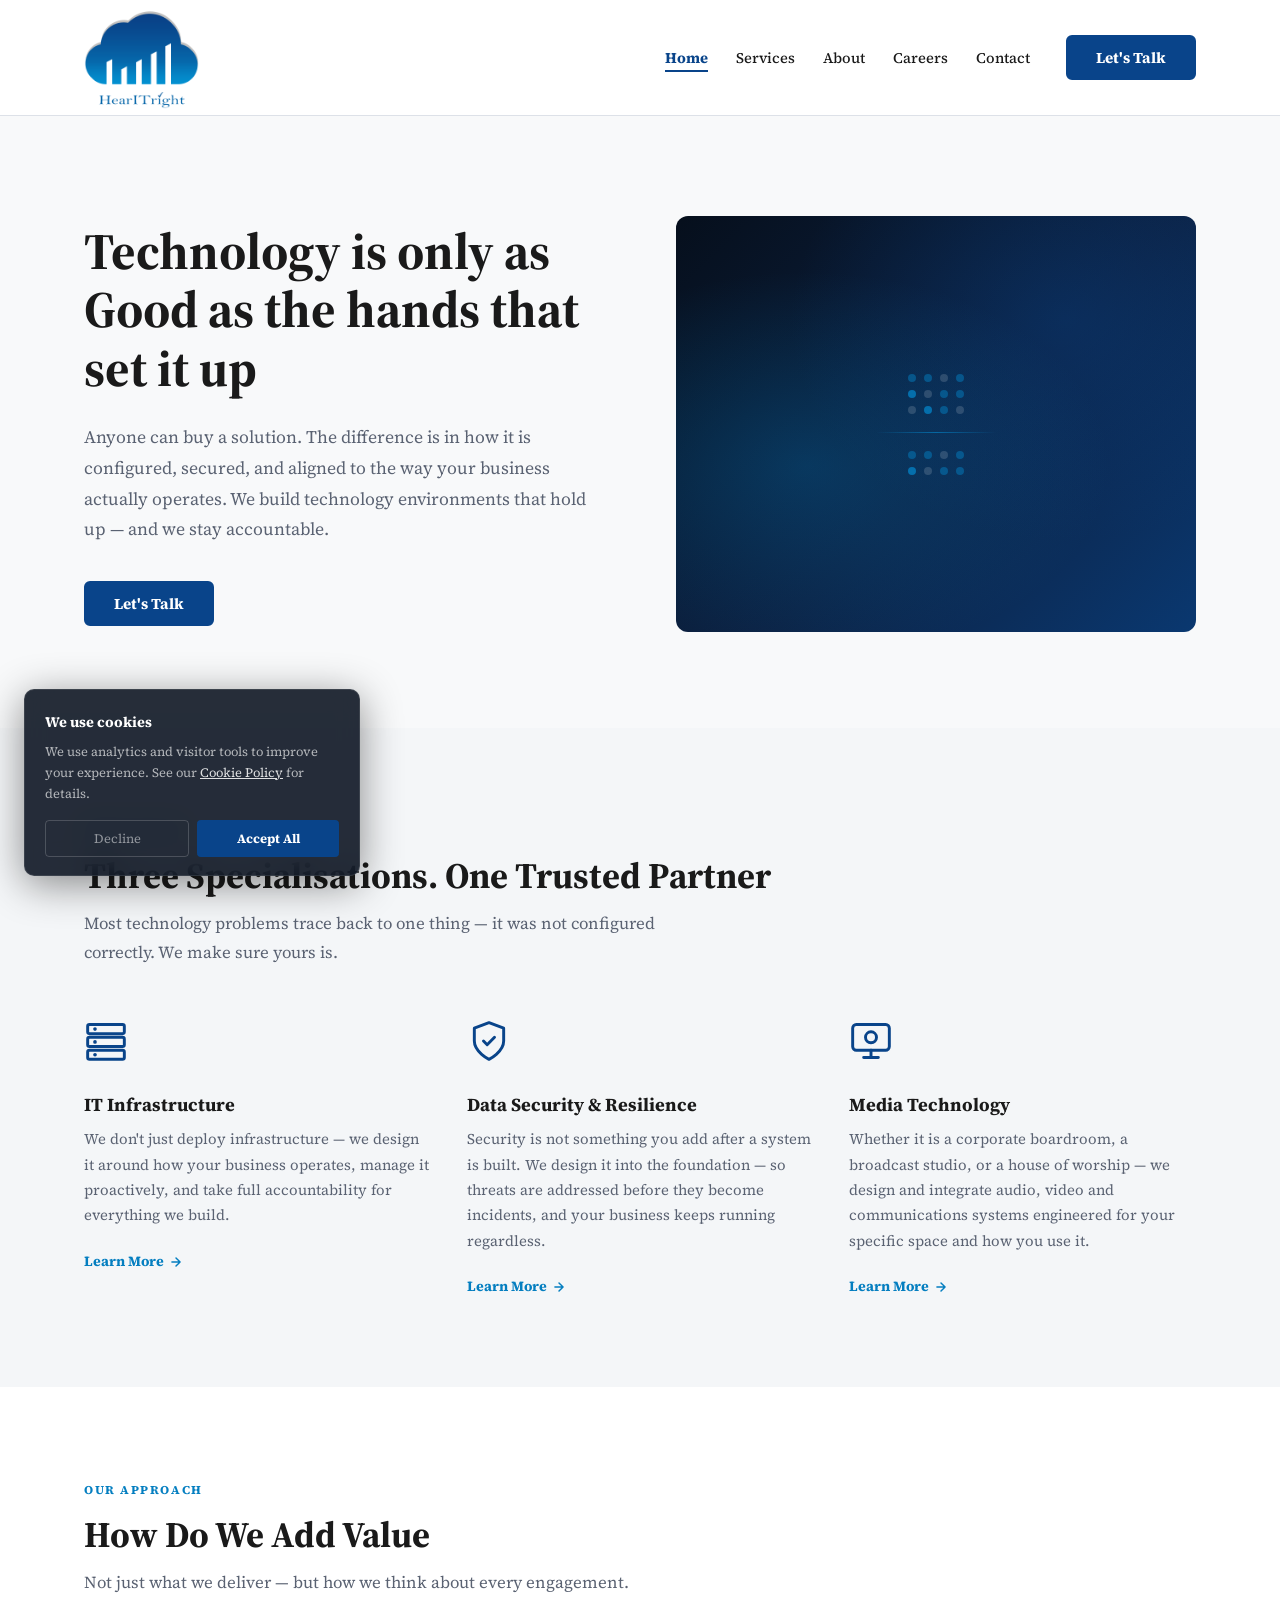
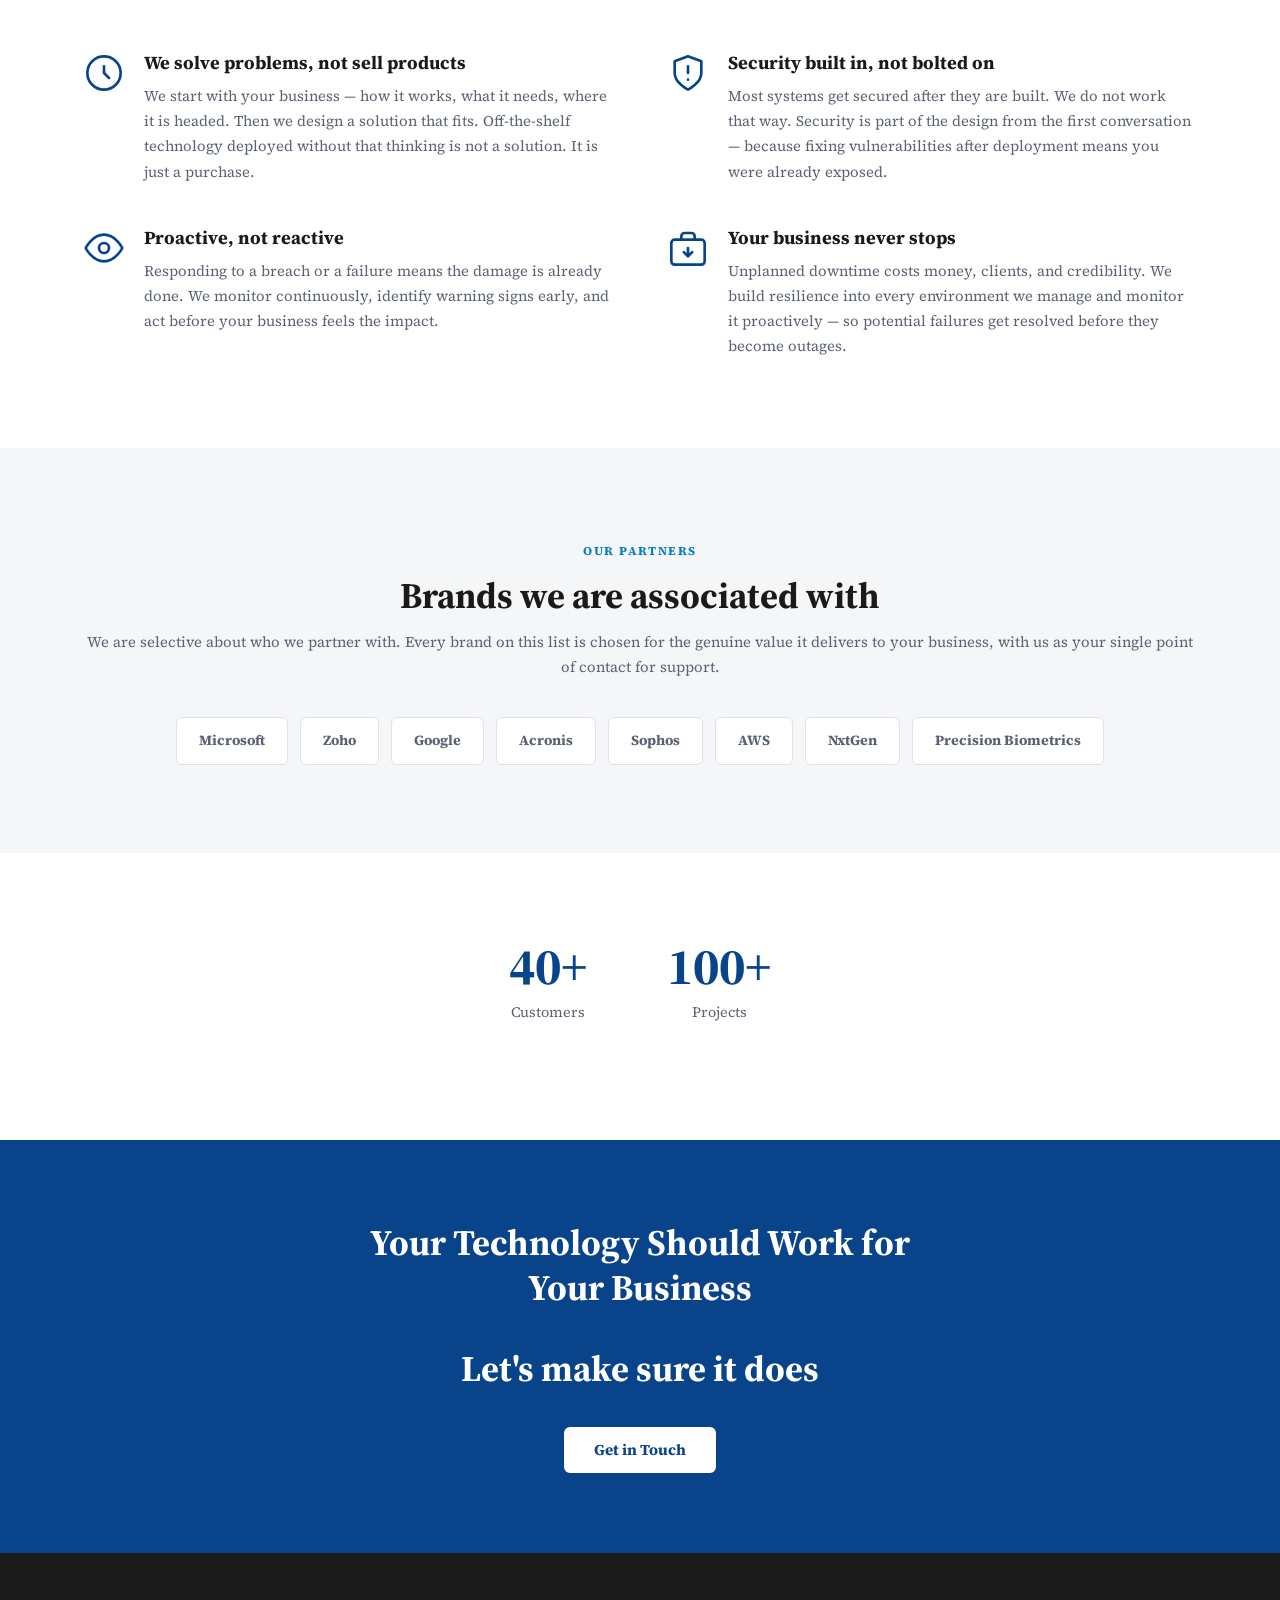
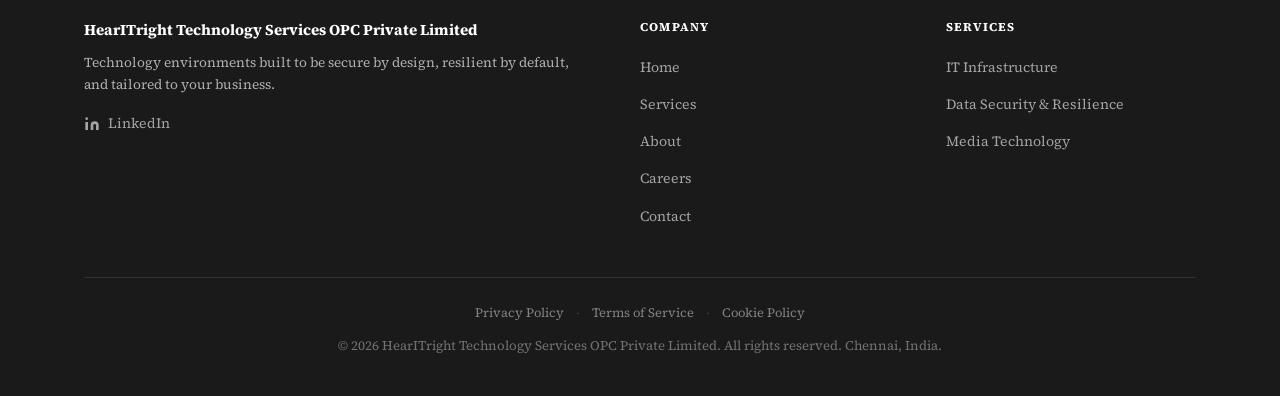
<file: index.html>
<!DOCTYPE html>
<html lang="en">
<head>
  <meta charset="UTF-8">
  <meta name="viewport" content="width=device-width, initial-scale=1.0">
  <title>HearITright Technology Services — Your Trusted Technology Partner</title>
  <meta name="description" content="HearITright builds technology environments that are secure by design, resilient by de1fault, and tailored to how your business actually works.">
  <link rel="preconnect" href="https://fonts.googleapis.com">
  <link rel="preconnect" href="https://fonts.gstatic.com" crossorigin>
  <link href="https://fonts.googleapis.com/css2?family=Source+Serif+Pro:ital,wght@0,400;0,600;0,700;1,400&display=swap" rel="stylesheet">
  <link rel="stylesheet" href="style.css">
</head>
<body>

<!-- ======= NAVIGATION ======= -->
<nav class="nav">
  <div class="container">
    <div class="nav__inner">
      <a href="index.html" class="nav__logo">
        <img src="img/logo/HearITright Logo Transparent.png" alt="HearITright Technology Services" onerror="this.style.display='none';this.nextElementSibling.style.display='block'">
        <span class="nav__logo-fallback" style="display:none">HearITright<br><span style="font-size:0.72rem;font-weight:600;letter-spacing:0.04em;color:var(--text-light)">Technology Services</span></span>
      </a>
      <button class="nav__hamburger" aria-label="Open menu" aria-expanded="false">
        <span></span><span></span><span></span>
      </button>
      <div class="nav__menu">
        <ul class="nav__links">
          <li><a href="index.html">Home</a></li>
          <li><a href="services.html">Services</a></li>
          <li><a href="about.html">About</a></li>
          <li><a href="careers.html">Careers</a></li>
          <li><a href="contact.html">Contact</a></li>
        </ul>
        <div class="nav__cta">
          <a href="contact.html" class="btn btn--primary">Let's Talk</a>
        </div>
      </div>
    </div>
  </div>
</nav>

<!-- ======= BLOCK 1 — HERO ======= -->
<section class="hero">
  <div class="container">
    <div class="hero__inner">
      <div class="hero__content">
        <!--<span class="hero__eyebrow">Technology Consulting · India</span>-->
        <h1 class="hero__headline">Technology is only as Good as the hands that set it up</h1>
        <p class="hero__subhead">Anyone can buy a solution. The difference is in how it is configured, secured, and aligned to the way your business actually operates. We build technology environments that hold up — and we stay accountable.</p>
        <a href="contact.html" class="btn btn--primary">Let's Talk</a>
      </div>
      <div class="hero__image" aria-hidden="true">
        <div class="hero__image-inner">
          <div class="hero__image-grid">
            <div class="hero__image-dot"></div><div class="hero__image-dot"></div><div class="hero__image-dot"></div><div class="hero__image-dot"></div>
            <div class="hero__image-dot"></div><div class="hero__image-dot"></div><div class="hero__image-dot"></div><div class="hero__image-dot"></div>
            <div class="hero__image-dot"></div><div class="hero__image-dot"></div><div class="hero__image-dot"></div><div class="hero__image-dot"></div>
          </div>
          <div class="hero__image-line"></div>
          <div class="hero__image-grid">
            <div class="hero__image-dot"></div><div class="hero__image-dot"></div><div class="hero__image-dot"></div><div class="hero__image-dot"></div>
            <div class="hero__image-dot"></div><div class="hero__image-dot"></div><div class="hero__image-dot"></div><div class="hero__image-dot"></div>
          </div>
        </div>
      </div>
    </div>
  </div>
</section>

<!-- ======= BLOCK 2 — THREE PILLARS ======= -->
<section class="section section--alt">
  <div class="container">
    <p class="section__label">What we do</p>
    <h2 class="section__heading">Three Specialisations. One Trusted Partner</h2>
    <p class="section__subheading">Most technology problems trace back to one thing — it was not configured correctly. We make sure yours is.</p>
    <div class="pillars__grid">

      <div class="pillars__item reveal">
        <svg class="pillars__icon" viewBox="0 0 24 24" fill="none" stroke="currentColor" stroke-width="1.6" stroke-linecap="round" stroke-linejoin="round" aria-hidden="true">
          <rect x="2" y="3" width="20" height="5" rx="1"/><rect x="2" y="10" width="20" height="5" rx="1"/><rect x="2" y="17" width="20" height="5" rx="1"/>
          <circle cx="6" cy="5.5" r="1" fill="currentColor" stroke="none"/><circle cx="6" cy="12.5" r="1" fill="currentColor" stroke="none"/><circle cx="6" cy="19.5" r="1" fill="currentColor" stroke="none"/>
        </svg>
        <h3>IT Infrastructure</h3>
        <p>We don't just deploy infrastructure — we design it around how your business operates, manage it proactively, and take full accountability for everything we build.</p>
        <a href="services.html#it-infrastructure" class="learn-more">
          Learn More
          <svg width="14" height="14" viewBox="0 0 24 24" fill="none" stroke="currentColor" stroke-width="2.5" stroke-linecap="round" stroke-linejoin="round" aria-hidden="true"><path d="M5 12h14M12 5l7 7-7 7"/></svg>
        </a>
      </div>

      <div class="pillars__item reveal reveal-delay-1">
        <svg class="pillars__icon" viewBox="0 0 24 24" fill="none" stroke="currentColor" stroke-width="1.6" stroke-linecap="round" stroke-linejoin="round" aria-hidden="true">
          <path d="M12 22s8-4 8-10V5l-8-3-8 3v7c0 6 8 10 8 10z"/>
          <path d="M9 12l2 2 4-4"/>
        </svg>
        <h3>Data Security &amp; Resilience</h3>
        <p>Security is not something you add after a system is built. We design it into the foundation — so threats are addressed before they become incidents, and your business keeps running regardless.</p>
        <a href="services.html#data-security" class="learn-more">
          Learn More
          <svg width="14" height="14" viewBox="0 0 24 24" fill="none" stroke="currentColor" stroke-width="2.5" stroke-linecap="round" stroke-linejoin="round" aria-hidden="true"><path d="M5 12h14M12 5l7 7-7 7"/></svg>
        </a>
      </div>

      <div class="pillars__item reveal reveal-delay-2">
        <svg class="pillars__icon" viewBox="0 0 24 24" fill="none" stroke="currentColor" stroke-width="1.6" stroke-linecap="round" stroke-linejoin="round" aria-hidden="true">
          <rect x="2" y="3" width="20" height="14" rx="2"/>
          <path d="M8 21h8M12 17v4"/>
          <circle cx="12" cy="10" r="3"/>
        </svg>
        <h3>Media Technology</h3>
        <p>Whether it is a corporate boardroom, a broadcast studio, or a house of worship — we design and integrate audio, video and communications systems engineered for your specific space and how you use it.</p>
        <a href="services.html#media-technology" class="learn-more">
          Learn More
          <svg width="14" height="14" viewBox="0 0 24 24" fill="none" stroke="currentColor" stroke-width="2.5" stroke-linecap="round" stroke-linejoin="round" aria-hidden="true"><path d="M5 12h14M12 5l7 7-7 7"/></svg>
        </a>
      </div>

    </div>
  </div>
</section>

<!-- ======= BLOCK 3 — WHY HEARITRIGHT ======= -->
<section class="section">
  <div class="container">
    <p class="section__label">Our approach</p>
    <h2 class="section__heading">How Do We Add Value</h2>
    <p class="section__subheading" style="margin-bottom:52px">Not just what we deliver — but how we think about every engagement.</p>
    <div class="why__grid">

      <div class="why__item reveal">
        <svg class="why__icon" viewBox="0 0 24 24" fill="none" stroke="currentColor" stroke-width="1.6" stroke-linecap="round" stroke-linejoin="round" aria-hidden="true">
          <circle cx="12" cy="12" r="10"/>
          <path d="M12 8v4l3 3"/>
        </svg>
        <div>
          <h3>We solve problems, not sell products</h3>
          <p>We start with your business — how it works, what it needs, where it is headed. Then we design a solution that fits. Off-the-shelf technology deployed without that thinking is not a solution. It is just a purchase.</p>
        </div>
      </div>

      <div class="why__item reveal reveal-delay-1">
        <svg class="why__icon" viewBox="0 0 24 24" fill="none" stroke="currentColor" stroke-width="1.6" stroke-linecap="round" stroke-linejoin="round" aria-hidden="true">
          <path d="M12 22s8-4 8-10V5l-8-3-8 3v7c0 6 8 10 8 10z"/>
          <path d="M12 8v4M12 16h.01"/>
        </svg>
        <div>
          <h3>Security built in, not bolted on</h3>
          <p>Most systems get secured after they are built. We do not work that way. Security is part of the design from the first conversation — because fixing vulnerabilities after deployment means you were already exposed.</p>
        </div>
      </div>

      <div class="why__item reveal reveal-delay-1">
        <svg class="why__icon" viewBox="0 0 24 24" fill="none" stroke="currentColor" stroke-width="1.6" stroke-linecap="round" stroke-linejoin="round" aria-hidden="true">
          <path d="M1 12s4-8 11-8 11 8 11 8-4 8-11 8-11-8-11-8z"/>
          <circle cx="12" cy="12" r="3"/>
        </svg>
        <div>
          <h3>Proactive, not reactive</h3>
          <p>Responding to a breach or a failure means the damage is already done. We monitor continuously, identify warning signs early, and act before your business feels the impact.</p>
        </div>
      </div>

      <div class="why__item reveal reveal-delay-2">
        <svg class="why__icon" viewBox="0 0 24 24" fill="none" stroke="currentColor" stroke-width="1.6" stroke-linecap="round" stroke-linejoin="round" aria-hidden="true">
          <rect x="2" y="7" width="20" height="15" rx="2"/>
          <path d="M16 7V5a2 2 0 0 0-2-2h-4a2 2 0 0 0-2 2v2"/>
          <path d="M12 12v5M9.5 14.5l2.5 2.5 2.5-2.5"/>
        </svg>
        <div>
          <h3>Your business never stops</h3>
          <p>Unplanned downtime costs money, clients, and credibility. We build resilience into every environment we manage and monitor it proactively — so potential failures get resolved before they become outages.</p>
        </div>
      </div>

    </div>
  </div>
</section>

<!-- ======= BLOCK 4 — PARTNER LOGOS ======= -->
<section class="section section--alt">
  <div class="container text-center">
    <p class="section__label">Our partners</p>
    <h2 class="section__heading">Brands we are associated with</h2>
    <p class="partners__sub">We are selective about who we partner with. Every brand on this list is chosen for the genuine value it delivers to your business, with us as your single point of contact for support.</p>
    <div class="partners__row reveal">
      <span class="partner-badge">Microsoft</span>
      <span class="partner-badge">Zoho</span>
      <span class="partner-badge">Google</span>
      <span class="partner-badge">Acronis</span>
      <span class="partner-badge">Sophos</span>
      <span class="partner-badge">AWS</span>
      <span class="partner-badge">NxtGen</span>
      <span class="partner-badge">Precision Biometrics</span>
    </div>
  </div>
</section>

<!-- ======= BLOCK 5 — SOCIAL PROOF ======= -->
<section class="section">
  <div class="container">
    <div class="stats reveal">
      <div class="stat">
        <div class="stat__number">40+</div>
        <div class="stat__label">Customers</div>
      </div>
      <div class="stat">
        <div class="stat__number">100+</div>
        <div class="stat__label">Projects</div>
      </div>
      <!--<div class="stat">
        <div class="stat__number">1</div>
        <div class="stat__label">Point of contact</div>
      </div>-->
    <!--</div>
    <p class="stats__note">Serving businesses across India since 2017.</p>-->
  </div>
</section>

<!-- ======= BLOCK 6 — CTA STRIP ======= -->
<section class="cta-strip">
  <div class="container">
    <h2>Your Technology Should Work for Your Business</h2>
    <h2>Let's make sure it does</h2>
    <a href="contact.html" class="btn btn--white">Get in Touch</a>
  </div>
</section>

<!-- ======= BLOCK 7 — FOOTER ======= -->
<footer class="footer">
  <div class="container">
    <div class="footer__inner">
      <div class="footer__brand">
        <p class="footer__brand-name">HearITright Technology Services OPC Private Limited</p>
        <p class="footer__tagline">Technology environments built to be secure by design, resilient by default, and tailored to your business.</p>
        <div class="footer__social">
          <a href="https://www.linkedin.com/company/hearitright-tech/" target="_blank" rel="noopener noreferrer" class="footer__social-link">
            <svg width="16" height="16" viewBox="0 0 24 24" fill="currentColor" aria-hidden="true"><path d="M16 8a6 6 0 0 1 6 6v7h-4v-7a2 2 0 0 0-2-2 2 2 0 0 0-2 2v7h-4v-7a6 6 0 0 1 6-6z"/><rect x="2" y="9" width="4" height="12"/><circle cx="4" cy="4" r="2"/></svg>
            LinkedIn
          </a>
        </div>
      </div>
      <div>
        <p class="footer__heading">Company</p>
        <ul class="footer__links">
          <li><a href="index.html">Home</a></li>
          <li><a href="services.html">Services</a></li>
          <li><a href="about.html">About</a></li>
          <li><a href="careers.html">Careers</a></li>
          <li><a href="contact.html">Contact</a></li>
        </ul>
      </div>
      <div>
        <p class="footer__heading">Services</p>
        <ul class="footer__links">
          <li><a href="services.html#it-infrastructure">IT Infrastructure</a></li>
          <li><a href="services.html#data-security">Data Security &amp; Resilience</a></li>
          <li><a href="services.html#media-technology">Media Technology</a></li>
        </ul>
      </div>
    </div>
    <div class="footer__bottom">
      <div class="footer__legal">
        <a href="privacy-policy.html">Privacy Policy</a>
        <span class="footer__legal-sep" aria-hidden="true">·</span>
        <a href="terms-of-service.html">Terms of Service</a>
        <span class="footer__legal-sep" aria-hidden="true">·</span>
        <a href="cookie-policy.html">Cookie Policy</a>
      </div>
      &copy; 2026 HearITright Technology Services OPC Private Limited. All rights reserved. Chennai, India.
    </div>
  </div>
</footer>

<script src="script.js"></script>
<script>window.$zoho=window.$zoho || {};$zoho.salesiq=$zoho.salesiq||{ready:function(){}}</script><script id="zsiqscript" src="https://salesiq.zohopublic.in/widget?wc=siq4767d61b8ba6824e5a97a847b30c55812840582b488960f0101e4394f3585773e965954f23e4676588dfcbbad89b7d7a" defer></script>
</body>
</html>
</file>
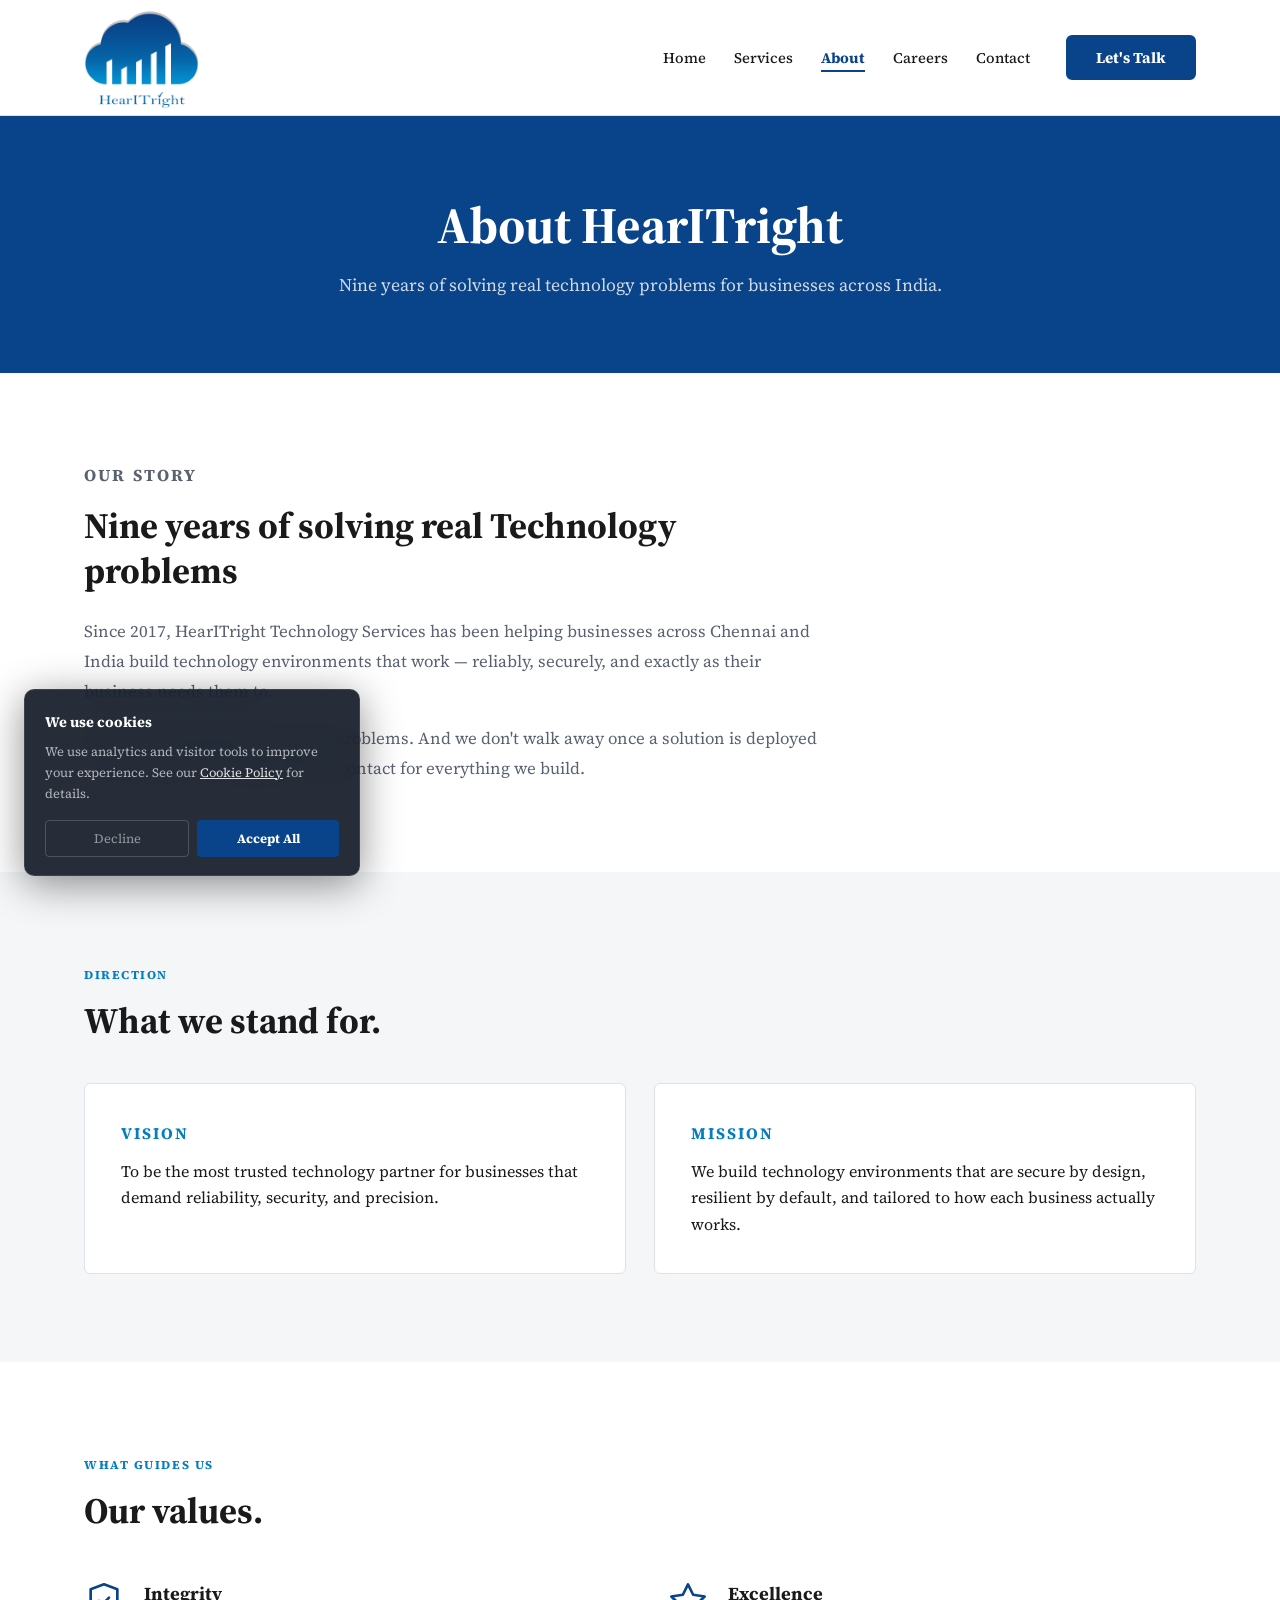
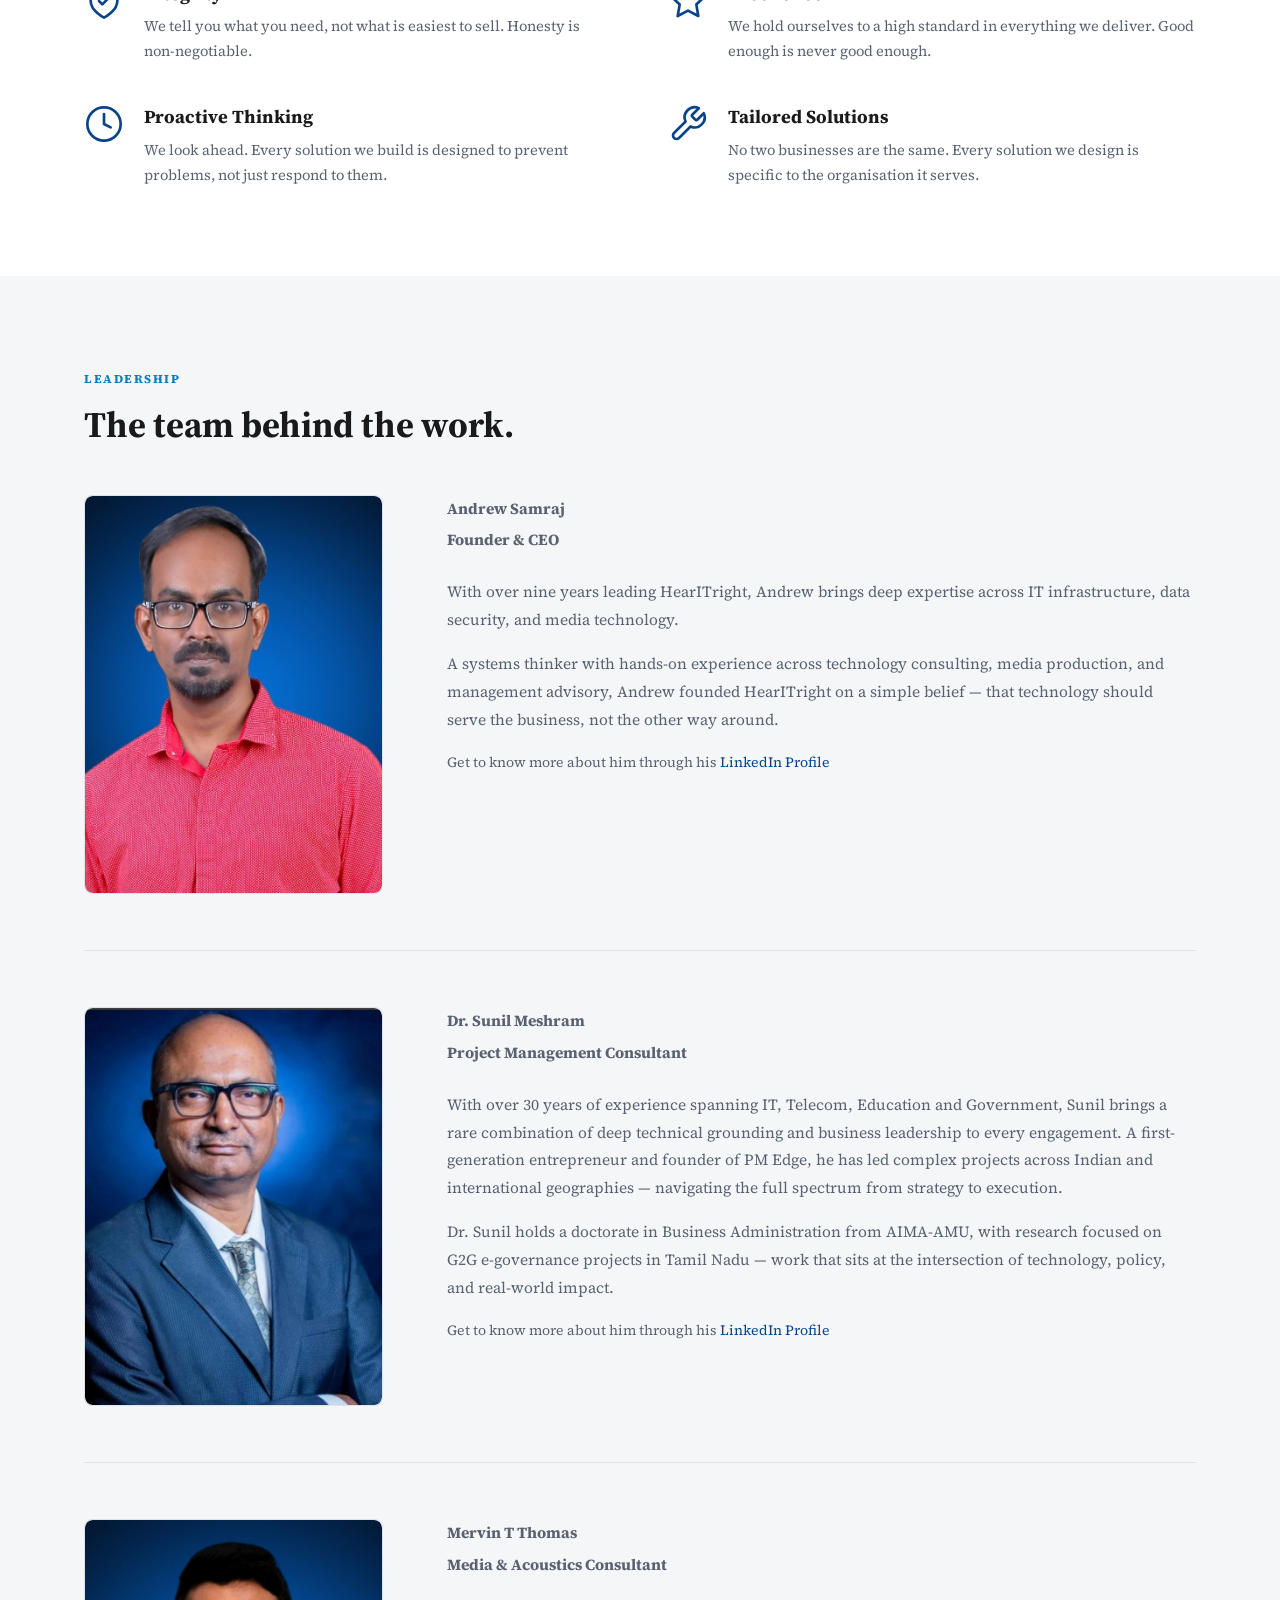
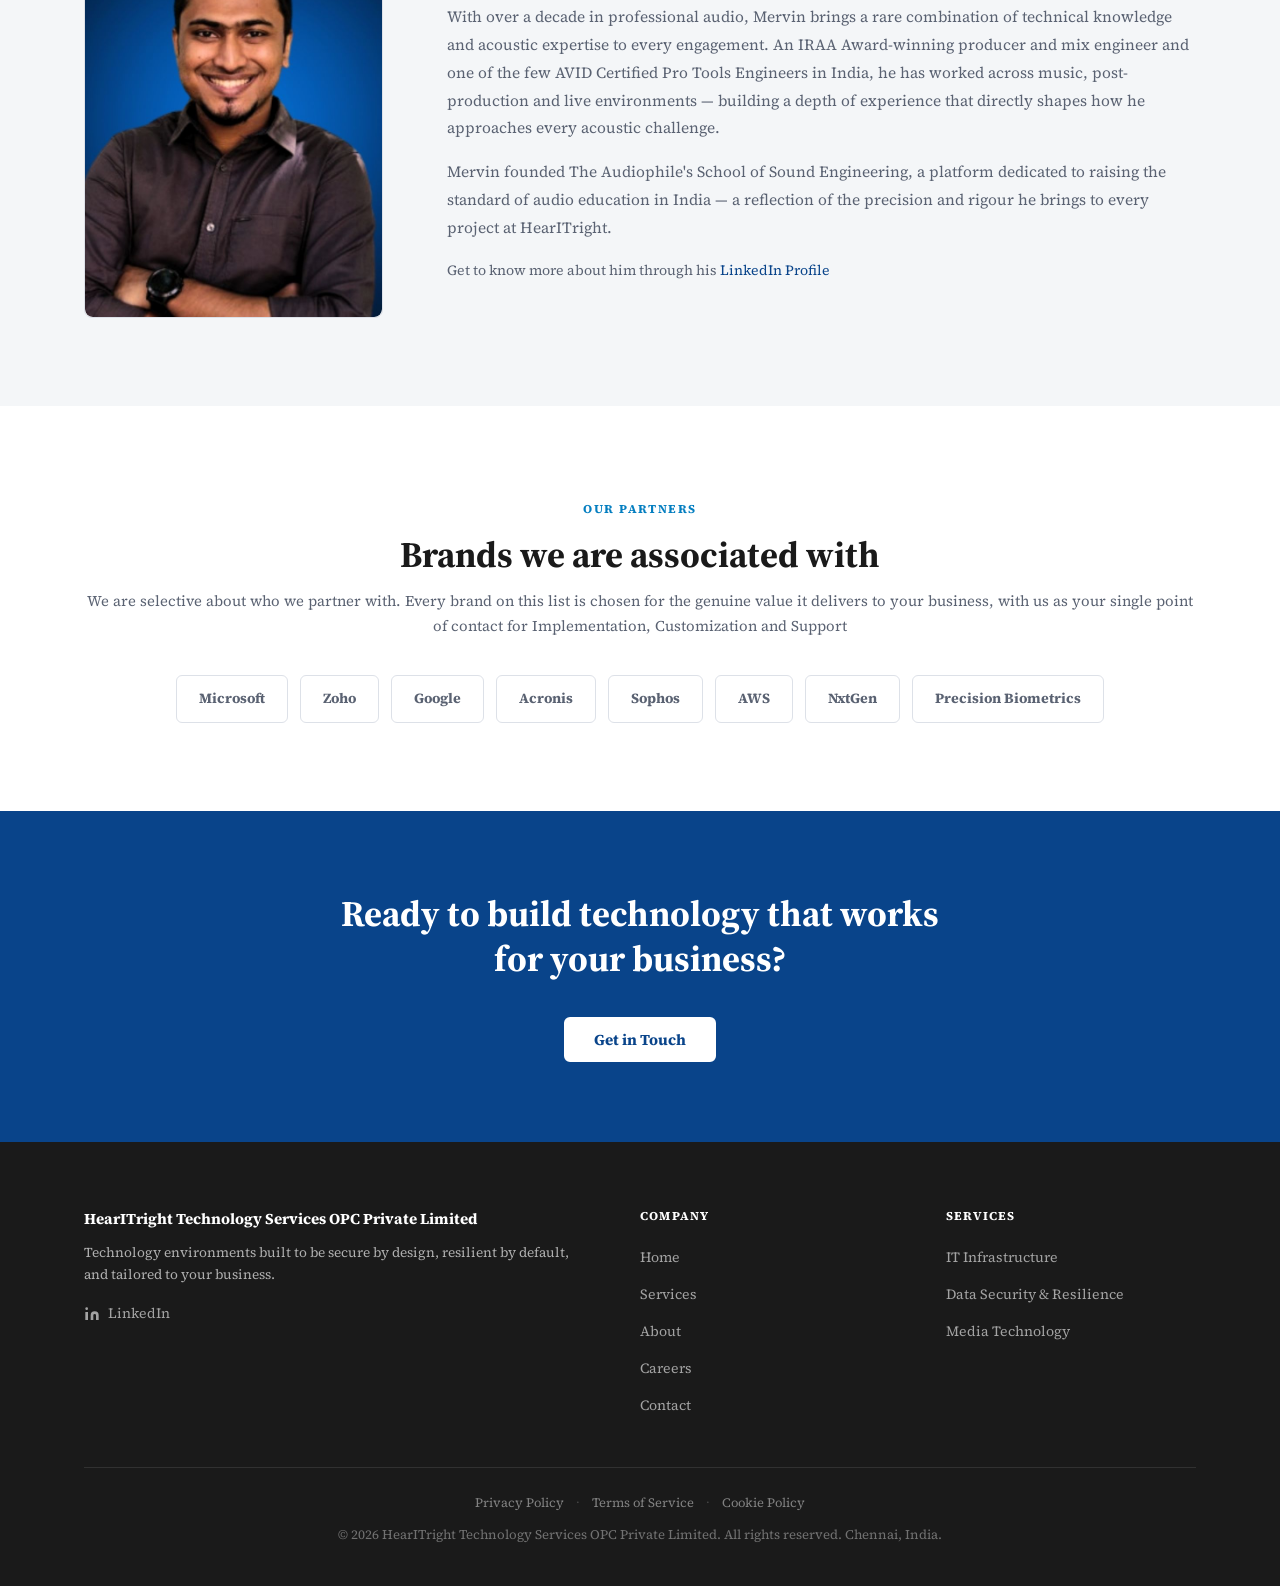
<file: about.html>
<!DOCTYPE html>
<html lang="en">
<head>
  <meta charset="UTF-8">
  <meta name="viewport" content="width=device-width, initial-scale=1.0">
  <title>About — HearITright Technology Services</title>
  <meta name="description" content="Nine years of solving real Technology problems. HearITright Technology Services — Chennai, India.">
  <link rel="preconnect" href="https://fonts.googleapis.com">
  <link rel="preconnect" href="https://fonts.gstatic.com" crossorigin>
  <link href="https://fonts.googleapis.com/css2?family=Source+Serif+Pro:ital,wght@0,400;0,600;0,700;1,400&display=swap" rel="stylesheet">
  <link rel="stylesheet" href="style.css">
</head>
<body>

<!-- ======= NAVIGATION ======= -->
<nav class="nav">
  <div class="container">
    <div class="nav__inner">
      <a href="index.html" class="nav__logo">
        <img src="img/logo/HearITright Logo Transparent.png" alt="HearITright Technology Services" onerror="this.style.display='none';this.nextElementSibling.style.display='block'">
        <span class="nav__logo-fallback" style="display:none">HearITright<br><span style="font-size:0.72rem;font-weight:600;letter-spacing:0.04em;color:var(--text-light)">Technology Services</span></span>
      </a>
      <button class="nav__hamburger" aria-label="Open menu" aria-expanded="false">
        <span></span><span></span><span></span>
      </button>
      <div class="nav__menu">
        <ul class="nav__links">
          <li><a href="index.html">Home</a></li>
          <li><a href="services.html">Services</a></li>
          <li><a href="about.html">About</a></li>
          <li><a href="careers.html">Careers</a></li>
          <li><a href="contact.html">Contact</a></li>
        </ul>
        <div class="nav__cta">
          <a href="contact.html" class="btn btn--primary">Let's Talk</a>
        </div>
      </div>
    </div>
  </div>
</nav>

<!-- ======= PAGE HERO ======= -->
<section class="page-hero">
  <div class="container">
    <h1>About HearITright</h1>
    <p>Nine years of solving real technology problems for businesses across India.</p>
  </div>
</section>

<!-- ======= SECTION 1 — COMPANY STORY ======= -->
<section class="section">
  <div class="container">
    <div class="story-text reveal">
      <p class="section__label">Our story</p>
      <h2>Nine years of solving real Technology problems</h2>
      <p style="margin-top:24px">Since 2017, HearITright Technology Services has been helping businesses across Chennai and India build technology environments that work — reliably, securely, and exactly as their business needs them to.</p>
      <p>We don't sell products. We solve problems. And we don't walk away once a solution is deployed — we stay as your single point of contact for everything we build.</p>
    </div>
  </div>
</section>

<!-- ======= SECTION 2 — VISION & MISSION ======= -->
<section class="section section--alt">
  <div class="container">
    <p class="section__label reveal">Direction</p>
    <h2 class="section__heading reveal" style="margin-bottom:40px">What we stand for.</h2>
    <div class="vm-grid reveal">
      <div class="vm-card">
        <p class="vm-card__label">Vision</p>
        <p>To be the most trusted technology partner for businesses that demand reliability, security, and precision.</p>
      </div>
      <div class="vm-card">
        <p class="vm-card__label">Mission</p>
        <p>We build technology environments that are secure by design, resilient by default, and tailored to how each business actually works.</p>
      </div>
    </div>
  </div>
</section>

<!-- ======= SECTION 3 — VALUES ======= -->
<section class="section">
  <div class="container">
    <p class="section__label">What guides us</p>
    <h2 class="section__heading" style="margin-bottom:48px">Our values.</h2>
    <div class="values-grid">

      <div class="value-item reveal">
        <svg class="value-icon" viewBox="0 0 24 24" fill="none" stroke="currentColor" stroke-width="1.6" stroke-linecap="round" stroke-linejoin="round" aria-hidden="true">
          <path d="M12 22s8-4 8-10V5l-8-3-8 3v7c0 6 8 10 8 10z"/>
          <path d="M9 12l2 2 4-4"/>
        </svg>
        <div>
          <h3>Integrity</h3>
          <p>We tell you what you need, not what is easiest to sell. Honesty is non-negotiable.</p>
        </div>
      </div>

      <div class="value-item reveal reveal-delay-1">
        <svg class="value-icon" viewBox="0 0 24 24" fill="none" stroke="currentColor" stroke-width="1.6" stroke-linecap="round" stroke-linejoin="round" aria-hidden="true">
          <polygon points="12 2 15.09 8.26 22 9.27 17 14.14 18.18 21.02 12 17.77 5.82 21.02 7 14.14 2 9.27 8.91 8.26 12 2"/>
        </svg>
        <div>
          <h3>Excellence</h3>
          <p>We hold ourselves to a high standard in everything we deliver. Good enough is never good enough.</p>
        </div>
      </div>

      <div class="value-item reveal reveal-delay-1">
        <svg class="value-icon" viewBox="0 0 24 24" fill="none" stroke="currentColor" stroke-width="1.6" stroke-linecap="round" stroke-linejoin="round" aria-hidden="true">
          <circle cx="12" cy="12" r="10"/>
          <path d="M12 6v6l4 2"/>
        </svg>
        <div>
          <h3>Proactive Thinking</h3>
          <p>We look ahead. Every solution we build is designed to prevent problems, not just respond to them.</p>
        </div>
      </div>

      <div class="value-item reveal reveal-delay-2">
        <svg class="value-icon" viewBox="0 0 24 24" fill="none" stroke="currentColor" stroke-width="1.6" stroke-linecap="round" stroke-linejoin="round" aria-hidden="true">
          <path d="M14.7 6.3a1 1 0 0 0 0 1.4l1.6 1.6a1 1 0 0 0 1.4 0l3.77-3.77a6 6 0 0 1-7.94 7.94l-6.91 6.91a2.12 2.12 0 0 1-3-3l6.91-6.91a6 6 0 0 1 7.94-7.94l-3.76 3.76z"/>
        </svg>
        <div>
          <h3>Tailored Solutions</h3>
          <p>No two businesses are the same. Every solution we design is specific to the organisation it serves.</p>
        </div>
      </div>

    </div>
  </div>
</section>

<!-- ======= SECTION 4 — LEADERSHIP ======= -->
<section class="section section--alt">
  <div class="container">
    <p class="section__label reveal">Leadership</p>
    <h2 class="section__heading reveal" style="margin-bottom:48px">The team behind the work.</h2>

    <!-- Andrew Samraj -->
    <div class="founder-grid reveal">
      <div class="founder-photo" style="padding:0;overflow:hidden;">
        <img src="img/team/andrew-samraj.jpg" alt="Andrew Samraj — Founder &amp; CEO, HearITright"
             style="width:100%;height:100%;object-fit:cover;object-position:top center;border-radius:8px"
             onerror="this.style.display='none';this.nextElementSibling.style.display='flex'">
        <span style="display:none;width:100%;height:100%;align-items:center;justify-content:center;color:var(--text-light);font-size:0.82rem;text-align:center;padding:20px">Photo coming soon</span>
      </div>
      <div class="founder-content">
        <p class="founder-content__name">Andrew Samraj</p>
        <p class="founder-content__title">Founder &amp; CEO</p>
        <p>With over nine years leading HearITright, Andrew brings deep expertise across IT infrastructure, data security, and media technology.</p>
        <p>A systems thinker with hands-on experience across technology consulting, media production, and management advisory, Andrew founded HearITright on a simple belief — that technology should serve the business, not the other way around.</p>
        <p style="margin-top:12px;font-size:0.88rem;">Get to know more about him through his  <a href="https://www.linkedin.com/in/andrewsamraj/" target="_blank" rel="noopener noreferrer">LinkedIn Profile</a></p>

      </div>
    </div>

    <hr class="team-divider">

    <!-- Team member 2 — replace placeholder with actual details -->
    <div class="founder-grid reveal">
      <div class="founder-photo" style="padding:0;overflow:hidden;">
        <img src="img/team/sunil-meshram.png" alt="Dr. Sunil Meshram — Project Management Consultant, HearITright"
             style="width:100%;height:100%;object-fit:cover;object-position:top center;border-radius:8px"
             onerror="this.style.display='none';this.nextElementSibling.style.display='flex'">
        <!--<span style="display:flex;width:100%;height:100%;align-items:center;justify-content:center;color:var(--text-light);font-size:0.82rem;text-align:center;padding:20px;background:var(--bg-alt);border-radius:8px;border:1px solid var(--border)">Photo coming soon</span>-->
      </div>
      <div class="founder-content">
        <p class="founder-content__name">Dr. Sunil Meshram</p>
        <p class="founder-content__title">Project Management Consultant</p>
        <p>With over 30 years of experience spanning IT, Telecom, Education and Government, Sunil brings a rare combination of deep technical grounding and business leadership to every engagement. A first-generation entrepreneur and founder of PM Edge, he has led complex projects across Indian and international geographies — navigating the full spectrum from strategy to execution.</p>
        <p>Dr. Sunil holds a doctorate in Business Administration from AIMA-AMU, with research focused on G2G e-governance projects in Tamil Nadu — work that sits at the intersection of technology, policy, and real-world impact.</p>
        <p style="margin-top:12px;font-size:0.88rem;">Get to know more about him through his  <a href="https://www.linkedin.com/in/sunilmeshram/" target="_blank" rel="noopener noreferrer">LinkedIn Profile</a></p>

      </div>
    </div>

     <hr class="team-divider">

    <div class="founder-grid reveal">
      <div class="founder-photo" style="padding:0;overflow:hidden;">
        <img src="img/team/mervin-thomas.jpg" alt="Mervin T Thomas - Media & Acoustics Consultant, HearITright"
             style="width:100%;height:100%;object-fit:cover;object-position:top center;border-radius:8px"
             onerror="this.style.display='none';this.nextElementSibling.style.display='flex'">
        <!--<span style="display:flex;width:100%;height:100%;align-items:center;justify-content:center;color:var(--text-light);font-size:0.82rem;text-align:center;padding:20px;background:var(--bg-alt);border-radius:8px;border:1px solid var(--border)">Photo coming soon</span>-->
      </div>
      <div class="founder-content">
        <p class="founder-content__name">Mervin T Thomas</p>
        <p class="founder-content__title">Media & Acoustics Consultant</p>
        <p>With over a decade in professional audio, Mervin brings a rare combination of technical knowledge and acoustic expertise to every engagement. An IRAA Award-winning producer and mix engineer and one of the few AVID Certified Pro Tools Engineers in India, he has worked across music, post-production and live environments — building a depth of experience that directly shapes how he approaches every acoustic challenge.</p>
        <p>Mervin founded The Audiophile's School of Sound Engineering, a platform dedicated to raising the standard of audio education in India — a reflection of the precision and rigour he brings to every project at HearITright.</p>
        <p style="margin-top:12px;font-size:0.88rem;">Get to know more about him through his  <a href="https://www.linkedin.com/in/sunilmeshram/" target="_blank" rel="noopener noreferrer">LinkedIn Profile</a></p>

      </div>
    </div>
    
    
    <!-- To add more team members: copy the block above (from the <hr> down) and paste it here -->

  </div>
</section>

<!-- ======= SECTION 5 — PARTNERS ======= -->
<section class="section">
  <div class="container text-center">
    <p class="section__label">Our partners</p>
    <h2 class="section__heading">Brands we are associated with</h2>
    <p class="partners__sub">We are selective about who we partner with. Every brand on this list is chosen for the genuine value it delivers to your business, with us as your single point of contact for Implementation, Customization and Support</p>
    <div class="partners__row reveal">
      <span class="partner-badge">Microsoft</span>
      <span class="partner-badge">Zoho</span>
      <span class="partner-badge">Google</span>
      <span class="partner-badge">Acronis</span>
      <span class="partner-badge">Sophos</span>
      <span class="partner-badge">AWS</span>
      <span class="partner-badge">NxtGen</span>
      <span class="partner-badge">Precision Biometrics</span>
    </div>
  </div>
</section>

<!-- ======= SECTION 6 — TESTIMONIALS ======= -->
<!--<section class="section section--alt">
  <div class="container">
    <p class="section__label">Client feedback</p>
    <h2 class="section__heading" style="margin-bottom:48px">What our clients say.</h2>
    <div class="testimonials-grid">
      <div class="testimonial-card reveal">Testimonial coming soon.</div>
      <div class="testimonial-card reveal reveal-delay-1">Testimonial coming soon.</div>
      <div class="testimonial-card reveal reveal-delay-2">Testimonial coming soon.</div>
    </div>
  </div>
</section>-->

<!-- ======= CTA ======= -->
<section class="cta-strip">
  <div class="container">
    <h2>Ready to build technology that works for your business?</h2>
    <a href="contact.html" class="btn btn--white">Get in Touch</a>
  </div>
</section>

<!-- ======= FOOTER ======= -->
<footer class="footer">
  <div class="container">
    <div class="footer__inner">
      <div class="footer__brand">
        <p class="footer__brand-name">HearITright Technology Services OPC Private Limited</p>
        <p class="footer__tagline">Technology environments built to be secure by design, resilient by default, and tailored to your business.</p>
        <div class="footer__social">
          <a href="https://www.linkedin.com/company/hearitright-tech/" target="_blank" rel="noopener noreferrer" class="footer__social-link">
            <svg width="16" height="16" viewBox="0 0 24 24" fill="currentColor" aria-hidden="true"><path d="M16 8a6 6 0 0 1 6 6v7h-4v-7a2 2 0 0 0-2-2 2 2 0 0 0-2 2v7h-4v-7a6 6 0 0 1 6-6z"/><rect x="2" y="9" width="4" height="12"/><circle cx="4" cy="4" r="2"/></svg>
            LinkedIn
          </a>
        </div>
      </div>
      <div>
        <p class="footer__heading">Company</p>
        <ul class="footer__links">
          <li><a href="index.html">Home</a></li>
          <li><a href="services.html">Services</a></li>
          <li><a href="about.html">About</a></li>
          <li><a href="careers.html">Careers</a></li>
          <li><a href="contact.html">Contact</a></li>
        </ul>
      </div>
      <div>
        <p class="footer__heading">Services</p>
        <ul class="footer__links">
          <li><a href="services.html#it-infrastructure">IT Infrastructure</a></li>
          <li><a href="services.html#data-security">Data Security &amp; Resilience</a></li>
          <li><a href="services.html#media-technology">Media Technology</a></li>
        </ul>
      </div>
    </div>
    <div class="footer__bottom">
      <div class="footer__legal">
        <a href="privacy-policy.html">Privacy Policy</a>
        <span class="footer__legal-sep" aria-hidden="true">·</span>
        <a href="terms-of-service.html">Terms of Service</a>
        <span class="footer__legal-sep" aria-hidden="true">·</span>
        <a href="cookie-policy.html">Cookie Policy</a>
      </div>
      &copy; 2026 HearITright Technology Services OPC Private Limited. All rights reserved. Chennai, India.
    </div>
  </div>
</footer>

<script src="script.js"></script>
<script>window.$zoho=window.$zoho || {};$zoho.salesiq=$zoho.salesiq||{ready:function(){}}</script>
<script id="zsiqscript" src="https://salesiq.zohopublic.in/widget?wc=siq4767d61b8ba6824e5a97a847b30c55812840582b488960f0101e4394f3585773e965954f23e4676588dfcbbad89b7d7a" defer></script>
</body>
</html>
</file>
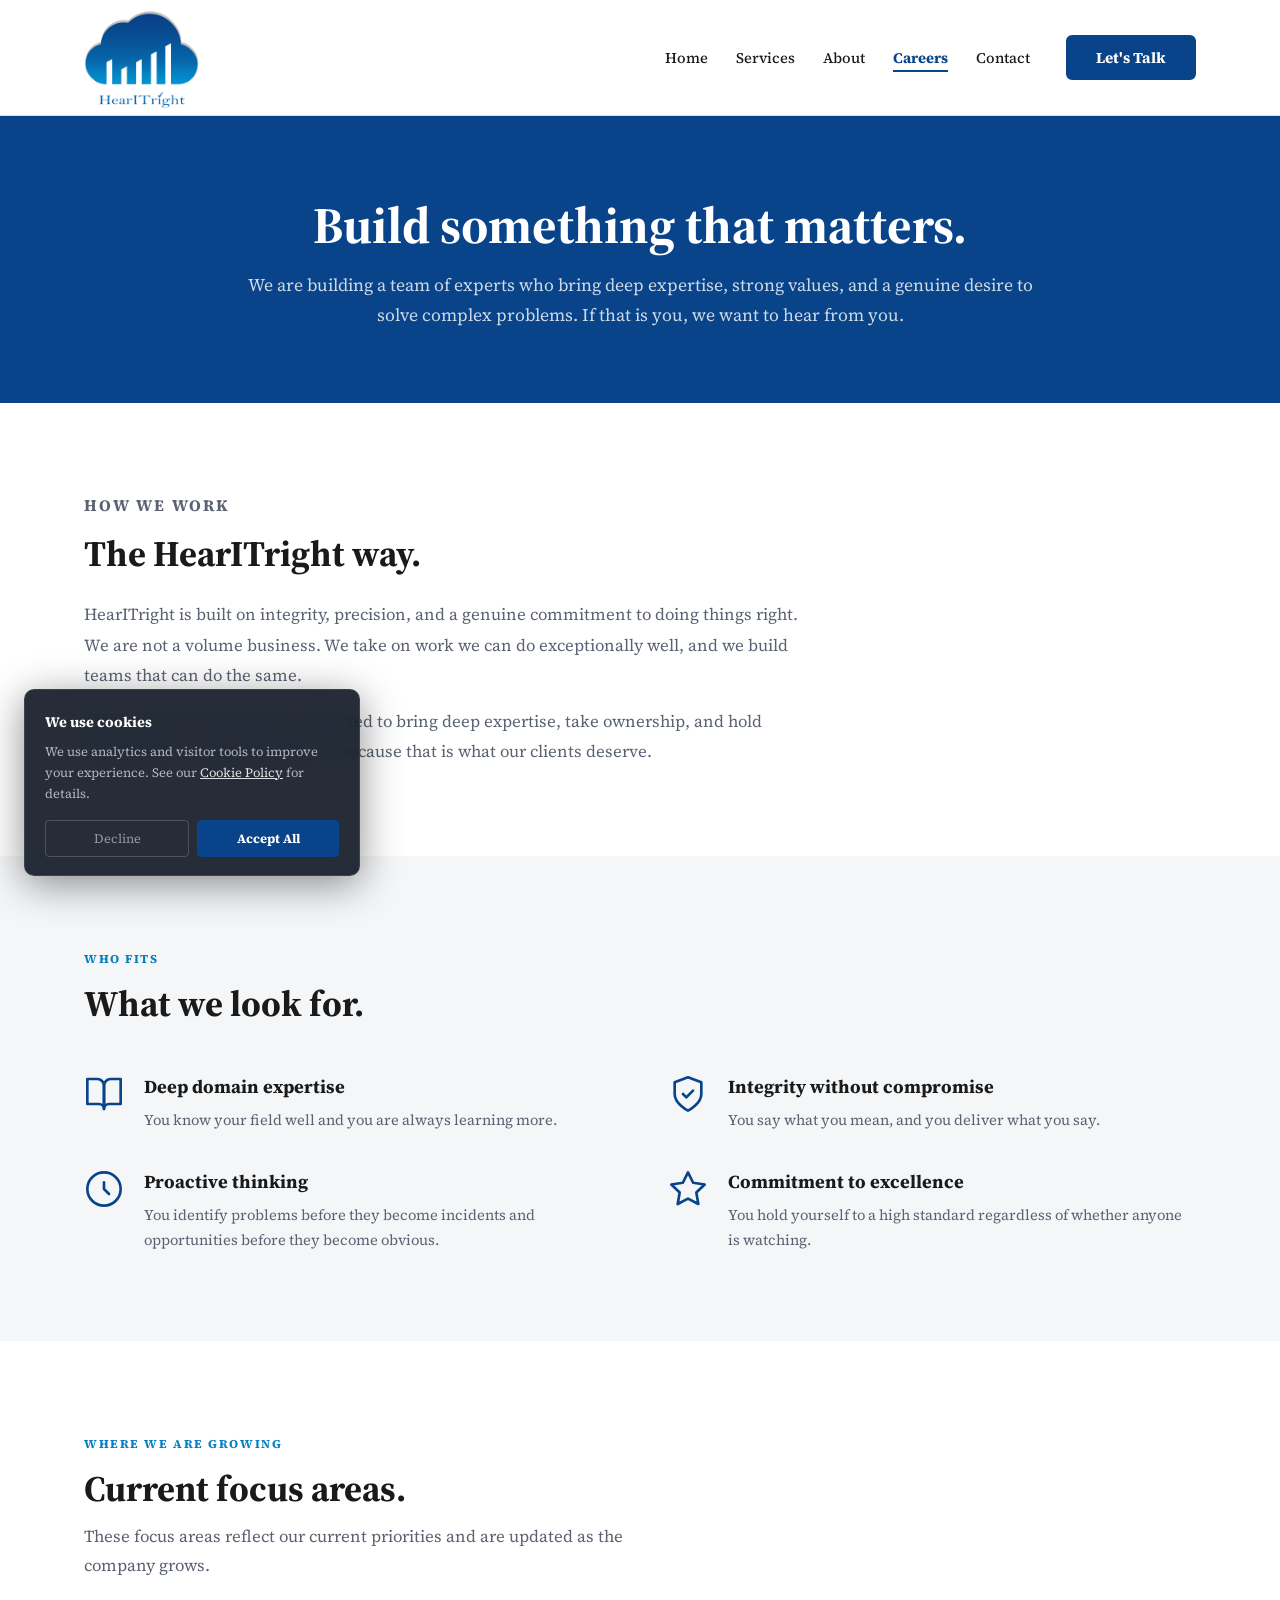
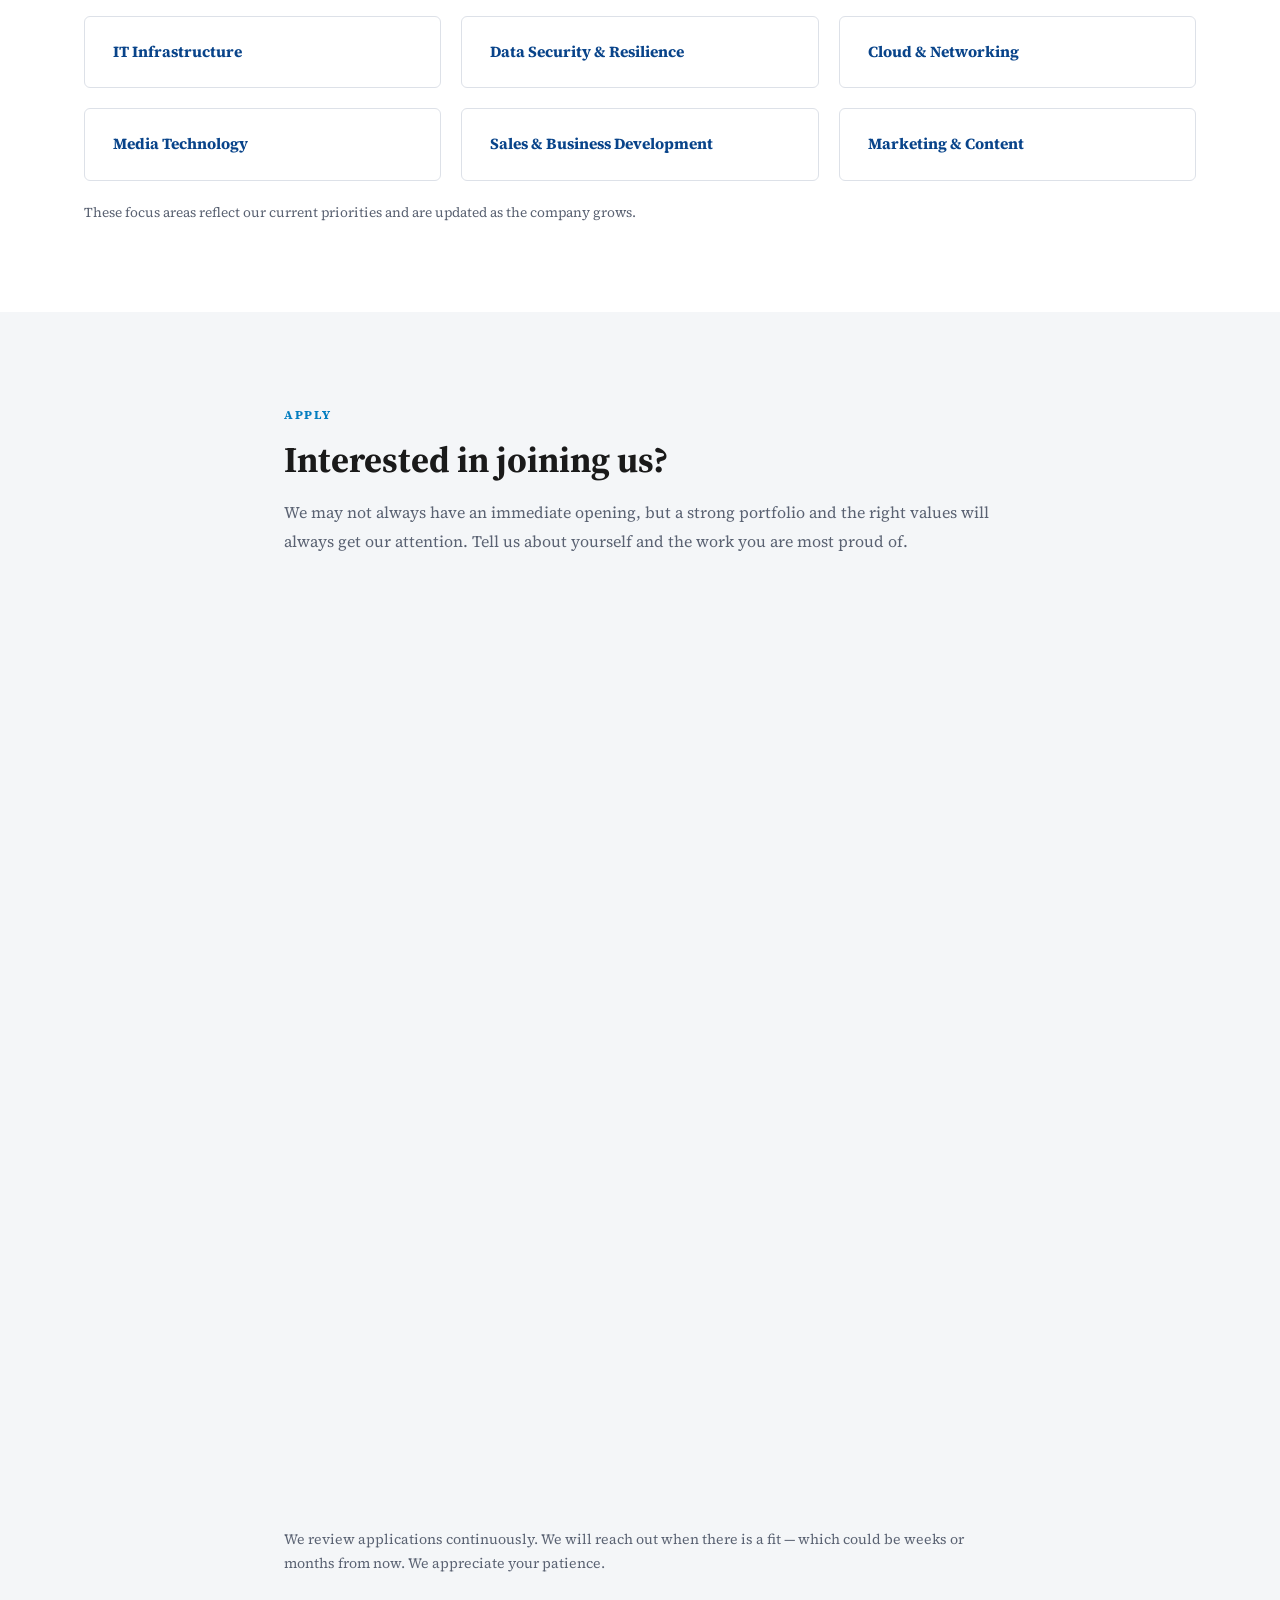
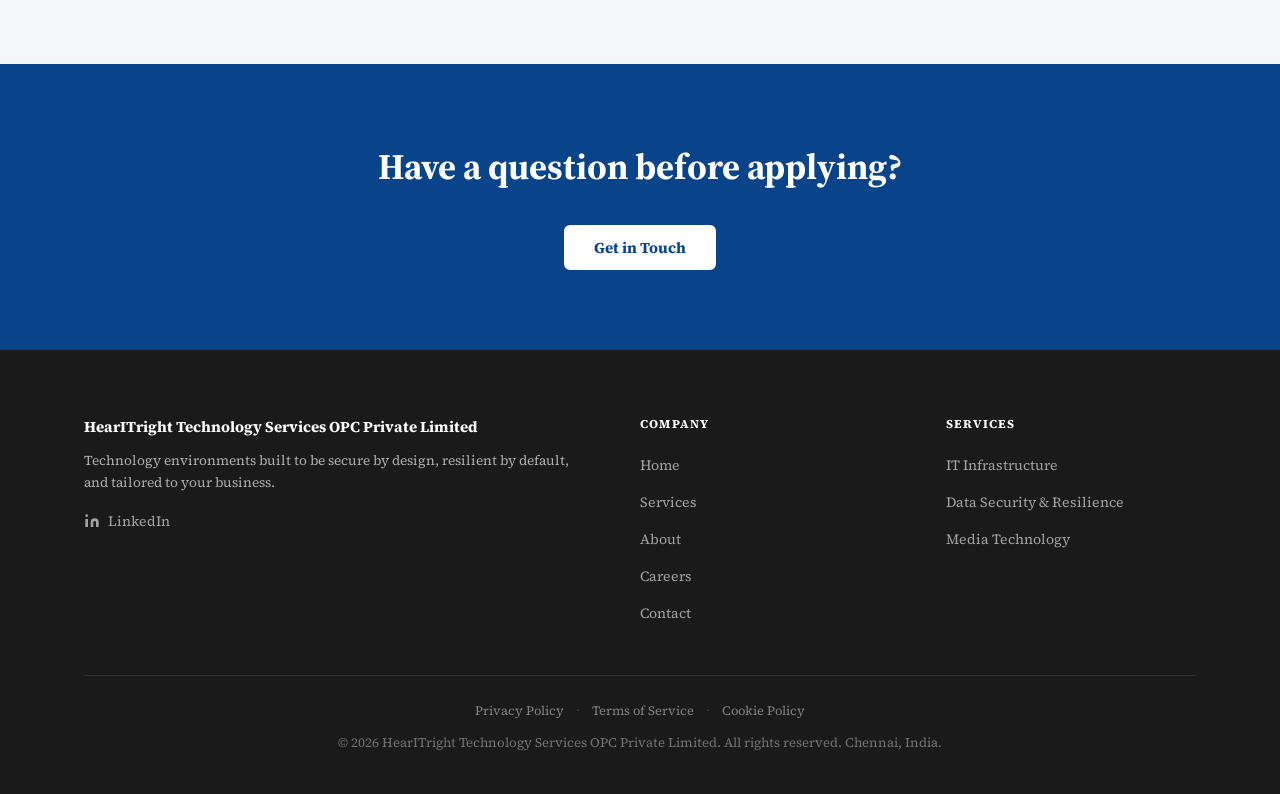
<file: careers.html>
<!DOCTYPE html>
<html lang="en">
<head>
  <meta charset="UTF-8">
  <meta name="viewport" content="width=device-width, initial-scale=1.0">
  <title>Careers — HearITright Technology Services</title>
  <meta name="description" content="Build something that matters. Join the HearITright team — deep expertise, strong values, and a genuine desire to solve complex problems.">
  <link rel="preconnect" href="https://fonts.googleapis.com">
  <link rel="preconnect" href="https://fonts.gstatic.com" crossorigin>
  <link href="https://fonts.googleapis.com/css2?family=Source+Serif+Pro:ital,wght@0,400;0,600;0,700;1,400&display=swap" rel="stylesheet">
  <link rel="stylesheet" href="style.css">
</head>
<body>

<!-- ======= NAVIGATION ======= -->
<nav class="nav">
  <div class="container">
    <div class="nav__inner">
      <a href="index.html" class="nav__logo">
        <img src="img/logo/HearITright Logo Transparent.png" alt="HearITright Technology Services" onerror="this.style.display='none';this.nextElementSibling.style.display='block'">
        <span class="nav__logo-fallback" style="display:none">HearITright<br><span style="font-size:0.72rem;font-weight:600;letter-spacing:0.04em;color:var(--text-light)">Technology Services</span></span>
      </a>
      <button class="nav__hamburger" aria-label="Open menu" aria-expanded="false">
        <span></span><span></span><span></span>
      </button>
      <div class="nav__menu">
        <ul class="nav__links">
          <li><a href="index.html">Home</a></li>
          <li><a href="services.html">Services</a></li>
          <li><a href="about.html">About</a></li>
          <li><a href="careers.html">Careers</a></li>
          <li><a href="contact.html">Contact</a></li>
        </ul>
        <div class="nav__cta">
          <a href="contact.html" class="btn btn--primary">Let's Talk</a>
        </div>
      </div>
    </div>
  </div>
</nav>

<!-- ======= PAGE HERO ======= -->
<section class="page-hero">
  <div class="container">
    <h1>Build something that matters.</h1>
    <p>We are building a team of experts who bring deep expertise, strong values, and a genuine desire to solve complex problems. If that is you, we want to hear from you.</p>
  </div>
</section>

<!-- ======= SECTION 1 — CULTURE ======= -->
<section class="section">
  <div class="container">
    <div class="culture-text reveal">
      <p class="section__label">How we work</p>
      <h2 class="section__heading" style="margin-bottom:24px">The HearITright way.</h2>
      <p class="culture-text p" style="font-size:1.05rem;color:var(--text-light);line-height:1.8">HearITright is built on integrity, precision, and a genuine commitment to doing things right. We are not a volume business. We take on work we can do exceptionally well, and we build teams that can do the same.</p>
      <p style="font-size:1.05rem;color:var(--text-light);line-height:1.8">Every person we bring on is expected to bring deep expertise, take ownership, and hold themselves to a high standard — because that is what our clients deserve.</p>
    </div>
  </div>
</section>

<!-- ======= SECTION 2 — WHAT WE LOOK FOR ======= -->
<section class="section section--alt">
  <div class="container">
    <p class="section__label">Who fits</p>
    <h2 class="section__heading" style="margin-bottom:48px">What we look for.</h2>
    <div class="look-for-grid">

      <div class="look-for-item reveal">
        <svg class="look-for-icon" viewBox="0 0 24 24" fill="none" stroke="currentColor" stroke-width="1.6" stroke-linecap="round" stroke-linejoin="round" aria-hidden="true">
          <path d="M2 3h6a4 4 0 0 1 4 4v14a3 3 0 0 0-3-3H2z"/>
          <path d="M22 3h-6a4 4 0 0 0-4 4v14a3 3 0 0 1 3-3h7z"/>
        </svg>
        <div>
          <h3>Deep domain expertise</h3>
          <p>You know your field well and you are always learning more.</p>
        </div>
      </div>

      <div class="look-for-item reveal reveal-delay-1">
        <svg class="look-for-icon" viewBox="0 0 24 24" fill="none" stroke="currentColor" stroke-width="1.6" stroke-linecap="round" stroke-linejoin="round" aria-hidden="true">
          <path d="M12 22s8-4 8-10V5l-8-3-8 3v7c0 6 8 10 8 10z"/>
          <path d="M9 12l2 2 4-4"/>
        </svg>
        <div>
          <h3>Integrity without compromise</h3>
          <p>You say what you mean, and you deliver what you say.</p>
        </div>
      </div>

      <div class="look-for-item reveal reveal-delay-1">
        <svg class="look-for-icon" viewBox="0 0 24 24" fill="none" stroke="currentColor" stroke-width="1.6" stroke-linecap="round" stroke-linejoin="round" aria-hidden="true">
          <circle cx="12" cy="12" r="10"/>
          <path d="M12 8v4l3 3"/>
        </svg>
        <div>
          <h3>Proactive thinking</h3>
          <p>You identify problems before they become incidents and opportunities before they become obvious.</p>
        </div>
      </div>

      <div class="look-for-item reveal reveal-delay-2">
        <svg class="look-for-icon" viewBox="0 0 24 24" fill="none" stroke="currentColor" stroke-width="1.6" stroke-linecap="round" stroke-linejoin="round" aria-hidden="true">
          <polygon points="12 2 15.09 8.26 22 9.27 17 14.14 18.18 21.02 12 17.77 5.82 21.02 7 14.14 2 9.27 8.91 8.26 12 2"/>
        </svg>
        <div>
          <h3>Commitment to excellence</h3>
          <p>You hold yourself to a high standard regardless of whether anyone is watching.</p>
        </div>
      </div>

    </div>
  </div>
</section>

<!-- ======= SECTION 3 — PRACTICE AREAS ======= -->
<section class="section">
  <div class="container">
    <p class="section__label">Where we are growing</p>
    <h2 class="section__heading" style="margin-bottom:12px">Current focus areas.</h2>
    <p class="section__subheading" style="margin-bottom:36px">These focus areas reflect our current priorities and are updated as the company grows.</p>
    <div class="practice-grid reveal">
      <div class="practice-card">IT Infrastructure</div>
      <div class="practice-card">Data Security &amp; Resilience</div>
      <div class="practice-card">Cloud &amp; Networking</div>
      <div class="practice-card">Media Technology</div>
      <div class="practice-card">Sales &amp; Business Development</div>
      <div class="practice-card">Marketing &amp; Content</div>
    </div>
    <p class="practice-note">These focus areas reflect our current priorities and are updated as the company grows.</p>
  </div>
</section>

<!-- ======= SECTION 4 — APPLICATION ======= -->
<section class="section section--alt">
  <div class="container" style="max-width:760px">
    <p class="section__label">Apply</p>
    <h2 class="section__heading reveal" style="margin-bottom:16px">Interested in joining us?</h2>
    <p class="reveal" style="font-size:1rem;color:var(--text-light);margin-bottom:40px;line-height:1.8">We may not always have an immediate opening, but a strong portfolio and the right values will always get our attention. Tell us about yourself and the work you are most proud of.</p>

    <div class="zoho-form-wrap reveal">
      <iframe aria-label='Job Application' frameborder="0" style="height:900px;width:99%;border:none;" src='https://forms.zohopublic.in/hearitright/form/JobApplication/formperma/FFpl0LDCndk6PBX_oi_NiETVgJjucbyBr9pF9oY9NgQ'></iframe>
    </div>

    <p class="reveal" style="margin-top:24px;font-size:0.88rem;color:var(--text-light);line-height:1.7">We review applications continuously. We will reach out when there is a fit — which could be weeks or months from now. We appreciate your patience.</p>
  </div>
</section>

<!-- ======= CTA ======= -->
<section class="cta-strip">
  <div class="container">
    <h2>Have a question before applying?</h2>
    <a href="contact.html" class="btn btn--white">Get in Touch</a>
  </div>
</section>

<!-- ======= FOOTER ======= -->
<footer class="footer">
  <div class="container">
    <div class="footer__inner">
      <div class="footer__brand">
        <p class="footer__brand-name">HearITright Technology Services OPC Private Limited</p>
        <p class="footer__tagline">Technology environments built to be secure by design, resilient by default, and tailored to your business.</p>
        <div class="footer__social">
          <a href="https://www.linkedin.com/company/hearitright-tech/" target="_blank" rel="noopener noreferrer" class="footer__social-link">
            <svg width="16" height="16" viewBox="0 0 24 24" fill="currentColor" aria-hidden="true"><path d="M16 8a6 6 0 0 1 6 6v7h-4v-7a2 2 0 0 0-2-2 2 2 0 0 0-2 2v7h-4v-7a6 6 0 0 1 6-6z"/><rect x="2" y="9" width="4" height="12"/><circle cx="4" cy="4" r="2"/></svg>
            LinkedIn
          </a>
        </div>
      </div>
      <div>
        <p class="footer__heading">Company</p>
        <ul class="footer__links">
          <li><a href="index.html">Home</a></li>
          <li><a href="services.html">Services</a></li>
          <li><a href="about.html">About</a></li>
          <li><a href="careers.html">Careers</a></li>
          <li><a href="contact.html">Contact</a></li>
        </ul>
      </div>
      <div>
        <p class="footer__heading">Services</p>
        <ul class="footer__links">
          <li><a href="services.html#it-infrastructure">IT Infrastructure</a></li>
          <li><a href="services.html#data-security">Data Security &amp; Resilience</a></li>
          <li><a href="services.html#media-technology">Media Technology</a></li>
        </ul>
      </div>
    </div>
    <div class="footer__bottom">
      <div class="footer__legal">
        <a href="privacy-policy.html">Privacy Policy</a>
        <span class="footer__legal-sep" aria-hidden="true">·</span>
        <a href="terms-of-service.html">Terms of Service</a>
        <span class="footer__legal-sep" aria-hidden="true">·</span>
        <a href="cookie-policy.html">Cookie Policy</a>
      </div>
      &copy; 2026 HearITright Technology Services OPC Private Limited. All rights reserved. Chennai, India.
    </div>
  </div>
</footer>

<script src="script.js"></script>
<script>window.$zoho=window.$zoho || {};$zoho.salesiq=$zoho.salesiq||{ready:function(){}}</script>
<script id="zsiqscript" src="https://salesiq.zohopublic.in/widget?wc=siq4767d61b8ba6824e5a97a847b30c55812840582b488960f0101e4394f3585773e965954f23e4676588dfcbbad89b7d7a" defer></script>
</body>
</html>
</file>
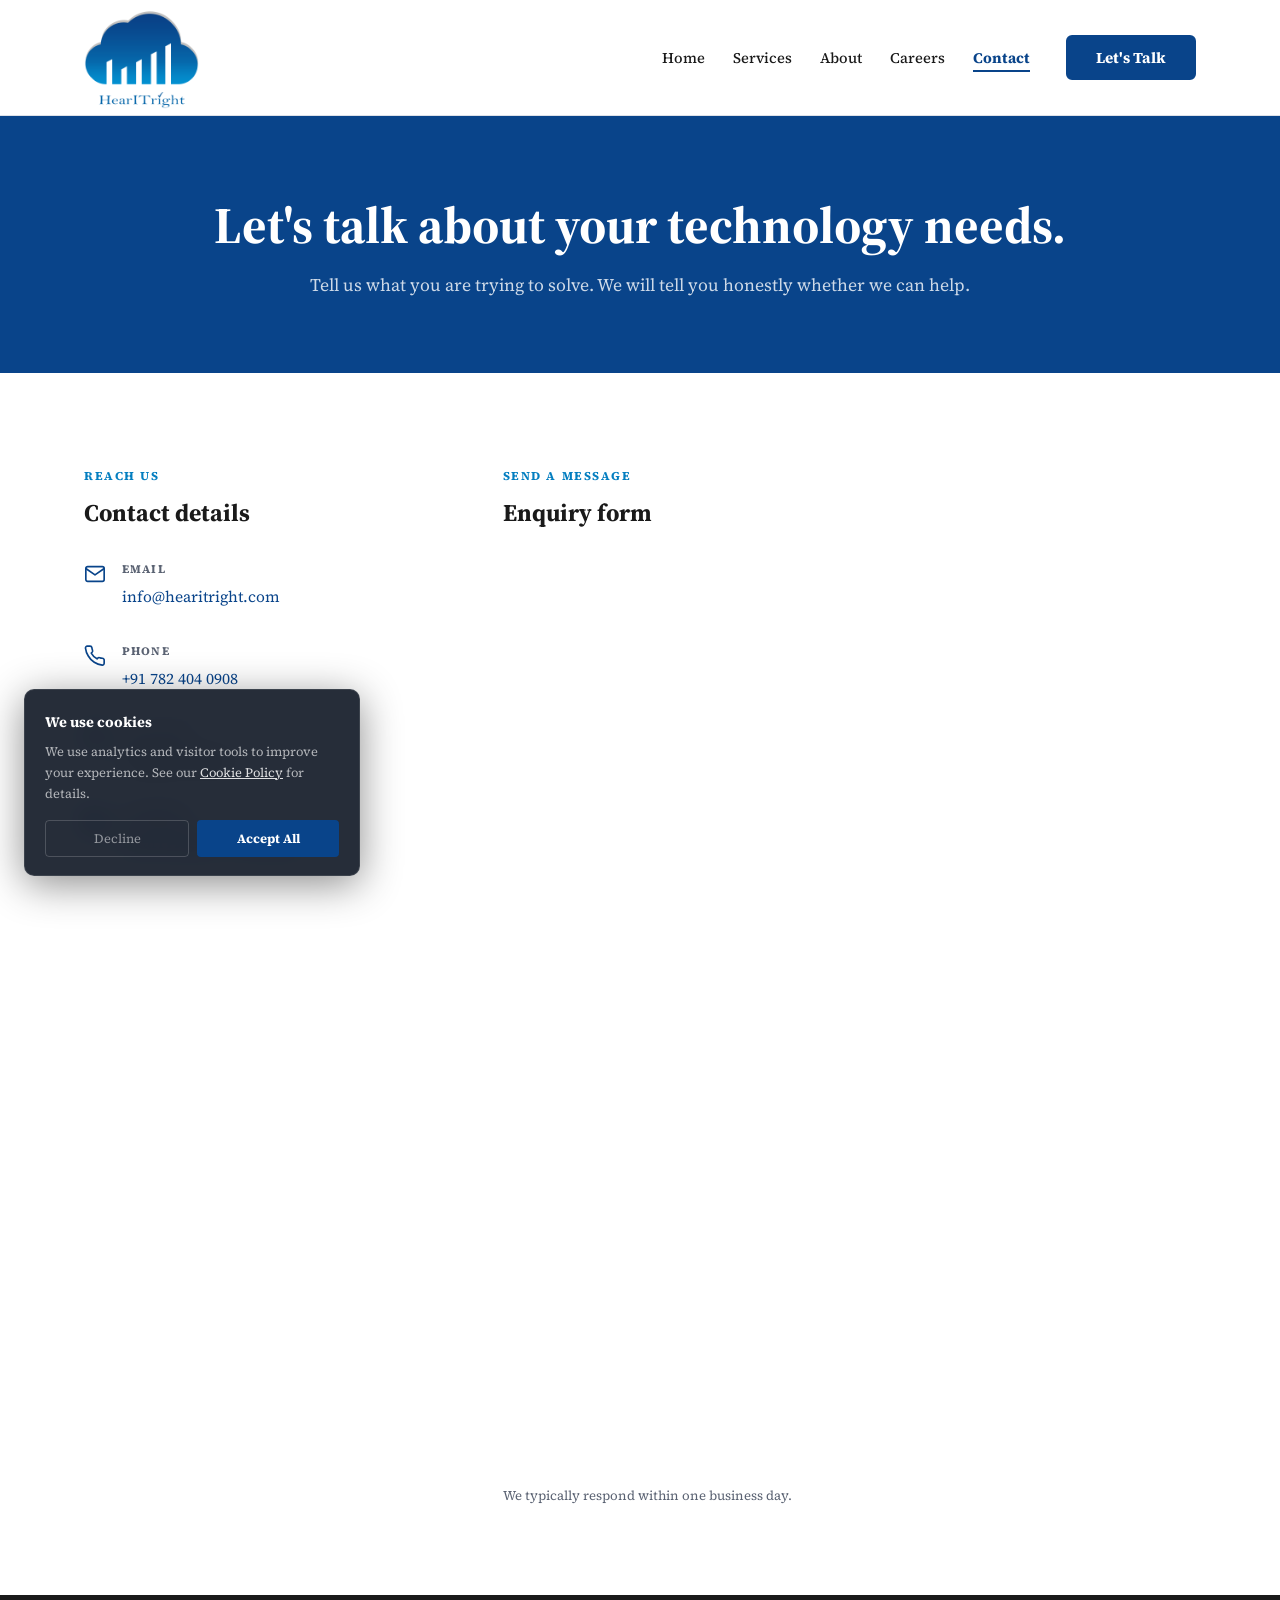
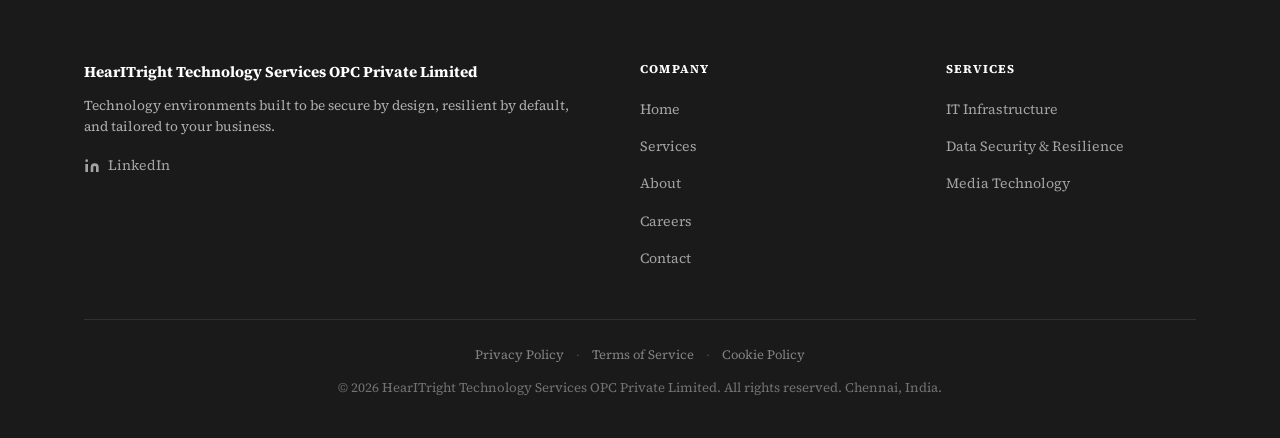
<file: contact.html>
<!DOCTYPE html>
<html lang="en">
<head>
  <meta charset="UTF-8">
  <meta name="viewport" content="width=device-width, initial-scale=1.0">
  <title>Contact — HearITright Technology Services</title>
  <meta name="description" content="Get in touch with HearITright Technology Services. Tell us what you are trying to solve and we will tell you honestly whether we can help.">
  <link rel="preconnect" href="https://fonts.googleapis.com">
  <link rel="preconnect" href="https://fonts.gstatic.com" crossorigin>
  <link href="https://fonts.googleapis.com/css2?family=Source+Serif+Pro:ital,wght@0,400;0,600;0,700;1,400&display=swap" rel="stylesheet">
  <link rel="stylesheet" href="style.css">
</head>
<body>

<!-- ======= NAVIGATION ======= -->
<nav class="nav">
  <div class="container">
    <div class="nav__inner">
      <a href="index.html" class="nav__logo">
        <img src="img/logo/HearITright Logo Transparent.png" alt="HearITright Technology Services" onerror="this.style.display='none';this.nextElementSibling.style.display='block'">
        <span class="nav__logo-fallback" style="display:none">HearITright<br><span style="font-size:0.72rem;font-weight:600;letter-spacing:0.04em;color:var(--text-light)">Technology Services</span></span>
      </a>
      <button class="nav__hamburger" aria-label="Open menu" aria-expanded="false">
        <span></span><span></span><span></span>
      </button>
      <div class="nav__menu">
        <ul class="nav__links">
          <li><a href="index.html">Home</a></li>
          <li><a href="services.html">Services</a></li>
          <li><a href="about.html">About</a></li>
          <li><a href="careers.html">Careers</a></li>
          <li><a href="contact.html">Contact</a></li>
        </ul>
        <div class="nav__cta">
          <a href="contact.html" class="btn btn--primary">Let's Talk</a>
        </div>
      </div>
    </div>
  </div>
</nav>

<!-- ======= PAGE HERO ======= -->
<section class="page-hero">
  <div class="container">
    <h1>Let's talk about your technology needs.</h1>
    <p>Tell us what you are trying to solve. We will tell you honestly whether we can help.</p>
  </div>
</section>

<!-- ======= CONTACT MAIN ======= -->
<section class="section">
  <div class="container">
    <div class="contact-grid">

      <!-- Left: Contact details -->
      <div>
        <p class="section__label">Reach us</p>
        <h2 style="font-size:1.5rem;margin-bottom:32px">Contact details</h2>

        <div class="contact-detail">
          <svg class="contact-detail__icon" viewBox="0 0 24 24" fill="none" stroke="currentColor" stroke-width="1.8" stroke-linecap="round" stroke-linejoin="round" aria-hidden="true">
            <path d="M4 4h16c1.1 0 2 .9 2 2v12c0 1.1-.9 2-2 2H4c-1.1 0-2-.9-2-2V6c0-1.1.9-2 2-2z"/>
            <polyline points="22,6 12,13 2,6"/>
          </svg>
          <div>
            <p class="contact-detail__label">Email</p>
            <p class="contact-detail__value"><a href="mailto:info@hearitright.com">info@hearitright.com</a></p>
          </div>
        </div>

        <div class="contact-detail">
          <svg class="contact-detail__icon" viewBox="0 0 24 24" fill="none" stroke="currentColor" stroke-width="1.8" stroke-linecap="round" stroke-linejoin="round" aria-hidden="true">
            <path d="M22 16.92v3a2 2 0 0 1-2.18 2 19.79 19.79 0 0 1-8.63-3.07A19.5 19.5 0 0 1 4.69 12 19.79 19.79 0 0 1 1.61 3.44 2 2 0 0 1 3.59 1.25h3a2 2 0 0 1 2 1.72c.127.96.361 1.903.7 2.81a2 2 0 0 1-.45 2.11L7.91 8.78a16 16 0 0 0 6.29 6.29l.82-.82a2 2 0 0 1 2.11-.45c.907.339 1.85.573 2.81.7A2 2 0 0 1 22 16.92z"/>
          </svg>
          <div>
            <p class="contact-detail__label">Phone</p>
            <p class="contact-detail__value"><a href="tel:+917824040908">+91 782 404 0908</a></p>
          </div>
        </div>

        <div class="contact-detail">
          <svg class="contact-detail__icon" viewBox="0 0 24 24" fill="none" stroke="currentColor" stroke-width="1.8" stroke-linecap="round" stroke-linejoin="round" aria-hidden="true">
            <path d="M21 10c0 7-9 13-9 13s-9-6-9-13a9 9 0 0 1 18 0z"/>
            <circle cx="12" cy="10" r="3"/>
          </svg>
          <div>
            <p class="contact-detail__label">Location</p>
            <p class="contact-detail__value">Chennai, India</p>
          </div>
        </div>

        <div class="contact-detail">
          <svg class="contact-detail__icon" viewBox="0 0 24 24" fill="none" stroke="currentColor" stroke-width="1.8" stroke-linecap="round" stroke-linejoin="round" aria-hidden="true">
            <path d="M16 8a6 6 0 0 1 6 6v7h-4v-7a2 2 0 0 0-2-2 2 2 0 0 0-2 2v7h-4v-7a6 6 0 0 1 6-6z"/>
            <rect x="2" y="9" width="4" height="12"/>
            <circle cx="4" cy="4" r="2"/>
          </svg>
          <div>
            <p class="contact-detail__label">LinkedIn</p>
            <p class="contact-detail__value"><a href="https://www.linkedin.com/company/hearitright-tech/" target="_blank" rel="noopener noreferrer">HearITright on LinkedIn</a></p>
          </div>
        </div>
      </div>

      <!-- Right: Contact form -->
      <div>
        <p class="section__label">Send a message</p>
        <h2 style="font-size:1.5rem;margin-bottom:32px">Enquiry form</h2>

        <div class="zoho-form-wrap">
          <iframe aria-label='Contact us' frameborder="0" style="height:900px;width:99%;border:none;" src='https://forms.zohopublic.in/hearitright/form/Contactus/formperma/1qrY1vN__GOGAsCsxRShMDVc3gKIeNqbN9Bre53oKQQ'></iframe>
        </div>
        <p class="form__note" style="margin-top:16px">We typically respond within one business day.</p>
      </div>

    </div>
  </div>
</section>

<!-- ======= FOOTER ======= -->
<footer class="footer">
  <div class="container">
    <div class="footer__inner">
      <div class="footer__brand">
        <p class="footer__brand-name">HearITright Technology Services OPC Private Limited</p>
        <p class="footer__tagline">Technology environments built to be secure by design, resilient by default, and tailored to your business.</p>
        <div class="footer__social">
          <a href="https://www.linkedin.com/company/hearitright-tech/" target="_blank" rel="noopener noreferrer" class="footer__social-link">
            <svg width="16" height="16" viewBox="0 0 24 24" fill="currentColor" aria-hidden="true"><path d="M16 8a6 6 0 0 1 6 6v7h-4v-7a2 2 0 0 0-2-2 2 2 0 0 0-2 2v7h-4v-7a6 6 0 0 1 6-6z"/><rect x="2" y="9" width="4" height="12"/><circle cx="4" cy="4" r="2"/></svg>
            LinkedIn
          </a>
        </div>
      </div>
      <div>
        <p class="footer__heading">Company</p>
        <ul class="footer__links">
          <li><a href="index.html">Home</a></li>
          <li><a href="services.html">Services</a></li>
          <li><a href="about.html">About</a></li>
          <li><a href="careers.html">Careers</a></li>
          <li><a href="contact.html">Contact</a></li>
        </ul>
      </div>
      <div>
        <p class="footer__heading">Services</p>
        <ul class="footer__links">
          <li><a href="services.html#it-infrastructure">IT Infrastructure</a></li>
          <li><a href="services.html#data-security">Data Security &amp; Resilience</a></li>
          <li><a href="services.html#media-technology">Media Technology</a></li>
        </ul>
      </div>
    </div>
    <div class="footer__bottom">
      <div class="footer__legal">
        <a href="privacy-policy.html">Privacy Policy</a>
        <span class="footer__legal-sep" aria-hidden="true">·</span>
        <a href="terms-of-service.html">Terms of Service</a>
        <span class="footer__legal-sep" aria-hidden="true">·</span>
        <a href="cookie-policy.html">Cookie Policy</a>
      </div>
      &copy; 2026 HearITright Technology Services OPC Private Limited. All rights reserved. Chennai, India.
    </div>
  </div>
</footer>

<script src="script.js"></script>
<script>window.$zoho=window.$zoho || {};$zoho.salesiq=$zoho.salesiq||{ready:function(){}}</script>
<script id="zsiqscript" src="https://salesiq.zohopublic.in/widget?wc=siq4767d61b8ba6824e5a97a847b30c55812840582b488960f0101e4394f3585773e965954f23e4676588dfcbbad89b7d7a" defer></script>
</body>
</html>
</file>
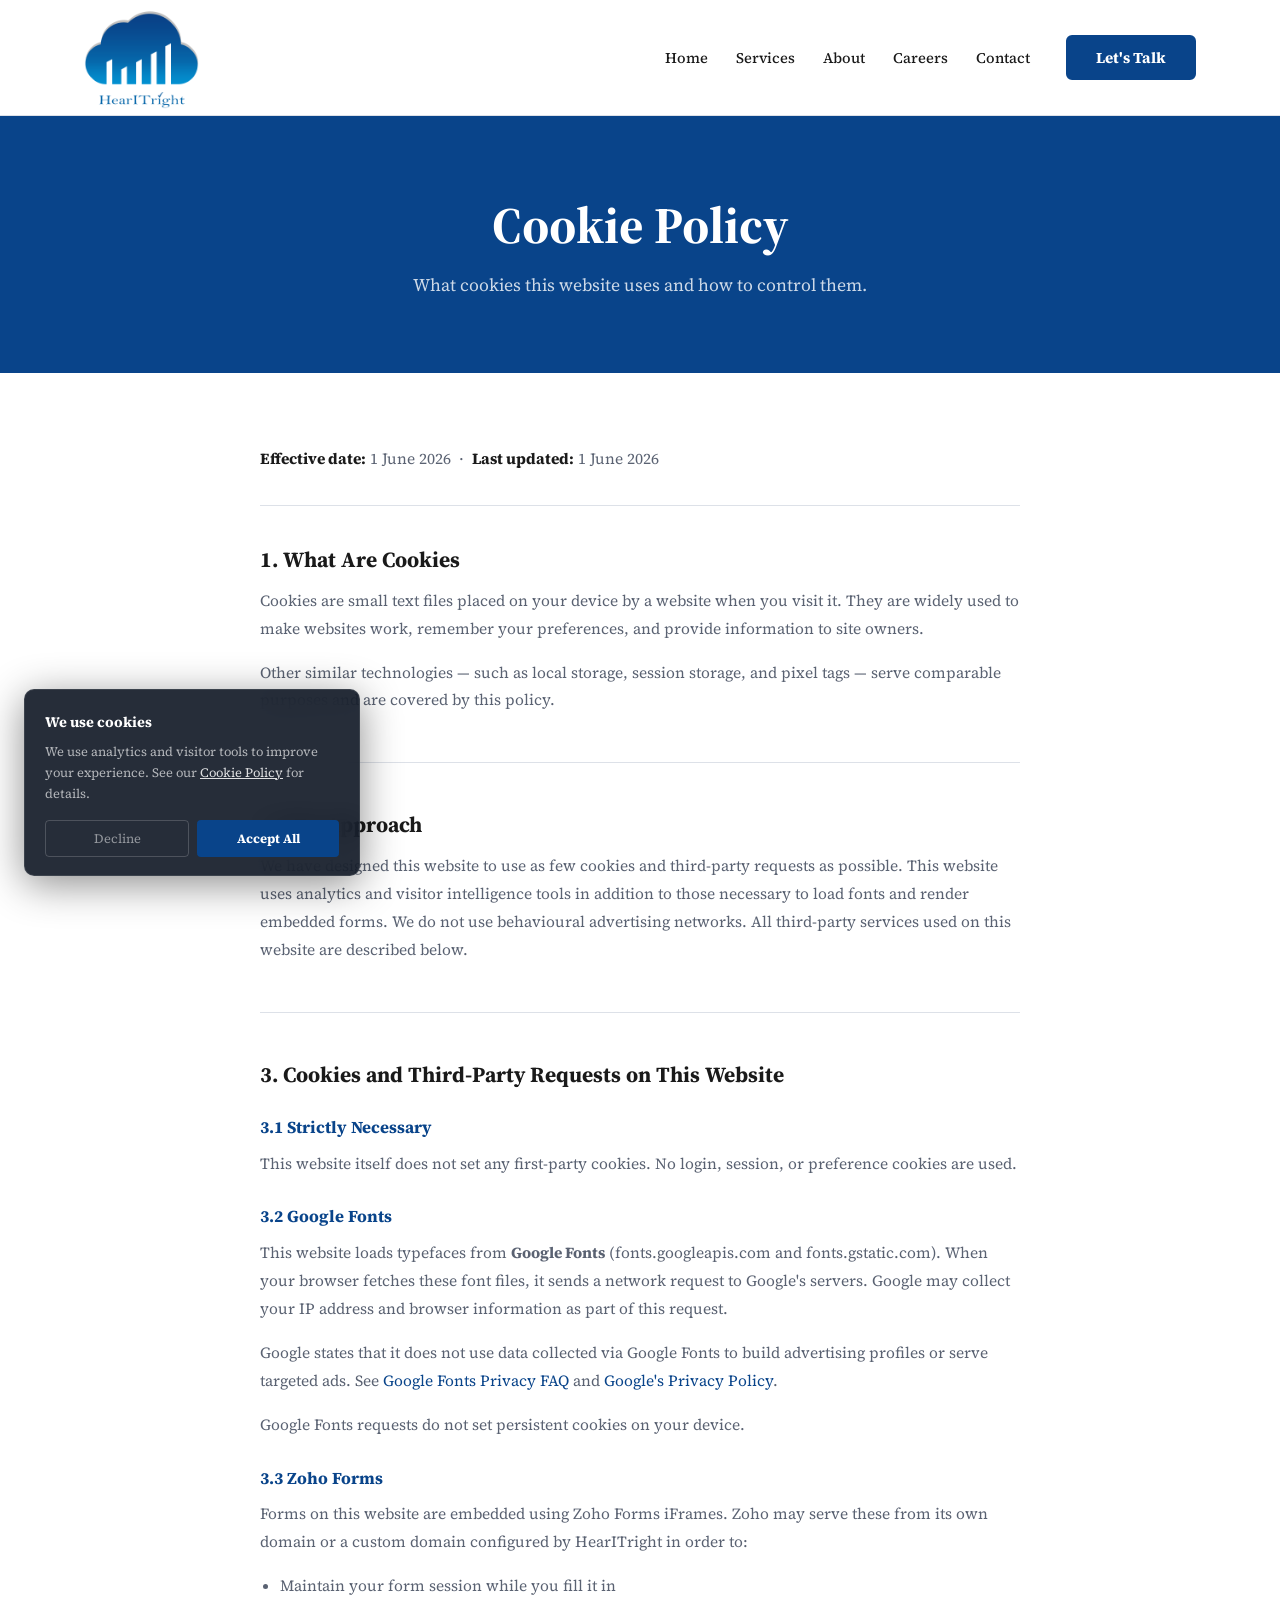
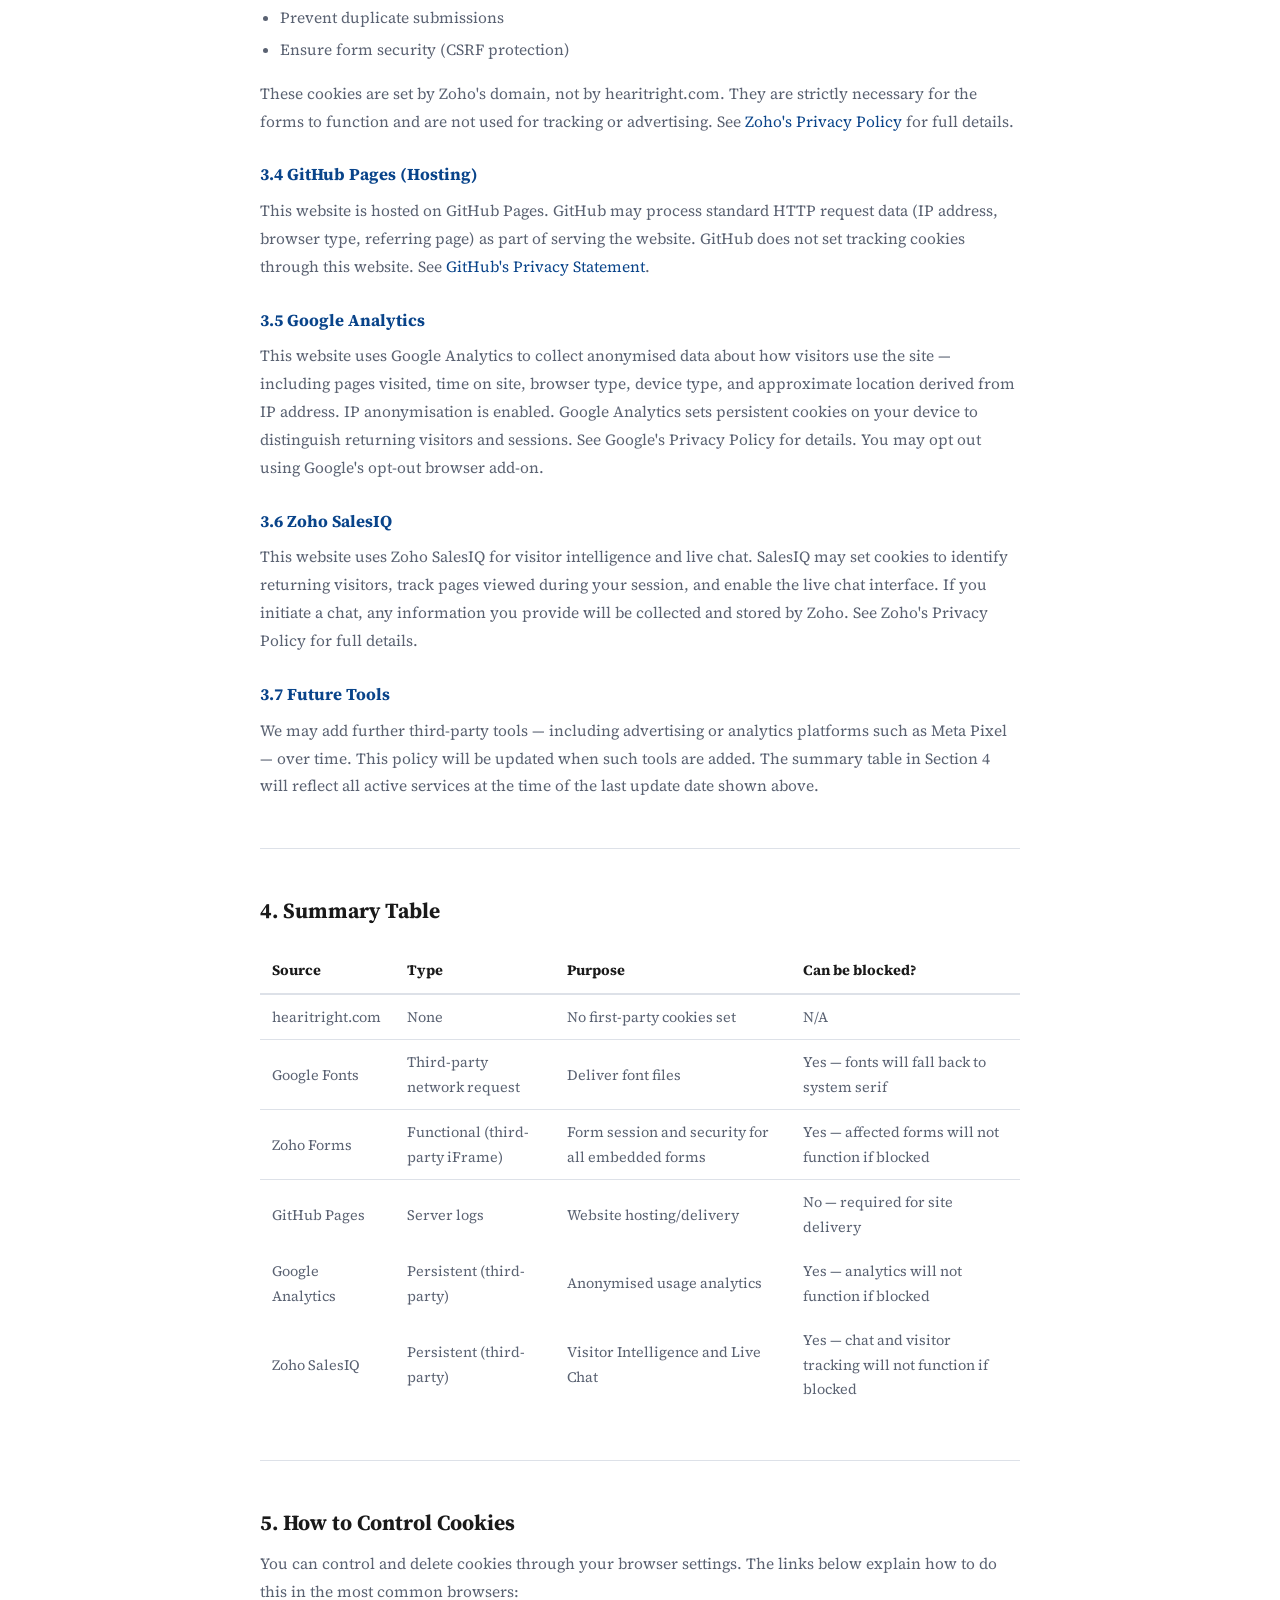
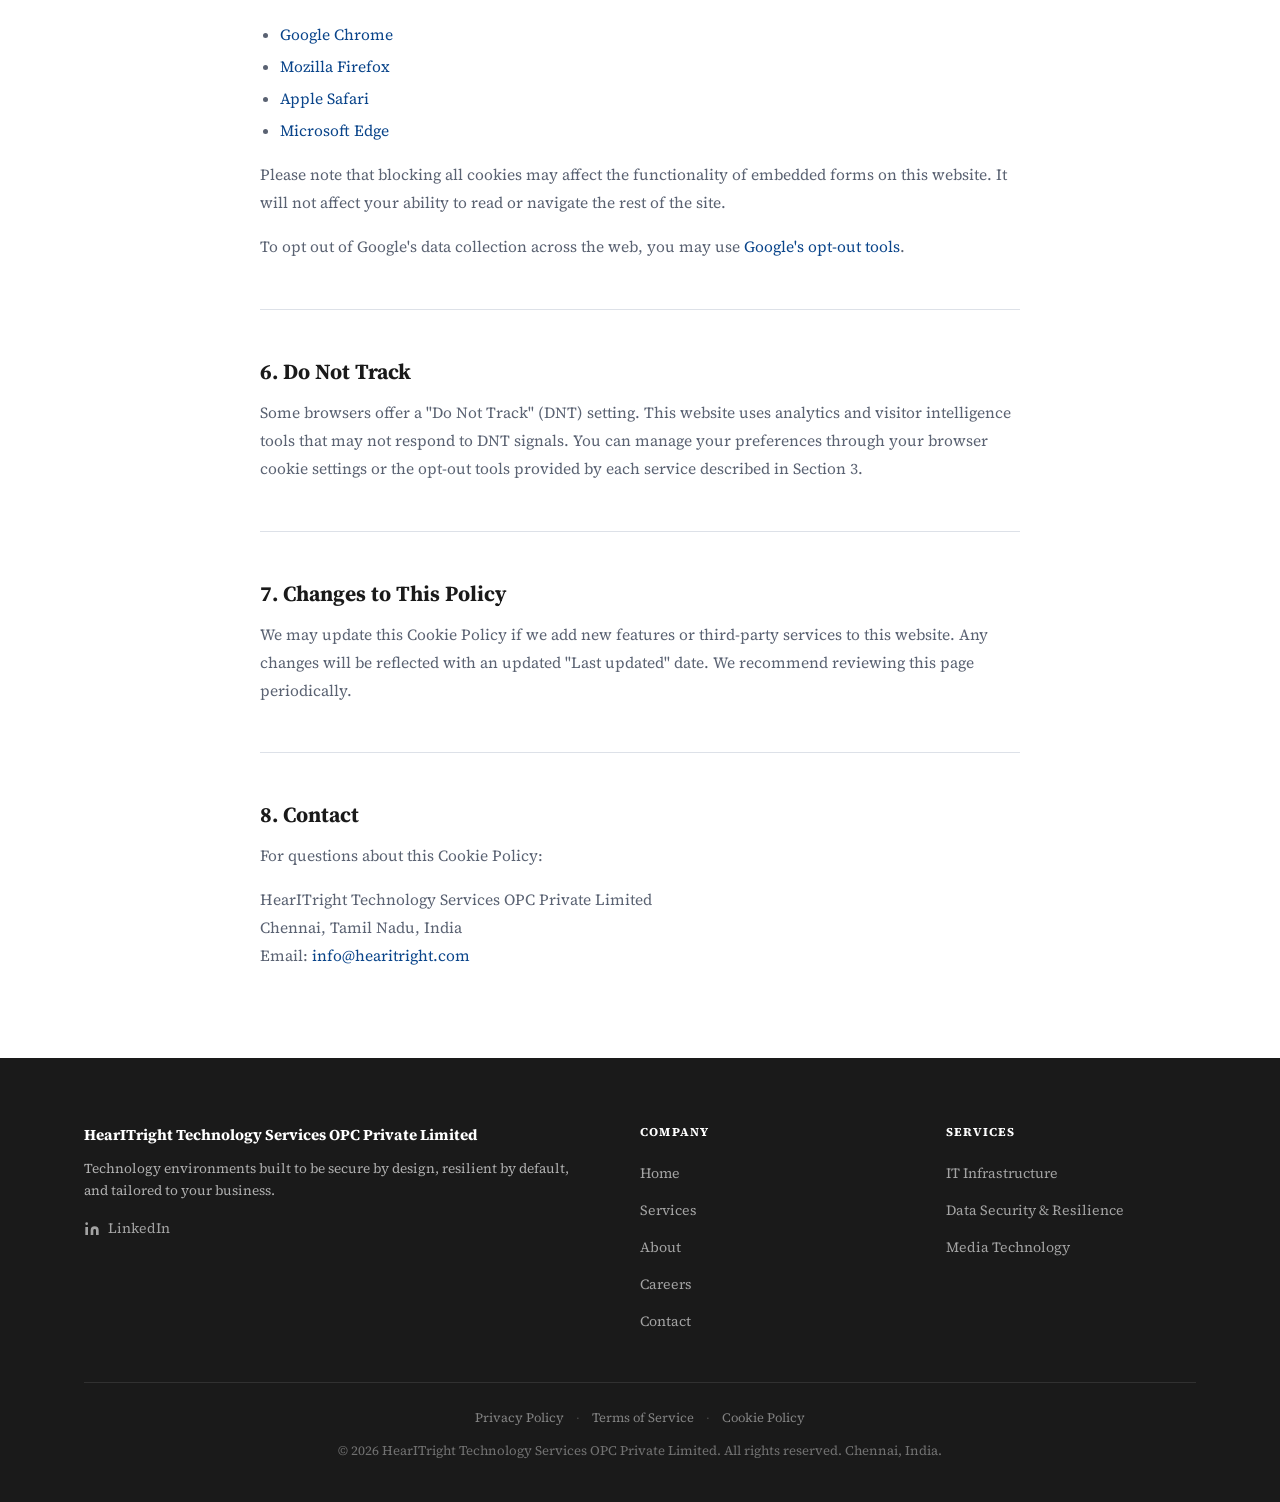
<file: cookie-policy.html>
<!DOCTYPE html>
<html lang="en">
<head>
  <meta charset="UTF-8">
  <meta name="viewport" content="width=device-width, initial-scale=1.0">
  <title>Cookie Policy — HearITright Technology Services</title>
  <meta name="description" content="Cookie Policy for HearITright Technology Services OPC Private Limited — what cookies this website uses and how to control them.">
  <link rel="preconnect" href="https://fonts.googleapis.com">
  <link rel="preconnect" href="https://fonts.gstatic.com" crossorigin>
  <link href="https://fonts.googleapis.com/css2?family=Source+Serif+Pro:ital,wght@0,400;0,600;0,700;1,400&display=swap" rel="stylesheet">
  <link rel="stylesheet" href="style.css">
</head>
<body>

<nav class="nav">
  <div class="container">
    <div class="nav__inner">
      <a href="index.html" class="nav__logo">
        <img src="img/logo/HearITright Logo Transparent.png" alt="HearITright Technology Services" onerror="this.style.display='none';this.nextElementSibling.style.display='block'">
        <span class="nav__logo-fallback" style="display:none">HearITright<br><span style="font-size:0.72rem;font-weight:600;letter-spacing:0.04em;color:var(--text-light)">Technology Services</span></span>
      </a>
      <button class="nav__hamburger" aria-label="Open menu" aria-expanded="false">
        <span></span><span></span><span></span>
      </button>
      <div class="nav__menu">
        <ul class="nav__links">
          <li><a href="index.html">Home</a></li>
          <li><a href="services.html">Services</a></li>
          <li><a href="about.html">About</a></li>
          <li><a href="careers.html">Careers</a></li>
          <li><a href="contact.html">Contact</a></li>
        </ul>
        <div class="nav__cta">
          <a href="contact.html" class="btn btn--primary">Let's Talk</a>
        </div>
      </div>
    </div>
  </div>
</nav>

<section class="page-hero">
  <div class="container">
    <h1>Cookie Policy</h1>
    <p>What cookies this website uses and how to control them.</p>
  </div>
</section>

<div class="container">
  <div class="policy-content">

    <p class="policy-meta">
      <strong>Effective date:</strong> 1 June 2026 &nbsp;·&nbsp;
      <strong>Last updated:</strong> 1 June 2026
    </p>

    <h2>1. What Are Cookies</h2>
    <p>Cookies are small text files placed on your device by a website when you visit it. They are widely used to make websites work, remember your preferences, and provide information to site owners.</p>
    <p>Other similar technologies — such as local storage, session storage, and pixel tags — serve comparable purposes and are covered by this policy.</p>

    <h2>2. Our Approach</h2>
    <p>We have designed this website to use as few cookies and third-party requests as possible. This website uses analytics and visitor intelligence tools in addition to those necessary to load fonts and render embedded forms. We do not use behavioural advertising networks. All third-party services used on this website are described below.</p>

    <h2>3. Cookies and Third-Party Requests on This Website</h2>

    <h3>3.1 Strictly Necessary</h3>
    <p>This website itself does not set any first-party cookies. No login, session, or preference cookies are used.</p>

    <h3>3.2 Google Fonts</h3>
    <p>This website loads typefaces from <strong>Google Fonts</strong> (fonts.googleapis.com and fonts.gstatic.com). When your browser fetches these font files, it sends a network request to Google's servers. Google may collect your IP address and browser information as part of this request.</p>
    <p>Google states that it does not use data collected via Google Fonts to build advertising profiles or serve targeted ads. See <a href="https://developers.google.com/fonts/faq/privacy" target="_blank" rel="noopener noreferrer">Google Fonts Privacy FAQ</a> and <a href="https://policies.google.com/privacy" target="_blank" rel="noopener noreferrer">Google's Privacy Policy</a>.</p>
    <p>Google Fonts requests do not set persistent cookies on your device.</p>

    <h3>3.3 Zoho Forms</h3>
    <p>Forms on this website are embedded using Zoho Forms iFrames. Zoho may serve these from its own domain or a custom domain configured by HearITright in order to:</p>
    <ul>
      <li>Maintain your form session while you fill it in</li>
      <li>Prevent duplicate submissions</li>
      <li>Ensure form security (CSRF protection)</li>
    </ul>
    <p>These cookies are set by Zoho's domain, not by hearitright.com. They are strictly necessary for the forms to function and are not used for tracking or advertising. See <a href="https://www.zoho.com/privacy.html" target="_blank" rel="noopener noreferrer">Zoho's Privacy Policy</a> for full details.</p>

    <h3>3.4 GitHub Pages (Hosting)</h3>
    <p>This website is hosted on GitHub Pages. GitHub may process standard HTTP request data (IP address, browser type, referring page) as part of serving the website. GitHub does not set tracking cookies through this website. See <a href="https://docs.github.com/en/site-policy/privacy-policies/github-general-privacy-statement" target="_blank" rel="noopener noreferrer">GitHub's Privacy Statement</a>.</p>
    
    <h3>3.5 Google Analytics</h3>
    <p>This website uses Google Analytics to collect anonymised data about how visitors use the site — including pages visited, time on site, browser type, device type, and approximate location derived from IP address. IP anonymisation is enabled. Google Analytics sets persistent cookies on your device to distinguish returning visitors and sessions. See Google's Privacy Policy for details. You may opt out using Google's opt-out browser add-on.</p>

    <h3>3.6 Zoho SalesIQ</h3>
    <p>This website uses Zoho SalesIQ for visitor intelligence and live chat. SalesIQ may set cookies to identify returning visitors, track pages viewed during your session, and enable the live chat interface. If you initiate a chat, any information you provide will be collected and stored by Zoho. See Zoho's Privacy Policy for full details.</p>

    <h3>3.7 Future Tools</h3>
    <p>We may add further third-party tools — including advertising or analytics platforms such as Meta Pixel — over time. This policy will be updated when such tools are added. The summary table in Section 4 will reflect all active services at the time of the last update date shown above.</p>

    <h2>4. Summary Table</h2>
    <div style="overflow-x:auto;margin:24px 0">
      <table style="width:100%;border-collapse:collapse;font-size:0.9rem">
        <thead>
          <tr style="border-bottom:2px solid var(--border)">
            <th style="text-align:left;padding:10px 12px;color:var(--text);font-weight:700">Source</th>
            <th style="text-align:left;padding:10px 12px;color:var(--text);font-weight:700">Type</th>
            <th style="text-align:left;padding:10px 12px;color:var(--text);font-weight:700">Purpose</th>
            <th style="text-align:left;padding:10px 12px;color:var(--text);font-weight:700">Can be blocked?</th>
          </tr>
        </thead>
        <tbody>
          <tr style="border-bottom:1px solid var(--border)">
            <td style="padding:10px 12px;color:var(--text-light)">hearitright.com</td>
            <td style="padding:10px 12px;color:var(--text-light)">None</td>
            <td style="padding:10px 12px;color:var(--text-light)">No first-party cookies set</td>
            <td style="padding:10px 12px;color:var(--text-light)">N/A</td>
          </tr>
          <tr style="border-bottom:1px solid var(--border)">
            <td style="padding:10px 12px;color:var(--text-light)">Google Fonts</td>
            <td style="padding:10px 12px;color:var(--text-light)">Third-party network request</td>
            <td style="padding:10px 12px;color:var(--text-light)">Deliver font files</td>
            <td style="padding:10px 12px;color:var(--text-light)">Yes — fonts will fall back to system serif</td>
          </tr>
          <tr style="border-bottom:1px solid var(--border)">
            <td style="padding:10px 12px;color:var(--text-light)">Zoho Forms</td>
            <td style="padding:10px 12px;color:var(--text-light)">Functional (third-party iFrame)</td>
            <td style="padding:10px 12px;color:var(--text-light)">Form session and security for all embedded forms</td>
            <td style="padding:10px 12px;color:var(--text-light)">Yes — affected forms will not function if blocked</td>
          </tr>
          <tr>
            <td style="padding:10px 12px;color:var(--text-light)">GitHub Pages</td>
            <td style="padding:10px 12px;color:var(--text-light)">Server logs</td>
            <td style="padding:10px 12px;color:var(--text-light)">Website hosting/delivery</td>
            <td style="padding:10px 12px;color:var(--text-light)">No — required for site delivery</td>
          </tr>
          <tr>
            <td style="padding:10px 12px;color:var(--text-light)">Google Analytics</td>
            <td style="padding:10px 12px;color:var(--text-light)">Persistent (third-party)</td>
            <td style="padding:10px 12px;color:var(--text-light)">Anonymised usage analytics</td>
            <td style="padding:10px 12px;color:var(--text-light)">Yes — analytics will not function if blocked</td>
          </tr>
          <tr>
            <td style="padding:10px 12px;color:var(--text-light)">Zoho SalesIQ</td>
            <td style="padding:10px 12px;color:var(--text-light)">Persistent (third-party)</td>
            <td style="padding:10px 12px;color:var(--text-light)">Visitor Intelligence and Live Chat</td>
            <td style="padding:10px 12px;color:var(--text-light)">Yes — chat and visitor tracking will not function if blocked</td>
          </tr>
        </tbody>
      </table>
    </div>

    <h2>5. How to Control Cookies</h2>
    <p>You can control and delete cookies through your browser settings. The links below explain how to do this in the most common browsers:</p>
    <ul>
      <li><a href="https://support.google.com/chrome/answer/95647" target="_blank" rel="noopener noreferrer">Google Chrome</a></li>
      <li><a href="https://support.mozilla.org/en-US/kb/cookies-information-websites-store-on-your-computer" target="_blank" rel="noopener noreferrer">Mozilla Firefox</a></li>
      <li><a href="https://support.apple.com/en-gb/guide/safari/sfri11471/mac" target="_blank" rel="noopener noreferrer">Apple Safari</a></li>
      <li><a href="https://support.microsoft.com/en-us/windows/manage-cookies-in-microsoft-edge" target="_blank" rel="noopener noreferrer">Microsoft Edge</a></li>
    </ul>
    <p>Please note that blocking all cookies may affect the functionality of embedded forms on this website. It will not affect your ability to read or navigate the rest of the site.</p>
    <p>To opt out of Google's data collection across the web, you may use <a href="https://tools.google.com/dlpage/gaoptout" target="_blank" rel="noopener noreferrer">Google's opt-out tools</a>.</p>

    <h2>6. Do Not Track</h2>
    <p>Some browsers offer a "Do Not Track" (DNT) setting. This website uses analytics and visitor intelligence tools that may not respond to DNT signals. You can manage your preferences through your browser cookie settings or the opt-out tools provided by each service described in Section 3.</p>

    <h2>7. Changes to This Policy</h2>
    <p>We may update this Cookie Policy if we add new features or third-party services to this website. Any changes will be reflected with an updated "Last updated" date. We recommend reviewing this page periodically.</p>

    <h2>8. Contact</h2>
    <p>For questions about this Cookie Policy:</p>
    <p>
      HearITright Technology Services OPC Private Limited<br>
      Chennai, Tamil Nadu, India<br>
      Email: <a href="mailto:info@hearitright.com">info@hearitright.com</a>
    </p>

  </div>
</div>

<footer class="footer">
  <div class="container">
    <div class="footer__inner">
      <div class="footer__brand">
        <p class="footer__brand-name">HearITright Technology Services OPC Private Limited</p>
        <p class="footer__tagline">Technology environments built to be secure by design, resilient by default, and tailored to your business.</p>
        <div class="footer__social">
          <a href="https://www.linkedin.com/company/hearitright-tech/" target="_blank" rel="noopener noreferrer" class="footer__social-link">
            <svg width="16" height="16" viewBox="0 0 24 24" fill="currentColor" aria-hidden="true"><path d="M16 8a6 6 0 0 1 6 6v7h-4v-7a2 2 0 0 0-2-2 2 2 0 0 0-2 2v7h-4v-7a6 6 0 0 1 6-6z"/><rect x="2" y="9" width="4" height="12"/><circle cx="4" cy="4" r="2"/></svg>
            LinkedIn
          </a>
        </div>
      </div>
      <div>
        <p class="footer__heading">Company</p>
        <ul class="footer__links">
          <li><a href="index.html">Home</a></li>
          <li><a href="services.html">Services</a></li>
          <li><a href="about.html">About</a></li>
          <li><a href="careers.html">Careers</a></li>
          <li><a href="contact.html">Contact</a></li>
        </ul>
      </div>
      <div>
        <p class="footer__heading">Services</p>
        <ul class="footer__links">
          <li><a href="services.html#it-infrastructure">IT Infrastructure</a></li>
          <li><a href="services.html#data-security">Data Security &amp; Resilience</a></li>
          <li><a href="services.html#media-technology">Media Technology</a></li>
        </ul>
      </div>
    </div>
    <div class="footer__bottom">
      <div class="footer__legal">
        <a href="privacy-policy.html">Privacy Policy</a>
        <span class="footer__legal-sep" aria-hidden="true">·</span>
        <a href="terms-of-service.html">Terms of Service</a>
        <span class="footer__legal-sep" aria-hidden="true">·</span>
        <a href="cookie-policy.html">Cookie Policy</a>
      </div>
      &copy; 2026 HearITright Technology Services OPC Private Limited. All rights reserved. Chennai, India.
    </div>
  </div>
</footer>

<script src="script.js"></script>
<script>window.$zoho=window.$zoho || {};$zoho.salesiq=$zoho.salesiq||{ready:function(){}}</script>
<script id="zsiqscript" src="https://salesiq.zohopublic.in/widget?wc=siq4767d61b8ba6824e5a97a847b30c55812840582b488960f0101e4394f3585773e965954f23e4676588dfcbbad89b7d7a" defer></script>
</body>
</html>
</file>
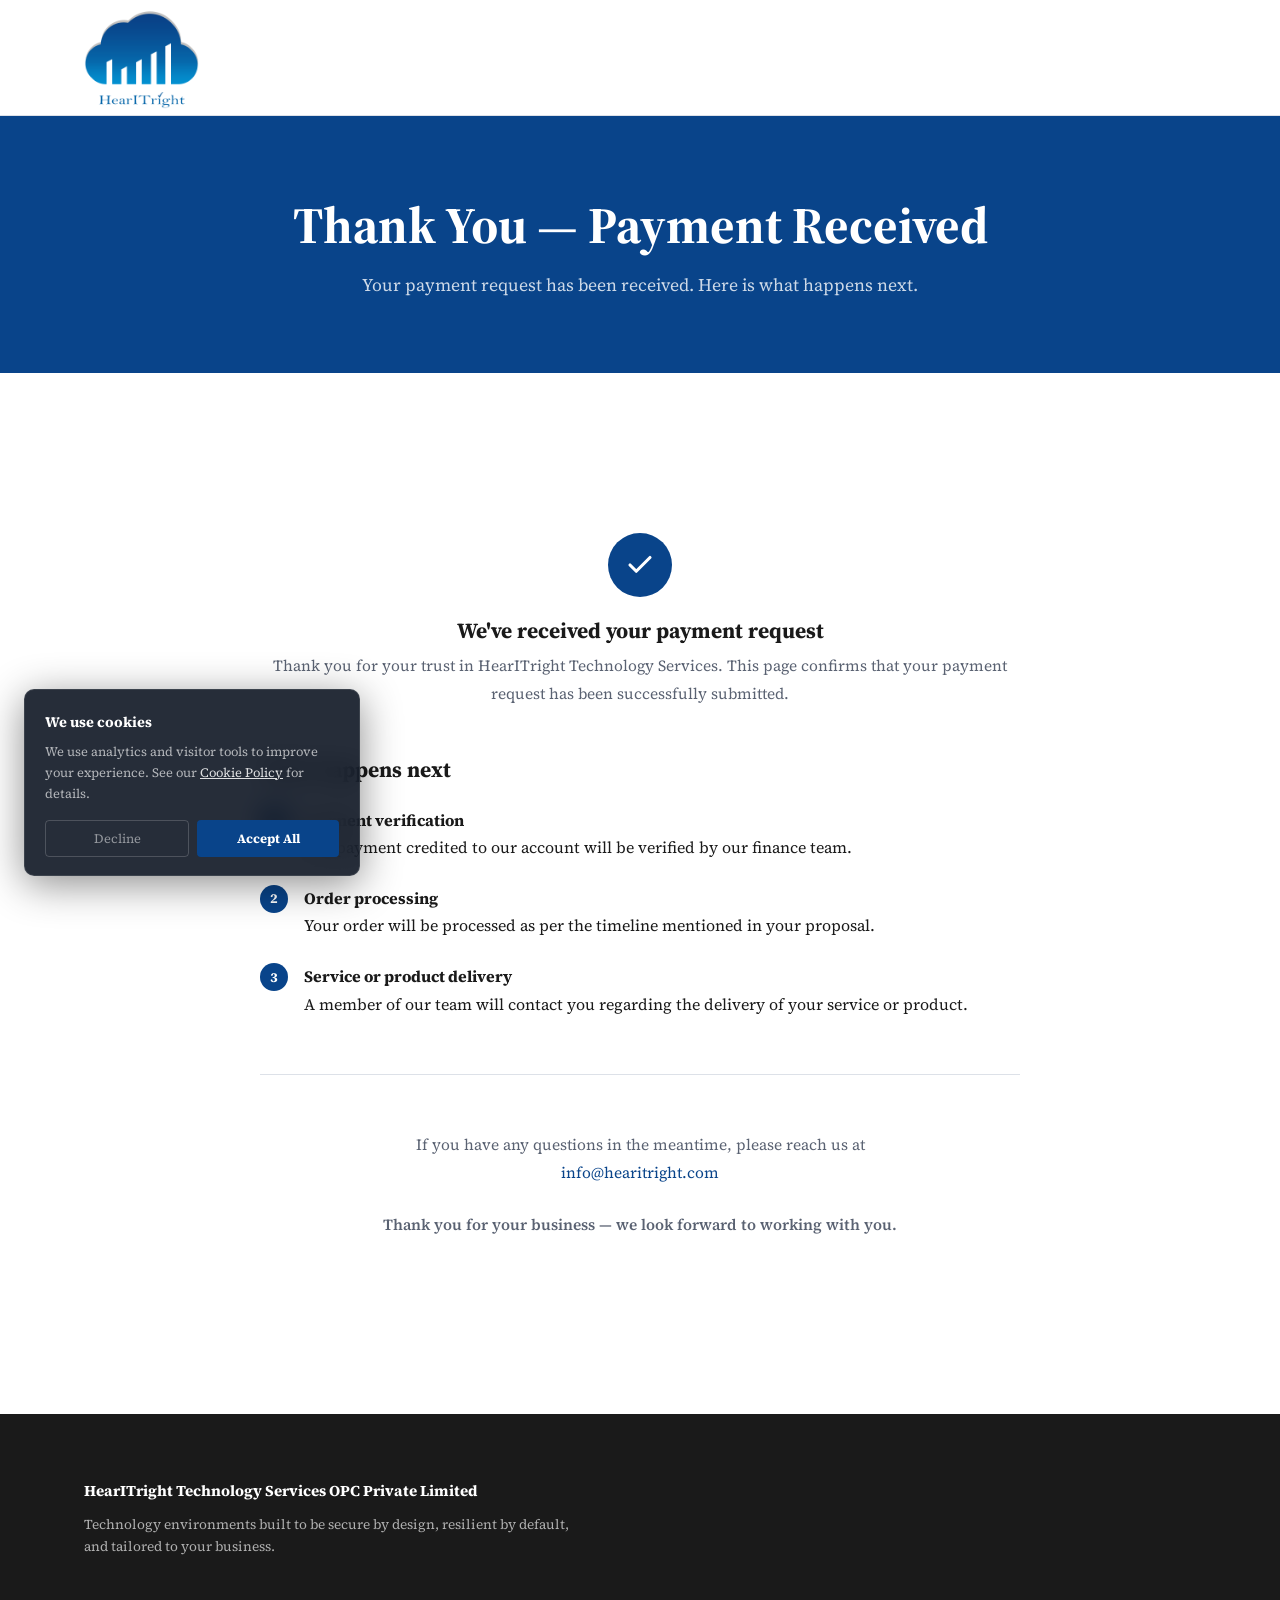
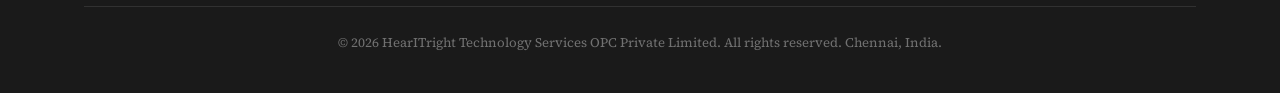
<file: payment-thankyou.html>
<!DOCTYPE html>
<html lang="en">
<head>
  <meta charset="UTF-8">
  <meta name="viewport" content="width=device-width, initial-scale=1.0">
  <title>Payment Received — HearITright Technology Services</title>
  <meta name="description" content="Confirmation that your payment request has been received by HearITright Technology Services.">
  <meta name="robots" content="noindex, nofollow">
  <link rel="preconnect" href="https://fonts.googleapis.com">
  <link rel="preconnect" href="https://fonts.gstatic.com" crossorigin>
  <link href="https://fonts.googleapis.com/css2?family=Source+Serif+Pro:ital,wght@0,400;0,600;0,700;1,400&display=swap" rel="stylesheet">
  <link rel="stylesheet" href="style.css">
  <style>
    .page-hero--sticky { position: sticky; top: 115px; z-index: 150; }
  </style>
</head>
<body>

<!-- ======= NAVIGATION ======= -->
<nav class="nav">
  <div class="container">
    <div class="nav__inner">
      <a href="index.html" class="nav__logo">
        <img src="img/Logo/HearITright Logo Transparent.png" alt="HearITright Technology Services" onerror="this.style.display='none';this.nextElementSibling.style.display='block'">
        <span class="nav__logo-fallback" style="display:none">HearITright<br><span style="font-size:0.72rem;font-weight:600;letter-spacing:0.04em;color:var(--text-light)">Technology Services</span></span>
      </a>
    </div>
  </div>
</nav>

<!-- ======= PAGE HERO ======= -->
<section class="page-hero page-hero--sticky">
  <div class="container">
    <h1>Thank You — Payment Received</h1>
    <p>Your payment request has been received. Here is what happens next.</p>
  </div>
</section>

<!-- ======= CONFIRMATION ======= -->
<section class="section">
  <div class="container">
    <div class="policy-content">

      <div style="text-align:center;margin-bottom:48px">
        <div style="width:64px;height:64px;border-radius:50%;background:var(--primary);display:flex;align-items:center;justify-content:center;margin:0 auto 20px">
          <svg width="30" height="30" viewBox="0 0 24 24" fill="none" stroke="white" stroke-width="2.5" stroke-linecap="round" stroke-linejoin="round" aria-hidden="true">
            <polyline points="20 6 9 17 4 12"/>
          </svg>
        </div>
        <h2 style="margin-bottom:8px">We've received your payment request</h2>
        <p style="color:var(--text-light)">Thank you for your trust in HearITright Technology Services. This page confirms that your payment request has been successfully submitted.</p>
      </div>

      <h2>What happens next</h2>
      <ol style="margin:24px 0 32px;padding-left:0;list-style:none;counter-reset:steps">
        <li style="counter-increment:steps;position:relative;padding-left:44px;margin-bottom:24px">
          <span style="position:absolute;left:0;top:0;width:28px;height:28px;border-radius:50%;background:var(--primary);color:white;font-weight:700;font-size:0.85rem;display:flex;align-items:center;justify-content:center" aria-hidden="true">1</span>
          <strong>Payment verification</strong><br>
          The payment credited to our account will be verified by our finance team.
        </li>
        <li style="counter-increment:steps;position:relative;padding-left:44px;margin-bottom:24px">
          <span style="position:absolute;left:0;top:0;width:28px;height:28px;border-radius:50%;background:var(--primary);color:white;font-weight:700;font-size:0.85rem;display:flex;align-items:center;justify-content:center" aria-hidden="true">2</span>
          <strong>Order processing</strong><br>
          Your order will be processed as per the timeline mentioned in your proposal.
        </li>
        <li style="counter-increment:steps;position:relative;padding-left:44px">
          <span style="position:absolute;left:0;top:0;width:28px;height:28px;border-radius:50%;background:var(--primary);color:white;font-weight:700;font-size:0.85rem;display:flex;align-items:center;justify-content:center" aria-hidden="true">3</span>
          <strong>Service or product delivery</strong><br>
          A member of our team will contact you regarding the delivery of your service or product.
        </li>
      </ol>

      <hr class="team-divider">

      <div style="text-align:center">
        <p>If you have any questions in the meantime, please reach us at<br>
        <a href="mailto:info@hearitright.com">info@hearitright.com</a></p>
        <p style="margin-top:24px;font-weight:600">Thank you for your business — we look forward to working with you.</p>
      </div>

    </div>
  </div>
</section>

<!-- ======= FOOTER ======= -->
<footer class="footer">
  <div class="container">
    <div class="footer__inner">
      <div class="footer__brand">
        <p class="footer__brand-name">HearITright Technology Services OPC Private Limited</p>
        <p class="footer__tagline">Technology environments built to be secure by design, resilient by default, and tailored to your business.</p>
      </div>
    </div>
    <div class="footer__bottom">
      &copy; 2026 HearITright Technology Services OPC Private Limited. All rights reserved. Chennai, India.
    </div>
  </div>
</footer>

<script src="script.js"></script>
<script>window.$zoho=window.$zoho || {};$zoho.salesiq=$zoho.salesiq||{ready:function(){}}</script>
<script id="zsiqscript" src="https://salesiq.zohopublic.in/widget?wc=siq4767d61b8ba6824e5a97a847b30c55812840582b488960f0101e4394f3585773e965954f23e4676588dfcbbad89b7d7a" defer></script>
</body>
</html>
</file>
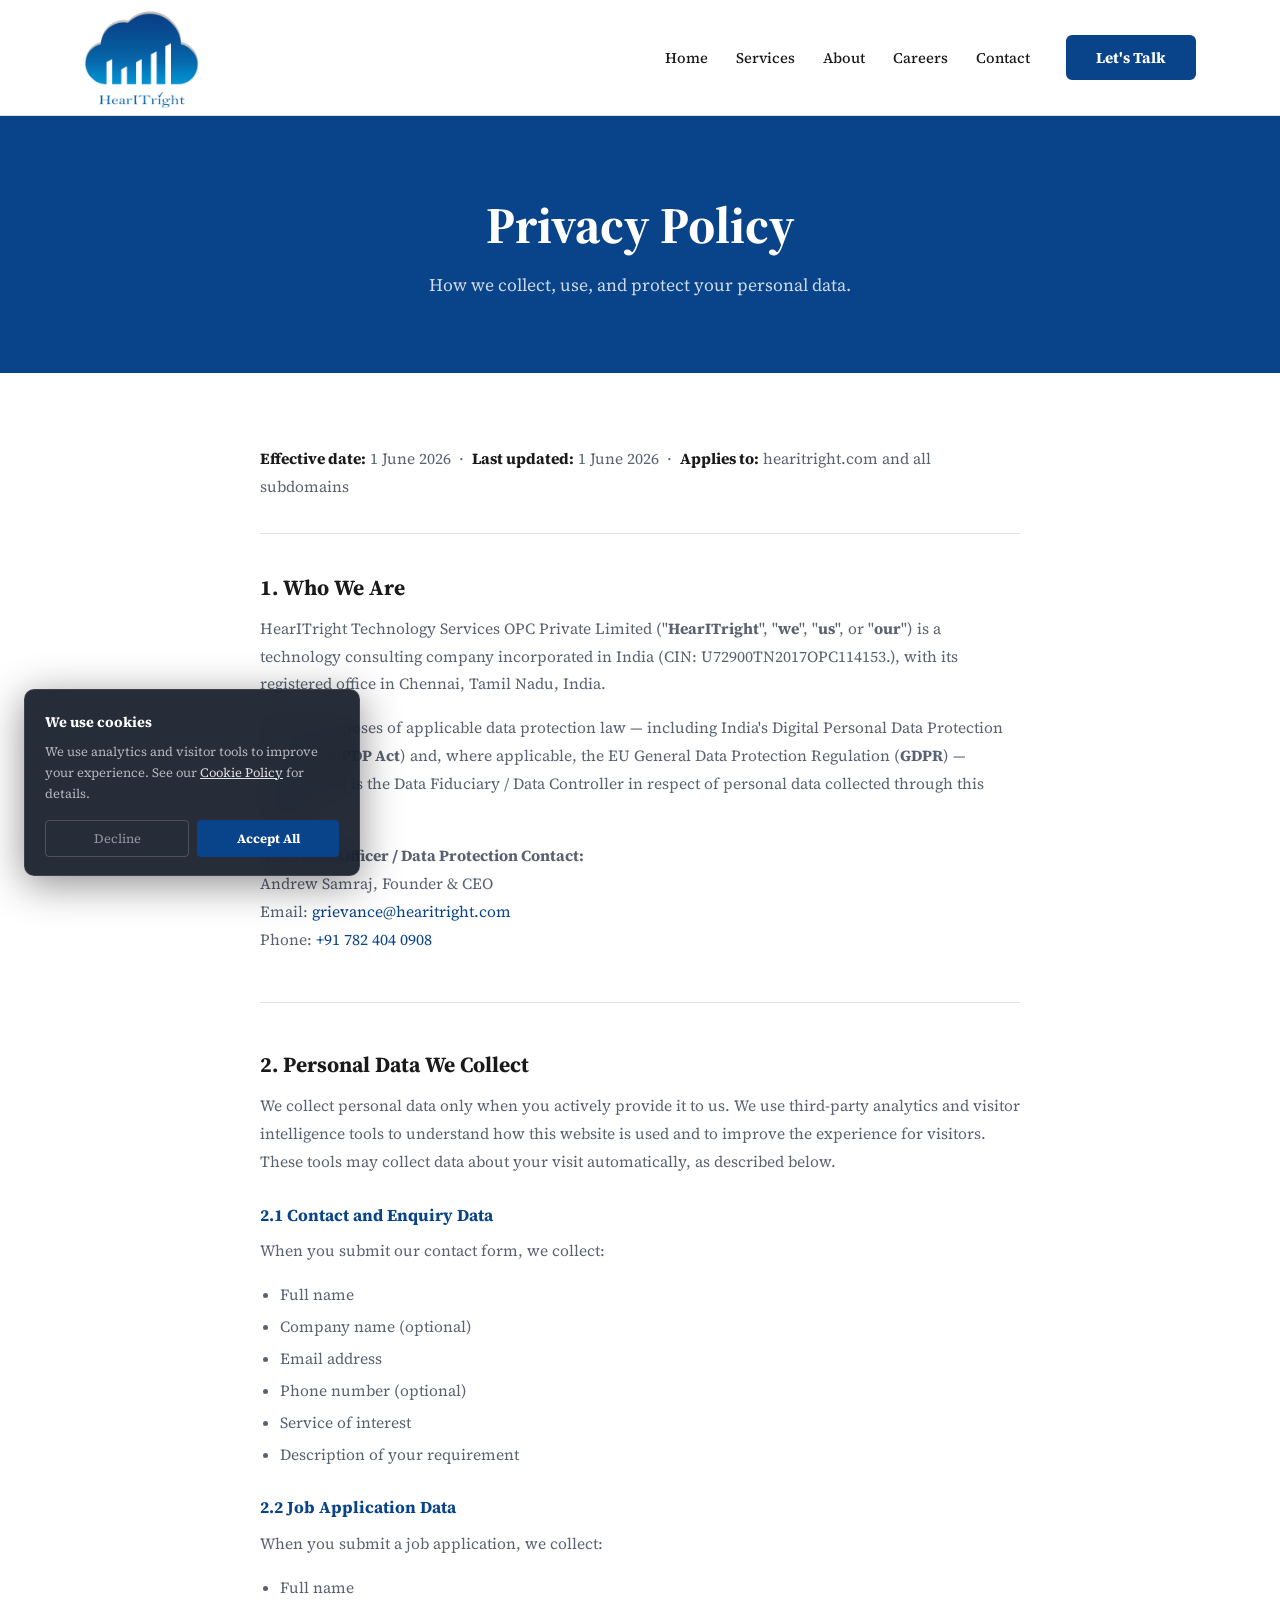
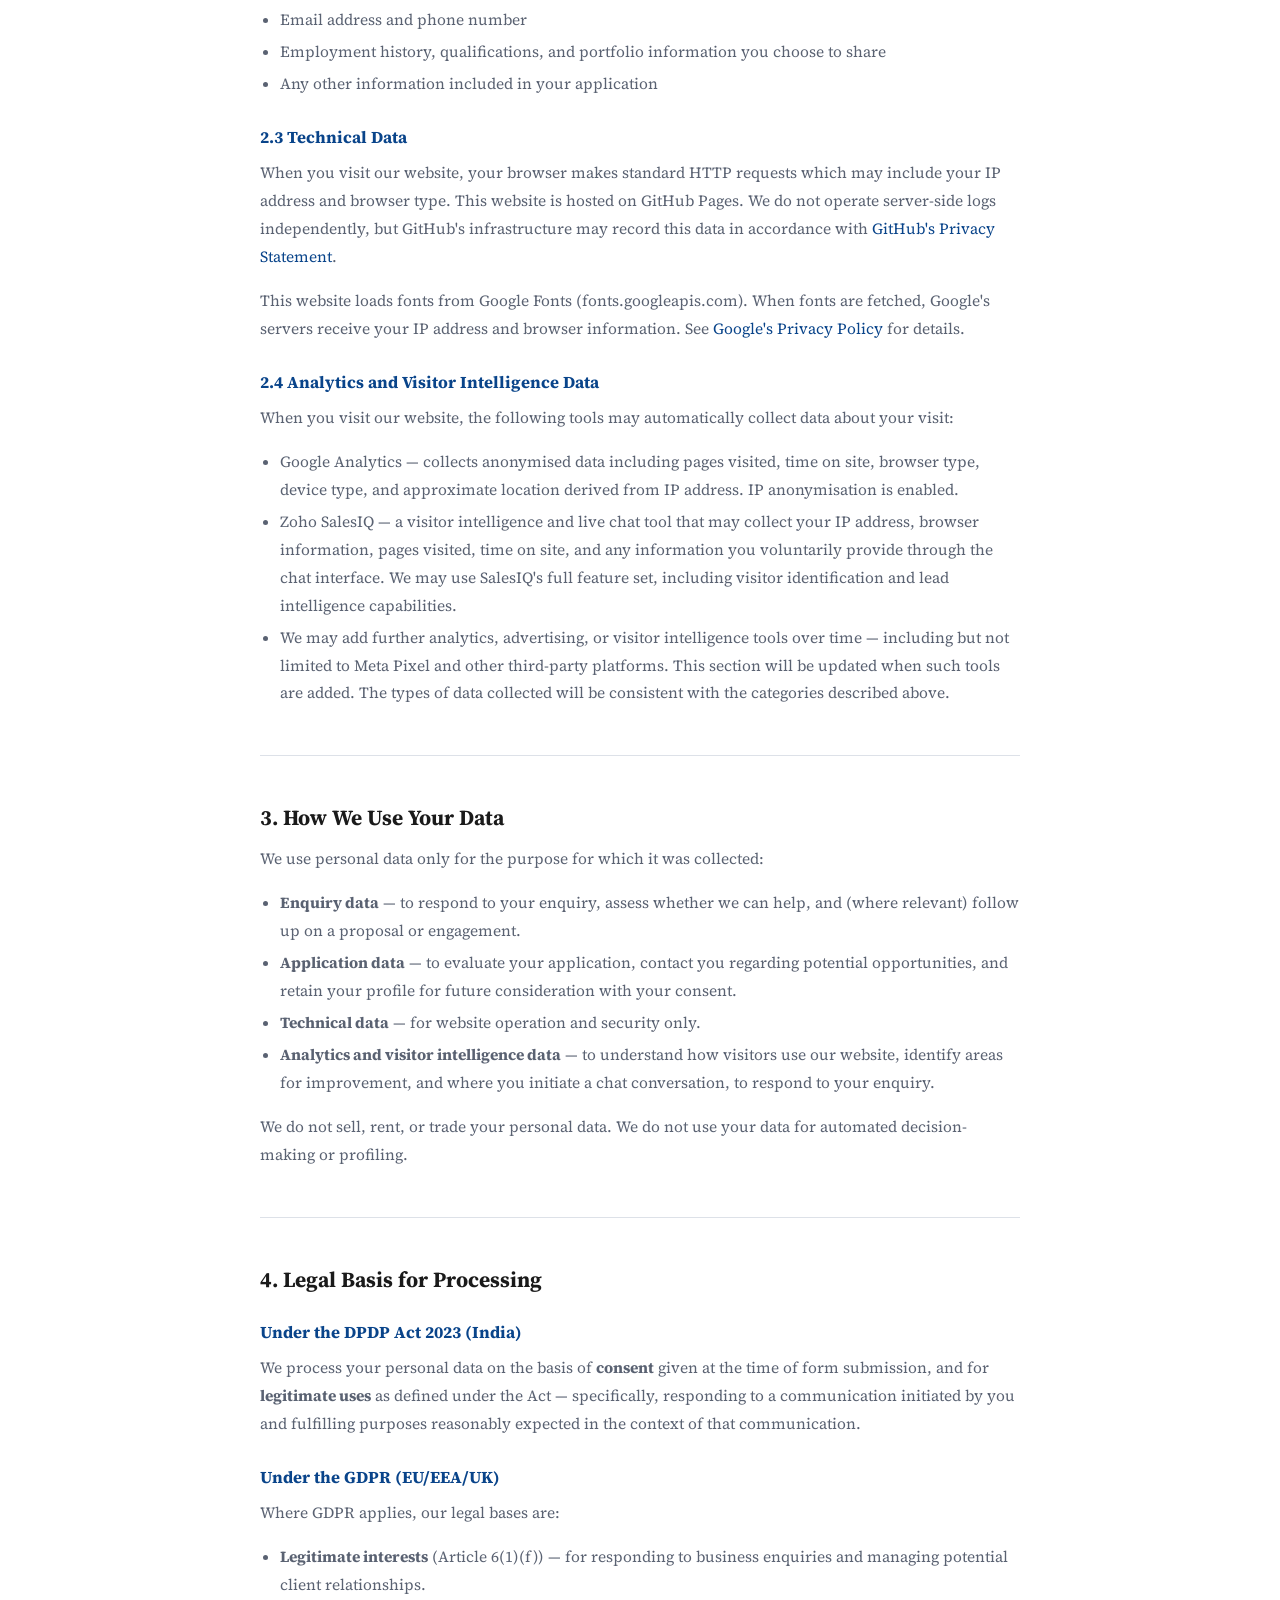
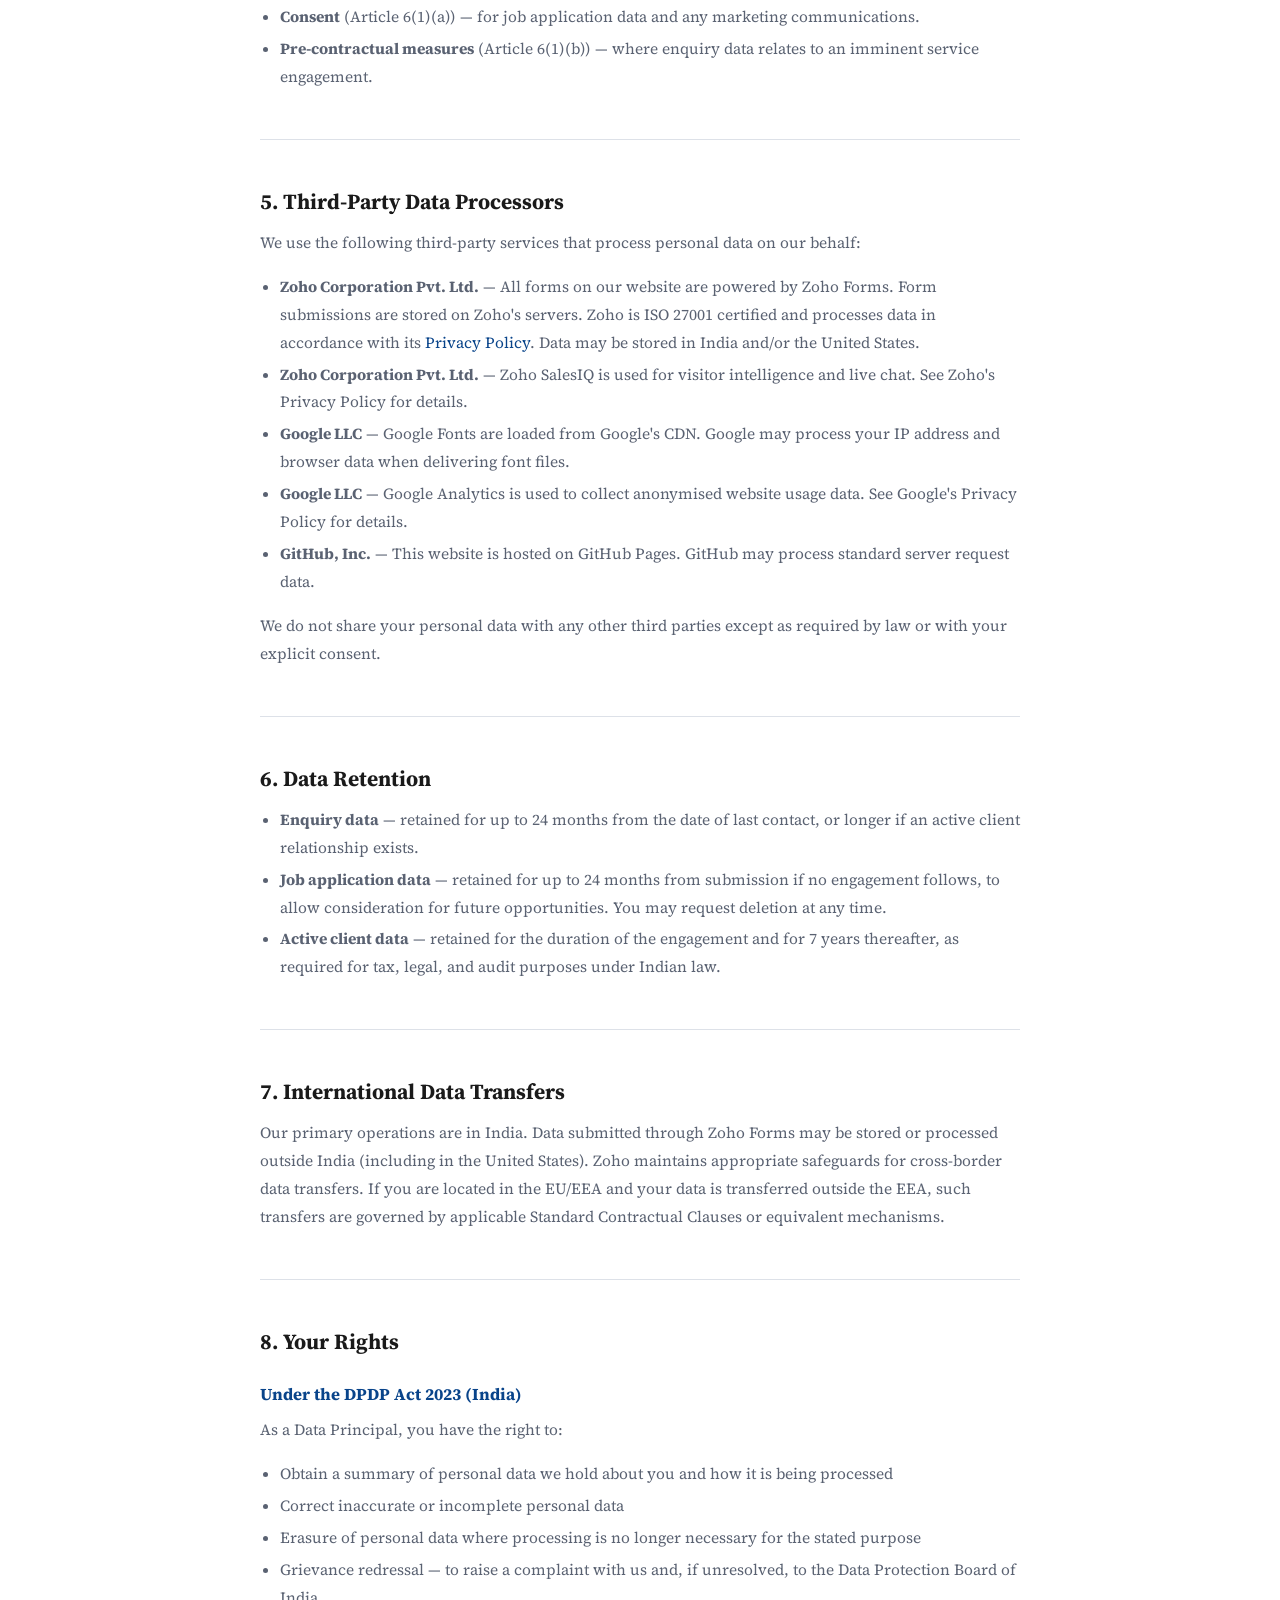
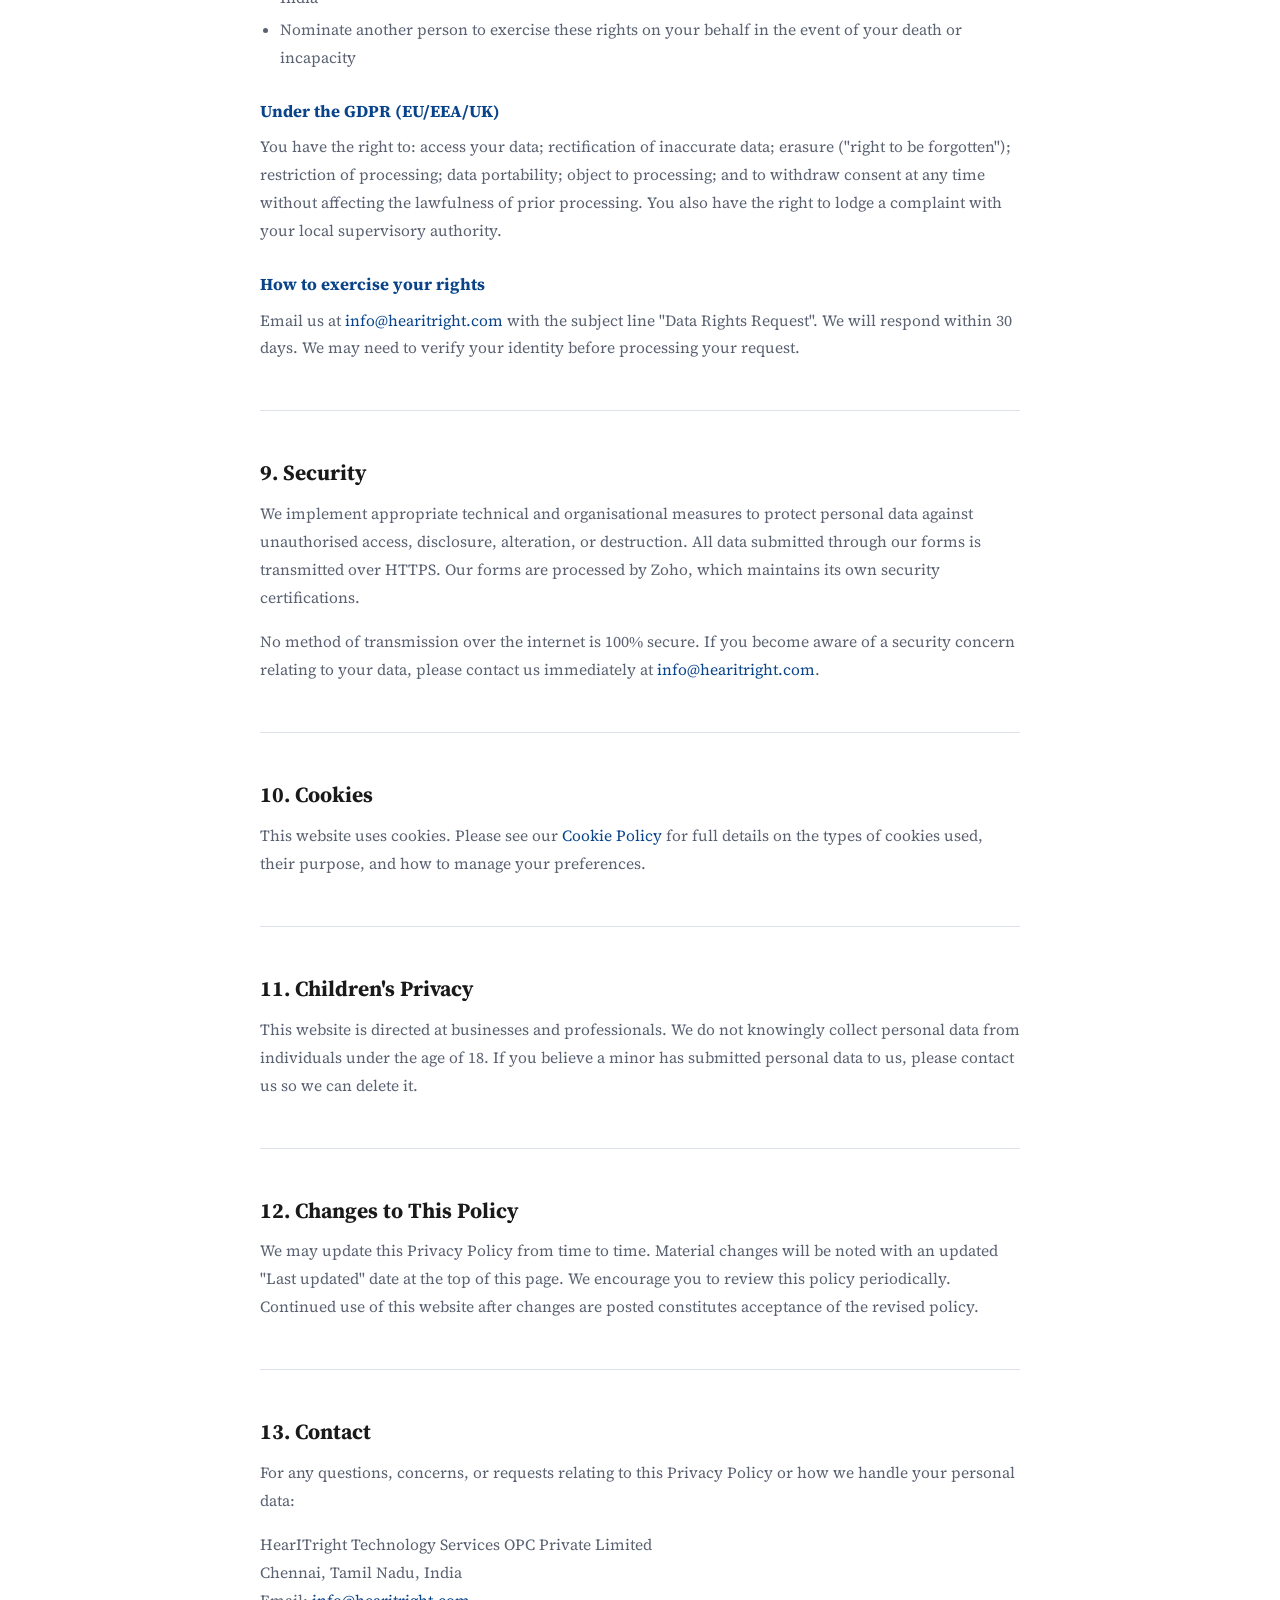
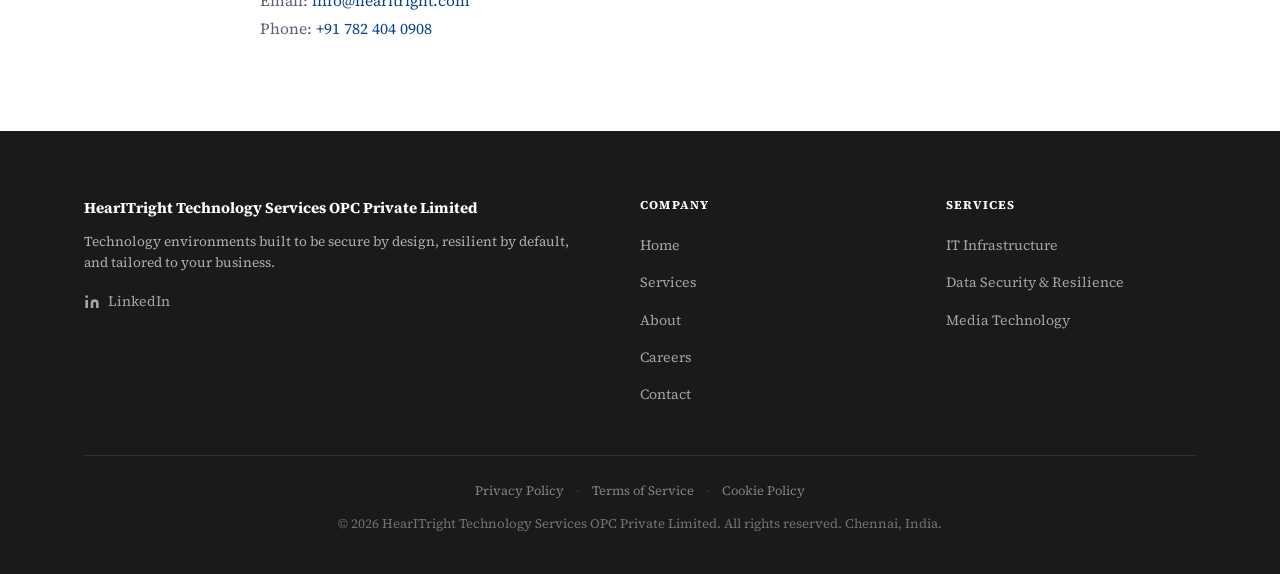
<file: privacy-policy.html>
<!DOCTYPE html>
<html lang="en">
<head>
  <meta charset="UTF-8">
  <meta name="viewport" content="width=device-width, initial-scale=1.0">
  <title>Privacy Policy — HearITright Technology Services</title>
  <meta name="description" content="Privacy Policy for HearITright Technology Services OPC Private Limited. How we collect, use and protect your personal data.">
  <link rel="preconnect" href="https://fonts.googleapis.com">
  <link rel="preconnect" href="https://fonts.gstatic.com" crossorigin>
  <link href="https://fonts.googleapis.com/css2?family=Source+Serif+Pro:ital,wght@0,400;0,600;0,700;1,400&display=swap" rel="stylesheet">
  <link rel="stylesheet" href="style.css">
</head>
<body>

<nav class="nav">
  <div class="container">
    <div class="nav__inner">
      <a href="index.html" class="nav__logo">
        <img src="img/logo/HearITright Logo Transparent.png" alt="HearITright Technology Services" onerror="this.style.display='none';this.nextElementSibling.style.display='block'">
        <span class="nav__logo-fallback" style="display:none">HearITright<br><span style="font-size:0.72rem;font-weight:600;letter-spacing:0.04em;color:var(--text-light)">Technology Services</span></span>
      </a>
      <button class="nav__hamburger" aria-label="Open menu" aria-expanded="false">
        <span></span><span></span><span></span>
      </button>
      <div class="nav__menu">
        <ul class="nav__links">
          <li><a href="index.html">Home</a></li>
          <li><a href="services.html">Services</a></li>
          <li><a href="about.html">About</a></li>
          <li><a href="careers.html">Careers</a></li>
          <li><a href="contact.html">Contact</a></li>
        </ul>
        <div class="nav__cta">
          <a href="contact.html" class="btn btn--primary">Let's Talk</a>
        </div>
      </div>
    </div>
  </div>
</nav>

<section class="page-hero">
  <div class="container">
    <h1>Privacy Policy</h1>
    <p>How we collect, use, and protect your personal data.</p>
  </div>
</section>

<div class="container">
  <div class="policy-content">

    <p class="policy-meta">
      <strong>Effective date:</strong> 1 June 2026 &nbsp;·&nbsp;
      <strong>Last updated:</strong> 1 June 2026 &nbsp;·&nbsp;
      <strong>Applies to:</strong> hearitright.com and all subdomains
    </p>

    <h2>1. Who We Are</h2>
    <p>HearITright Technology Services OPC Private Limited ("<strong>HearITright</strong>", "<strong>we</strong>", "<strong>us</strong>", or "<strong>our</strong>") is a technology consulting company incorporated in India (CIN: U72900TN2017OPC114153.), with its registered office in Chennai, Tamil Nadu, India.</p>
    <p>For the purposes of applicable data protection law — including India's Digital Personal Data Protection Act 2023 (<strong>DPDP Act</strong>) and, where applicable, the EU General Data Protection Regulation (<strong>GDPR</strong>) — HearITright is the Data Fiduciary / Data Controller in respect of personal data collected through this website.</p>
    <p><strong>Grievance Officer / Data Protection Contact:</strong><br>
    Andrew Samraj, Founder &amp; CEO<br>
    Email: <a href="mailto:grievance@hearitright.com">grievance@hearitright.com</a><br>
    Phone: <a href="tel:+917824040908">+91 782 404 0908</a></p>

    <h2>2. Personal Data We Collect</h2>
    <p>We collect personal data only when you actively provide it to us. We use third-party analytics and visitor intelligence tools to understand how this website is used and to improve the experience for visitors. These tools may collect data about your visit automatically, as described below.</p>

    <h3>2.1 Contact and Enquiry Data</h3>
    <p>When you submit our contact form, we collect:</p>
    <ul>
      <li>Full name</li>
      <li>Company name (optional)</li>
      <li>Email address</li>
      <li>Phone number (optional)</li>
      <li>Service of interest</li>
      <li>Description of your requirement</li>
    </ul>

    <h3>2.2 Job Application Data</h3>
    <p>When you submit a job application, we collect:</p>
    <ul>
      <li>Full name</li>
      <li>Email address and phone number</li>
      <li>Employment history, qualifications, and portfolio information you choose to share</li>
      <li>Any other information included in your application</li>
    </ul>

    <h3>2.3 Technical Data</h3>
    <p>When you visit our website, your browser makes standard HTTP requests which may include your IP address and browser type. This website is hosted on GitHub Pages. We do not operate server-side logs independently, but GitHub's infrastructure may record this data in accordance with <a href="https://docs.github.com/en/site-policy/privacy-policies/github-general-privacy-statement" target="_blank" rel="noopener noreferrer">GitHub's Privacy Statement</a>.</p>
    <p>This website loads fonts from Google Fonts (fonts.googleapis.com). When fonts are fetched, Google's servers receive your IP address and browser information. See <a href="https://policies.google.com/privacy" target="_blank" rel="noopener noreferrer">Google's Privacy Policy</a> for details.</p>

    <h3>2.4  Analytics and Visitor Intelligence Data</h3>
    <p>When you visit our website, the following tools may automatically collect data about your visit:</p>
    <ul>
      <li>Google Analytics — collects anonymised data including pages visited, time on site, browser type, device type, and approximate location derived from IP address. IP anonymisation is enabled.</li>
      <li>Zoho SalesIQ — a visitor intelligence and live chat tool that may collect your IP address, browser information, pages visited, time on site, and any information you voluntarily provide through the chat interface. We may use SalesIQ's full feature set, including visitor identification and lead intelligence capabilities.</li>
      <li>We may add further analytics, advertising, or visitor intelligence tools over time — including but not limited to Meta Pixel and other third-party platforms. This section will be updated when such tools are added. The types of data collected will be consistent with the categories described above.</li>
    </ul>

    <h2>3. How We Use Your Data</h2>
    <p>We use personal data only for the purpose for which it was collected:</p>
    <ul>
      <li><strong>Enquiry data</strong> — to respond to your enquiry, assess whether we can help, and (where relevant) follow up on a proposal or engagement.</li>
      <li><strong>Application data</strong> — to evaluate your application, contact you regarding potential opportunities, and retain your profile for future consideration with your consent.</li>
      <li><strong>Technical data</strong> — for website operation and security only.</li>
      <li><strong>Analytics and visitor intelligence data</strong> — to understand how visitors use our website, identify areas for improvement, and where you initiate a chat conversation, to respond to your enquiry.</li>
    </ul>
    <p>We do not sell, rent, or trade your personal data. We do not use your data for automated decision-making or profiling.</p>

    <h2>4. Legal Basis for Processing</h2>
    <h3>Under the DPDP Act 2023 (India)</h3>
    <p>We process your personal data on the basis of <strong>consent</strong> given at the time of form submission, and for <strong>legitimate uses</strong> as defined under the Act — specifically, responding to a communication initiated by you and fulfilling purposes reasonably expected in the context of that communication.</p>

    <h3>Under the GDPR (EU/EEA/UK)</h3>
    <p>Where GDPR applies, our legal bases are:</p>
    <ul>
      <li><strong>Legitimate interests</strong> (Article 6(1)(f)) — for responding to business enquiries and managing potential client relationships.</li>
      <li><strong>Consent</strong> (Article 6(1)(a)) — for job application data and any marketing communications.</li>
      <li><strong>Pre-contractual measures</strong> (Article 6(1)(b)) — where enquiry data relates to an imminent service engagement.</li>
    </ul>

    <h2>5. Third-Party Data Processors</h2>
    <p>We use the following third-party services that process personal data on our behalf:</p>
    <ul>
      <li><strong>Zoho Corporation Pvt. Ltd.</strong> — All forms on our website are powered by Zoho Forms. Form submissions are stored on Zoho's servers. Zoho is ISO 27001 certified and processes data in accordance with its <a href="https://www.zoho.com/privacy.html" target="_blank" rel="noopener noreferrer">Privacy Policy</a>. Data may be stored in India and/or the United States.</li>
      <li><strong>Zoho Corporation Pvt. Ltd.</strong> — Zoho SalesIQ is used for visitor intelligence and live chat. See Zoho's Privacy Policy for details.</li>
      <li><strong>Google LLC</strong> — Google Fonts are loaded from Google's CDN. Google may process your IP address and browser data when delivering font files.</li>
      <li><strong>Google LLC</strong> — Google Analytics is used to collect anonymised website usage data. See Google's Privacy Policy for details.</li>
      <li><strong>GitHub, Inc.</strong> — This website is hosted on GitHub Pages. GitHub may process standard server request data.</li>
    </ul>
    <p>We do not share your personal data with any other third parties except as required by law or with your explicit consent.</p>

    <h2>6. Data Retention</h2>
    <ul>
      <li><strong>Enquiry data</strong> — retained for up to 24 months from the date of last contact, or longer if an active client relationship exists.</li>
      <li><strong>Job application data</strong> — retained for up to 24 months from submission if no engagement follows, to allow consideration for future opportunities. You may request deletion at any time.</li>
      <li><strong>Active client data</strong> — retained for the duration of the engagement and for 7 years thereafter, as required for tax, legal, and audit purposes under Indian law.</li>
    </ul>

    <h2>7. International Data Transfers</h2>
    <p>Our primary operations are in India. Data submitted through Zoho Forms may be stored or processed outside India (including in the United States). Zoho maintains appropriate safeguards for cross-border data transfers. If you are located in the EU/EEA and your data is transferred outside the EEA, such transfers are governed by applicable Standard Contractual Clauses or equivalent mechanisms.</p>

    <h2>8. Your Rights</h2>
    <h3>Under the DPDP Act 2023 (India)</h3>
    <p>As a Data Principal, you have the right to:</p>
    <ul>
      <li>Obtain a summary of personal data we hold about you and how it is being processed</li>
      <li>Correct inaccurate or incomplete personal data</li>
      <li>Erasure of personal data where processing is no longer necessary for the stated purpose</li>
      <li>Grievance redressal — to raise a complaint with us and, if unresolved, to the Data Protection Board of India</li>
      <li>Nominate another person to exercise these rights on your behalf in the event of your death or incapacity</li>
    </ul>

    <h3>Under the GDPR (EU/EEA/UK)</h3>
    <p>You have the right to: access your data; rectification of inaccurate data; erasure ("right to be forgotten"); restriction of processing; data portability; object to processing; and to withdraw consent at any time without affecting the lawfulness of prior processing. You also have the right to lodge a complaint with your local supervisory authority.</p>

    <h3>How to exercise your rights</h3>
    <p>Email us at <a href="mailto:info@hearitright.com">info@hearitright.com</a> with the subject line "Data Rights Request". We will respond within 30 days. We may need to verify your identity before processing your request.</p>

    <h2>9. Security</h2>
    <p>We implement appropriate technical and organisational measures to protect personal data against unauthorised access, disclosure, alteration, or destruction. All data submitted through our forms is transmitted over HTTPS. Our forms are processed by Zoho, which maintains its own security certifications.</p>
    <p>No method of transmission over the internet is 100% secure. If you become aware of a security concern relating to your data, please contact us immediately at <a href="mailto:info@hearitright.com">info@hearitright.com</a>.</p>

    <h2>10. Cookies</h2>
    <p>This website uses cookies. Please see our <a href="cookie-policy.html">Cookie Policy</a> for full details on the types of cookies used, their purpose, and how to manage your preferences.</p>

    <h2>11. Children's Privacy</h2>
    <p>This website is directed at businesses and professionals. We do not knowingly collect personal data from individuals under the age of 18. If you believe a minor has submitted personal data to us, please contact us so we can delete it.</p>

    <h2>12. Changes to This Policy</h2>
    <p>We may update this Privacy Policy from time to time. Material changes will be noted with an updated "Last updated" date at the top of this page. We encourage you to review this policy periodically. Continued use of this website after changes are posted constitutes acceptance of the revised policy.</p>

    <h2>13. Contact</h2>
    <p>For any questions, concerns, or requests relating to this Privacy Policy or how we handle your personal data:</p>
    <p>
      HearITright Technology Services OPC Private Limited<br>
      Chennai, Tamil Nadu, India<br>
      Email: <a href="mailto:info@hearitright.com">info@hearitright.com</a><br>
      Phone: <a href="tel:+917824040908">+91 782 404 0908</a>
    </p>

  </div>
</div>

<footer class="footer">
  <div class="container">
    <div class="footer__inner">
      <div class="footer__brand">
        <p class="footer__brand-name">HearITright Technology Services OPC Private Limited</p>
        <p class="footer__tagline">Technology environments built to be secure by design, resilient by default, and tailored to your business.</p>
        <div class="footer__social">
          <a href="https://www.linkedin.com/company/hearitright-tech/" target="_blank" rel="noopener noreferrer" class="footer__social-link">
            <svg width="16" height="16" viewBox="0 0 24 24" fill="currentColor" aria-hidden="true"><path d="M16 8a6 6 0 0 1 6 6v7h-4v-7a2 2 0 0 0-2-2 2 2 0 0 0-2 2v7h-4v-7a6 6 0 0 1 6-6z"/><rect x="2" y="9" width="4" height="12"/><circle cx="4" cy="4" r="2"/></svg>
            LinkedIn
          </a>
        </div>
      </div>
      <div>
        <p class="footer__heading">Company</p>
        <ul class="footer__links">
          <li><a href="index.html">Home</a></li>
          <li><a href="services.html">Services</a></li>
          <li><a href="about.html">About</a></li>
          <li><a href="careers.html">Careers</a></li>
          <li><a href="contact.html">Contact</a></li>
        </ul>
      </div>
      <div>
        <p class="footer__heading">Services</p>
        <ul class="footer__links">
          <li><a href="services.html#it-infrastructure">IT Infrastructure</a></li>
          <li><a href="services.html#data-security">Data Security &amp; Resilience</a></li>
          <li><a href="services.html#media-technology">Media Technology</a></li>
        </ul>
      </div>
    </div>
    <div class="footer__bottom">
      <div class="footer__legal">
        <a href="privacy-policy.html">Privacy Policy</a>
        <span class="footer__legal-sep" aria-hidden="true">·</span>
        <a href="terms-of-service.html">Terms of Service</a>
        <span class="footer__legal-sep" aria-hidden="true">·</span>
        <a href="cookie-policy.html">Cookie Policy</a>
      </div>
      &copy; 2026 HearITright Technology Services OPC Private Limited. All rights reserved. Chennai, India.
    </div>
  </div>
</footer>

<script src="script.js"></script>
<script>window.$zoho=window.$zoho || {};$zoho.salesiq=$zoho.salesiq||{ready:function(){}}</script>
<script id="zsiqscript" src="https://salesiq.zohopublic.in/widget?wc=siq4767d61b8ba6824e5a97a847b30c55812840582b488960f0101e4394f3585773e965954f23e4676588dfcbbad89b7d7a" defer></script>
</body>
</html>
</file>
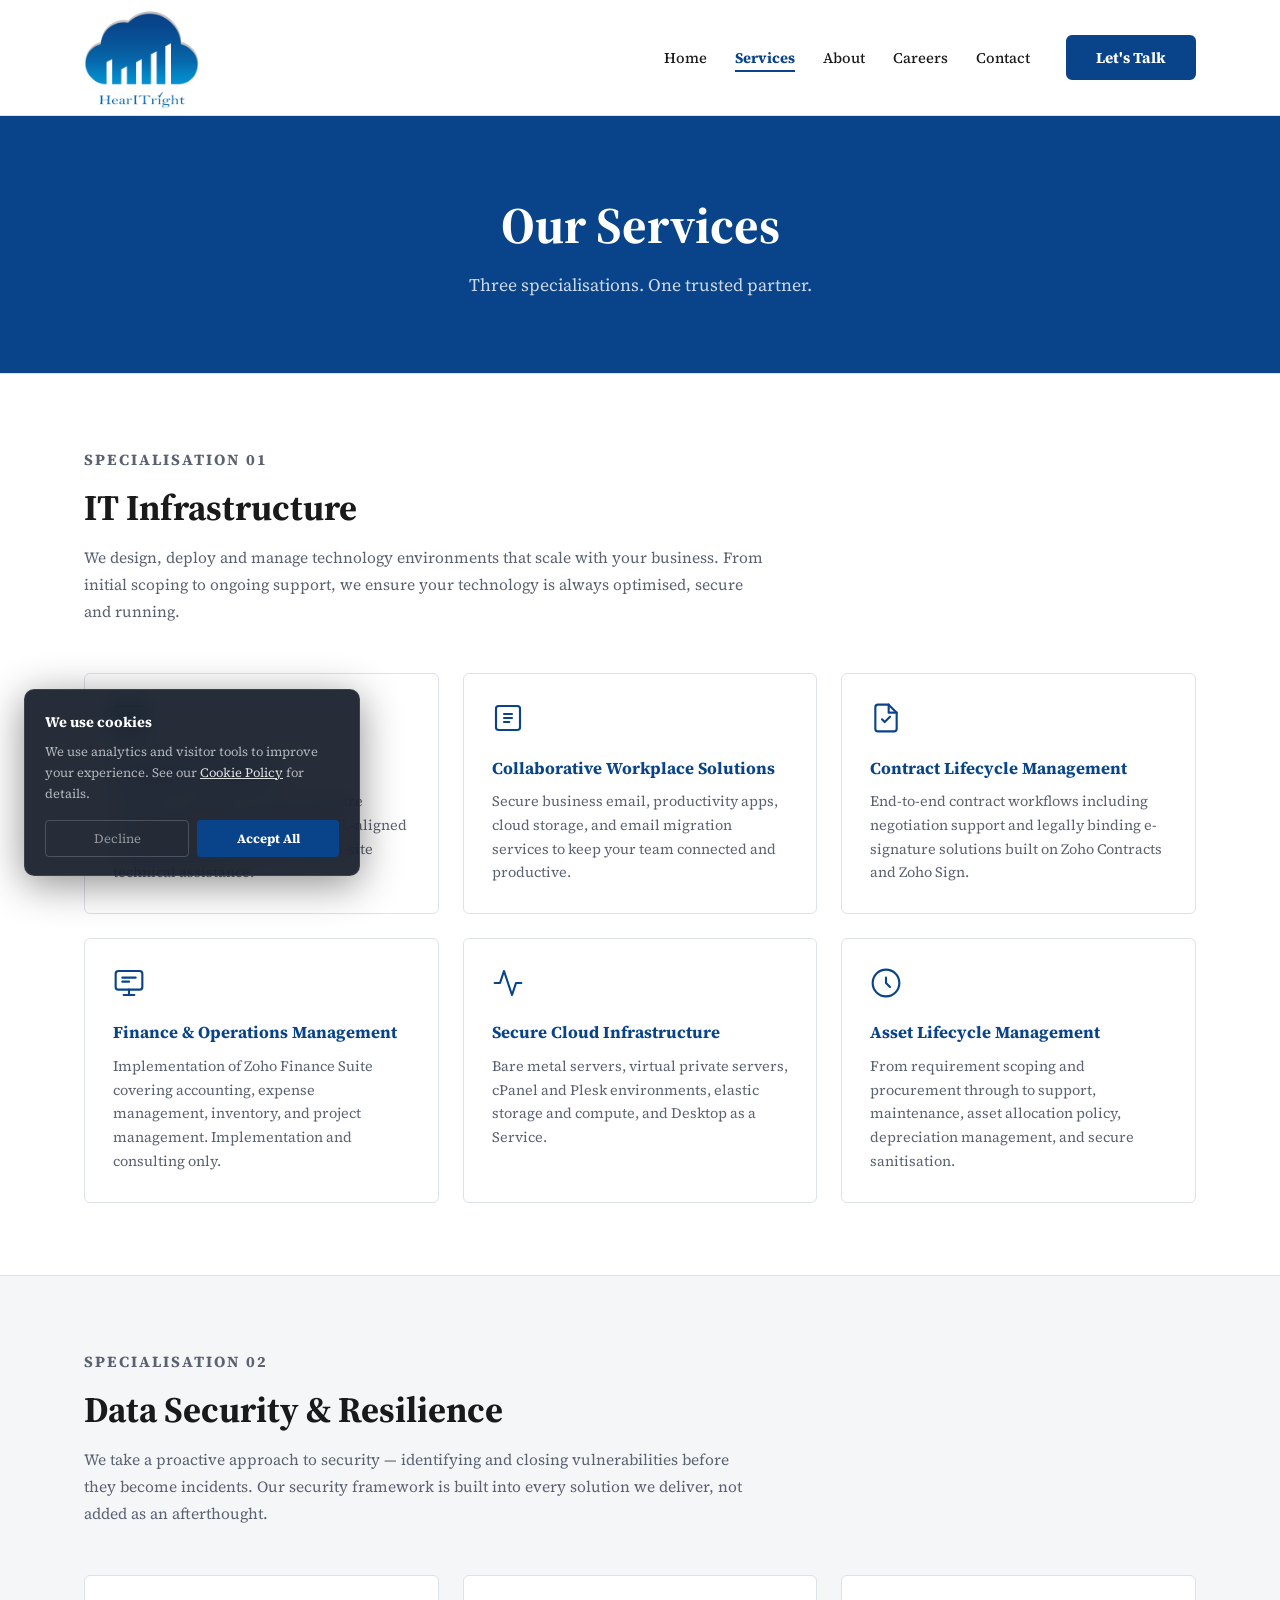
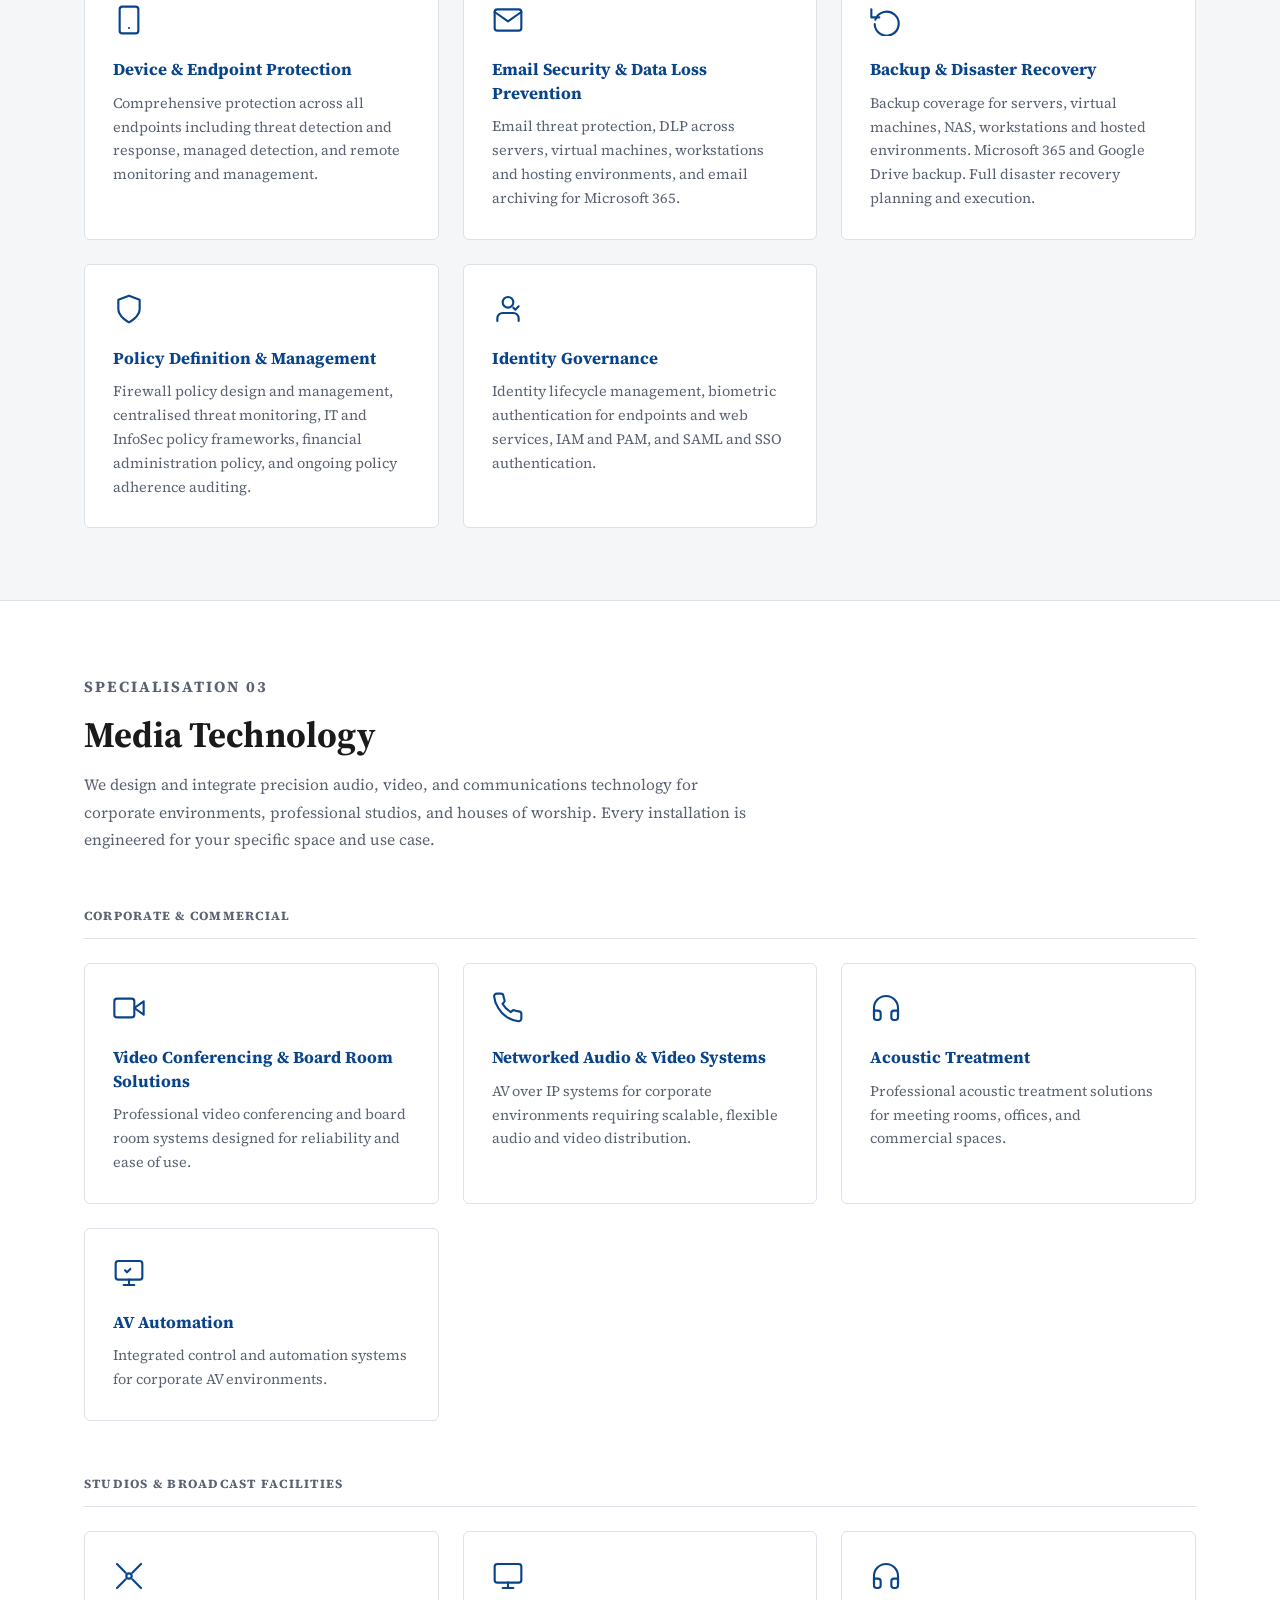
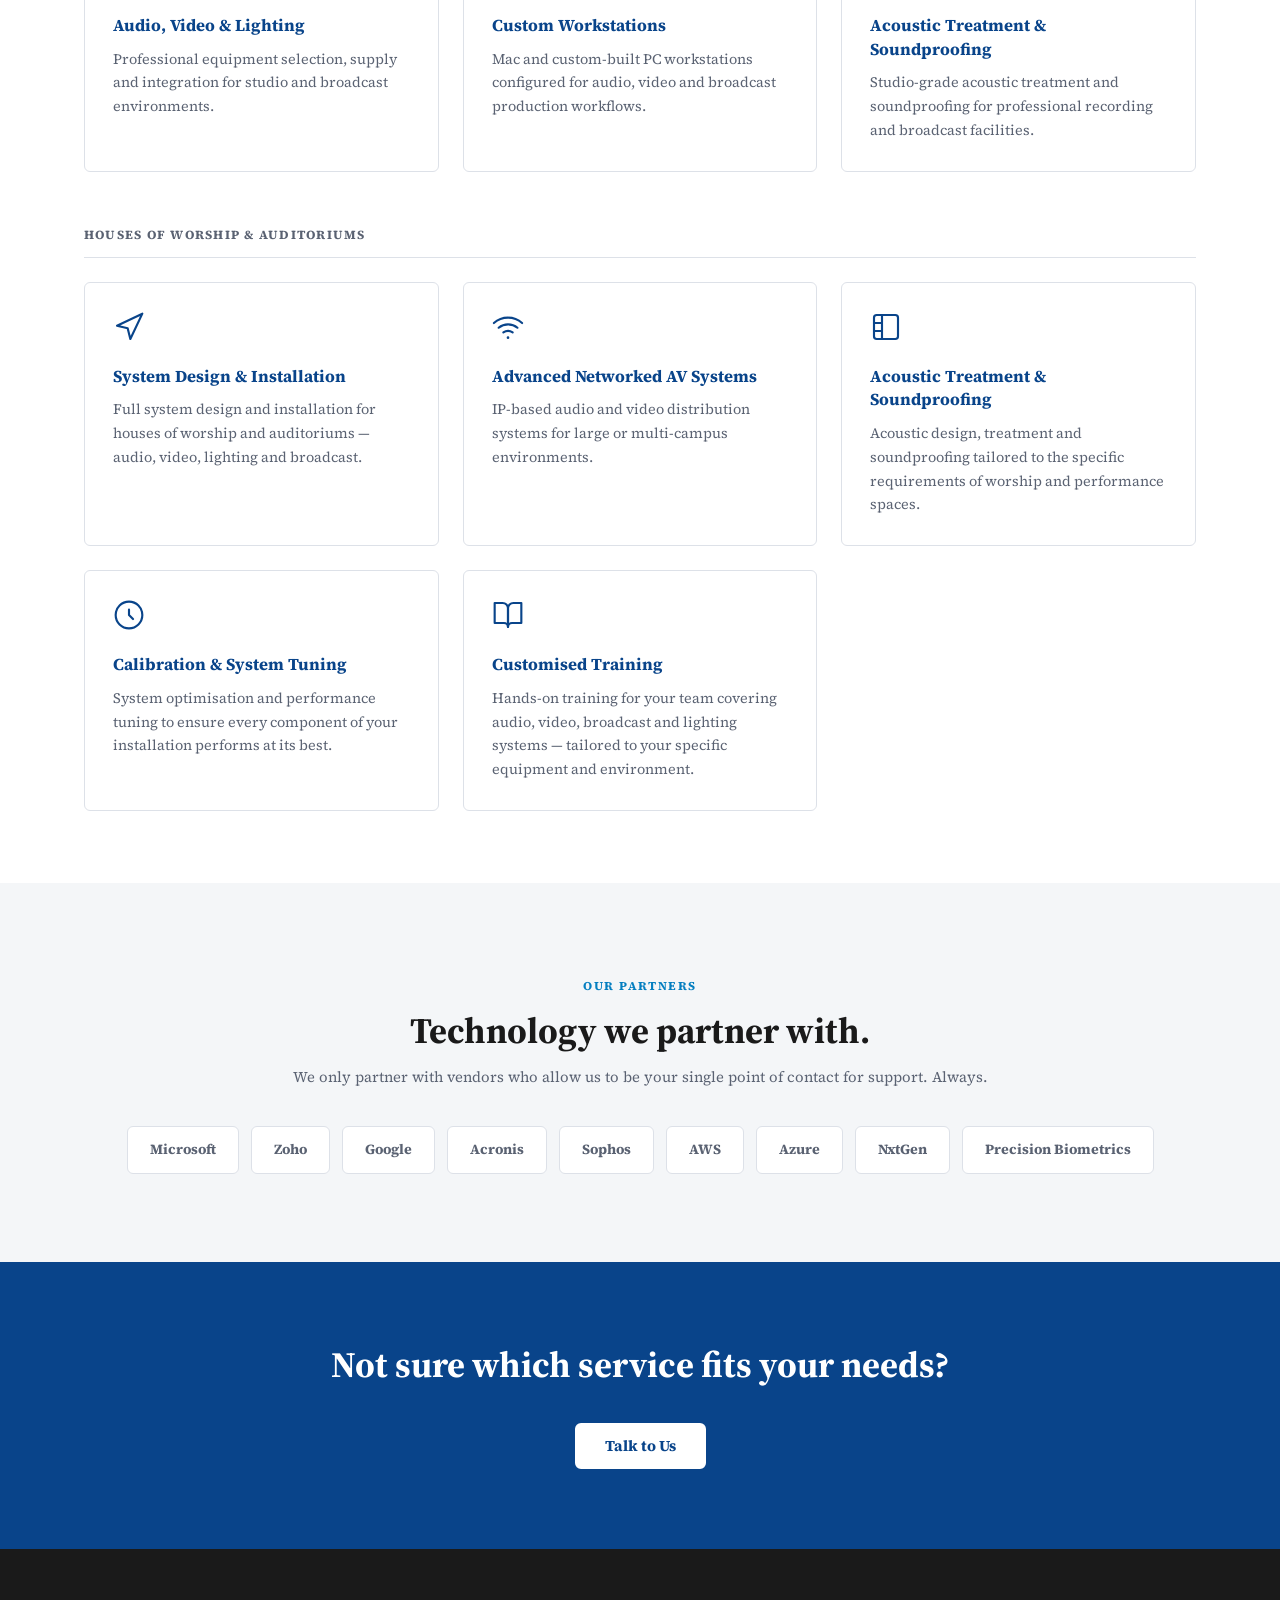
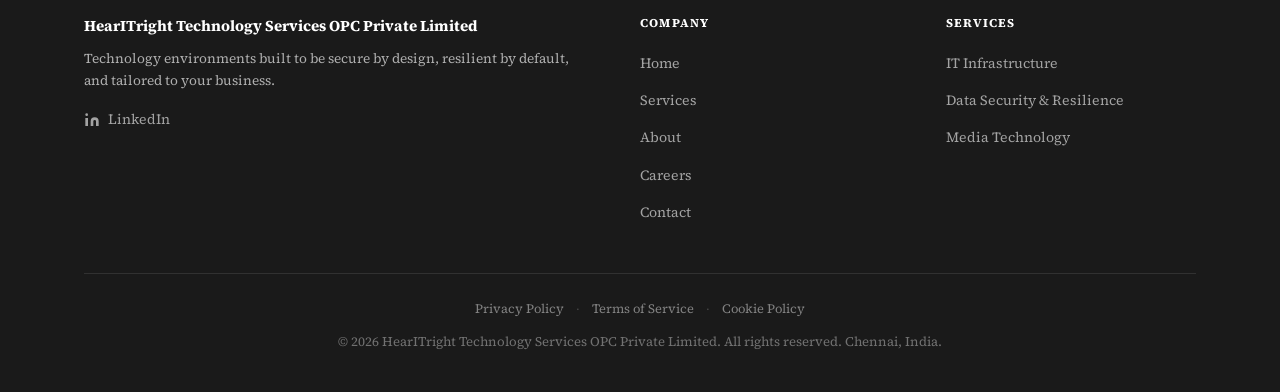
<file: services.html>
<!DOCTYPE html>
<html lang="en">
<head>
  <meta charset="UTF-8">
  <meta name="viewport" content="width=device-width, initial-scale=1.0">
  <title>Services — HearITright Technology Services</title>
  <meta name="description" content="IT Infrastructure, Data Security & Resilience, and Media Technology services from HearITright Technology Services, Chennai.">
  <link rel="preconnect" href="https://fonts.googleapis.com">
  <link rel="preconnect" href="https://fonts.gstatic.com" crossorigin>
  <link href="https://fonts.googleapis.com/css2?family=Source+Serif+Pro:ital,wght@0,400;0,600;0,700;1,400&display=swap" rel="stylesheet">
  <link rel="stylesheet" href="style.css">
</head>
<body>

<!-- ======= NAVIGATION ======= -->
<nav class="nav">
  <div class="container">
    <div class="nav__inner">
      <a href="index.html" class="nav__logo">
        <img src="img/logo/HearITright Logo Transparent.png" alt="HearITright Technology Services" onerror="this.style.display='none';this.nextElementSibling.style.display='block'">
        <span class="nav__logo-fallback" style="display:none">HearITright<br><span style="font-size:0.72rem;font-weight:600;letter-spacing:0.04em;color:var(--text-light)">Technology Services</span></span>
      </a>
      <button class="nav__hamburger" aria-label="Open menu" aria-expanded="false">
        <span></span><span></span><span></span>
      </button>
      <div class="nav__menu">
        <ul class="nav__links">
          <li><a href="index.html">Home</a></li>
          <li><a href="services.html">Services</a></li>
          <li><a href="about.html">About</a></li>
          <li><a href="careers.html">Careers</a></li>
          <li><a href="contact.html">Contact</a></li>
        </ul>
        <div class="nav__cta">
          <a href="contact.html" class="btn btn--primary">Let's Talk</a>
        </div>
      </div>
    </div>
  </div>
</nav>

<!-- ======= PAGE HERO ======= -->
<section class="page-hero">
  <div class="container">
    <h1>Our Services</h1>
    <p>Three specialisations. One trusted partner.</p>
  </div>
</section>

<!-- ======= SECTION 1 — IT INFRASTRUCTURE ======= -->
<section class="services-section" id="it-infrastructure">
  <div class="container">
    <div class="services-section__intro reveal">
      <p class="section__label">Specialisation 01</p>
      <h2>IT Infrastructure</h2>
      <p>We design, deploy and manage technology environments that scale with your business. From initial scoping to ongoing support, we ensure your technology is always optimised, secure and running.</p>
    </div>
    <div class="services-cards">

      <div class="card reveal">
        <svg width="32" height="32" viewBox="0 0 24 24" fill="none" stroke="#09448A" stroke-width="1.6" stroke-linecap="round" stroke-linejoin="round" style="margin-bottom:14px" aria-hidden="true">
          <rect x="2" y="3" width="20" height="5" rx="1"/><rect x="2" y="10" width="20" height="5" rx="1"/><rect x="2" y="17" width="20" height="5" rx="1"/>
          <circle cx="6" cy="5.5" r="1" fill="#09448A" stroke="none"/><circle cx="6" cy="12.5" r="1" fill="#09448A" stroke="none"/>
        </svg>
        <h3>Managed IT Support</h3>
        <p>Multi-tier support covering software licensing, patch management, ITIL-aligned best practices, and remote and on-site technical assistance.</p>
      </div>

      <div class="card reveal reveal-delay-1">
        <svg width="32" height="32" viewBox="0 0 24 24" fill="none" stroke="#09448A" stroke-width="1.6" stroke-linecap="round" stroke-linejoin="round" style="margin-bottom:14px" aria-hidden="true">
          <rect x="3" y="3" width="18" height="18" rx="2"/>
          <path d="M9 9h6M9 12h6M9 15h4"/>
        </svg>
        <h3>Collaborative Workplace Solutions</h3>
        <p>Secure business email, productivity apps, cloud storage, and email migration services to keep your team connected and productive.</p>
      </div>

      <div class="card reveal reveal-delay-2">
        <svg width="32" height="32" viewBox="0 0 24 24" fill="none" stroke="#09448A" stroke-width="1.6" stroke-linecap="round" stroke-linejoin="round" style="margin-bottom:14px" aria-hidden="true">
          <path d="M14 2H6a2 2 0 0 0-2 2v16a2 2 0 0 0 2 2h12a2 2 0 0 0 2-2V8z"/>
          <polyline points="14 2 14 8 20 8"/>
          <path d="M9 13l2 2 4-4"/>
        </svg>
        <h3>Contract Lifecycle Management</h3>
        <p>End-to-end contract workflows including negotiation support and legally binding e-signature solutions built on Zoho Contracts and Zoho Sign.</p>
      </div>

      <div class="card reveal">
        <svg width="32" height="32" viewBox="0 0 24 24" fill="none" stroke="#09448A" stroke-width="1.6" stroke-linecap="round" stroke-linejoin="round" style="margin-bottom:14px" aria-hidden="true">
          <rect x="2" y="3" width="20" height="14" rx="2"/>
          <path d="M8 21h8M12 17v4"/>
          <path d="M7 8h10M7 11h5"/>
        </svg>
        <h3>Finance &amp; Operations Management</h3>
        <p>Implementation of Zoho Finance Suite covering accounting, expense management, inventory, and project management. Implementation and consulting only.</p>
      </div>

      <div class="card reveal reveal-delay-1">
        <svg width="32" height="32" viewBox="0 0 24 24" fill="none" stroke="#09448A" stroke-width="1.6" stroke-linecap="round" stroke-linejoin="round" style="margin-bottom:14px" aria-hidden="true">
          <polyline points="22 12 18 12 15 21 9 3 6 12 2 12"/>
        </svg>
        <h3>Secure Cloud Infrastructure</h3>
        <p>Bare metal servers, virtual private servers, cPanel and Plesk environments, elastic storage and compute, and Desktop as a Service.</p>
      </div>

      <div class="card reveal reveal-delay-2">
        <svg width="32" height="32" viewBox="0 0 24 24" fill="none" stroke="#09448A" stroke-width="1.6" stroke-linecap="round" stroke-linejoin="round" style="margin-bottom:14px" aria-hidden="true">
          <circle cx="12" cy="12" r="10"/>
          <path d="M12 8v4l3 3"/>
        </svg>
        <h3>Asset Lifecycle Management</h3>
        <p>From requirement scoping and procurement through to support, maintenance, asset allocation policy, depreciation management, and secure sanitisation.</p>
      </div>

    </div>
  </div>
</section>

<!-- ======= SECTION 2 — DATA SECURITY ======= -->
<section class="services-section section--alt" id="data-security">
  <div class="container">
    <div class="services-section__intro reveal">
      <p class="section__label">Specialisation 02</p>
      <h2>Data Security &amp; Resilience</h2>
      <p>We take a proactive approach to security — identifying and closing vulnerabilities before they become incidents. Our security framework is built into every solution we deliver, not added as an afterthought.</p>
    </div>
    <div class="services-cards">

      <div class="card reveal">
        <svg width="32" height="32" viewBox="0 0 24 24" fill="none" stroke="#09448A" stroke-width="1.6" stroke-linecap="round" stroke-linejoin="round" style="margin-bottom:14px" aria-hidden="true">
          <rect x="5" y="2" width="14" height="20" rx="2" ry="2"/>
          <path d="M12 18h.01"/>
        </svg>
        <h3>Device &amp; Endpoint Protection</h3>
        <p>Comprehensive protection across all endpoints including threat detection and response, managed detection, and remote monitoring and management.</p>
      </div>

      <div class="card reveal reveal-delay-1">
        <svg width="32" height="32" viewBox="0 0 24 24" fill="none" stroke="#09448A" stroke-width="1.6" stroke-linecap="round" stroke-linejoin="round" style="margin-bottom:14px" aria-hidden="true">
          <path d="M4 4h16c1.1 0 2 .9 2 2v12c0 1.1-.9 2-2 2H4c-1.1 0-2-.9-2-2V6c0-1.1.9-2 2-2z"/>
          <polyline points="22,6 12,13 2,6"/>
        </svg>
        <h3>Email Security &amp; Data Loss Prevention</h3>
        <p>Email threat protection, DLP across servers, virtual machines, workstations and hosting environments, and email archiving for Microsoft 365.</p>
      </div>

      <div class="card reveal reveal-delay-2">
        <svg width="32" height="32" viewBox="0 0 24 24" fill="none" stroke="#09448A" stroke-width="1.6" stroke-linecap="round" stroke-linejoin="round" style="margin-bottom:14px" aria-hidden="true">
          <polyline points="1 4 1 10 7 10"/>
          <path d="M3.51 15a9 9 0 1 0 .49-3.18"/>
        </svg>
        <h3>Backup &amp; Disaster Recovery</h3>
        <p>Backup coverage for servers, virtual machines, NAS, workstations and hosted environments. Microsoft 365 and Google Drive backup. Full disaster recovery planning and execution.</p>
      </div>

      <div class="card reveal">
        <svg width="32" height="32" viewBox="0 0 24 24" fill="none" stroke="#09448A" stroke-width="1.6" stroke-linecap="round" stroke-linejoin="round" style="margin-bottom:14px" aria-hidden="true">
          <path d="M12 22s8-4 8-10V5l-8-3-8 3v7c0 6 8 10 8 10z"/>
        </svg>
        <h3>Policy Definition &amp; Management</h3>
        <p>Firewall policy design and management, centralised threat monitoring, IT and InfoSec policy frameworks, financial administration policy, and ongoing policy adherence auditing.</p>
      </div>

      <div class="card reveal reveal-delay-1">
        <svg width="32" height="32" viewBox="0 0 24 24" fill="none" stroke="#09448A" stroke-width="1.6" stroke-linecap="round" stroke-linejoin="round" style="margin-bottom:14px" aria-hidden="true">
          <path d="M20 21v-2a4 4 0 0 0-4-4H8a4 4 0 0 0-4 4v2"/>
          <circle cx="12" cy="7" r="4"/>
          <path d="M16 11l1.5 1.5L20 10"/>
        </svg>
        <h3>Identity Governance</h3>
        <p>Identity lifecycle management, biometric authentication for endpoints and web services, IAM and PAM, and SAML and SSO authentication.</p>
      </div>

    </div>
  </div>
</section>

<!-- ======= SECTION 3 — MEDIA TECHNOLOGY ======= -->
<section class="services-section" id="media-technology">
  <div class="container">
    <div class="services-section__intro reveal">
      <p class="section__label">Specialisation 03</p>
      <h2>Media Technology</h2>
      <p>We design and integrate precision audio, video, and communications technology for corporate environments, professional studios, and houses of worship. Every installation is engineered for your specific space and use case.</p>
    </div>

    <!-- Sub-section A: Corporate & Commercial -->
    <div class="services-subsection reveal">
      <p class="services-subsection__label">Corporate &amp; Commercial</p>
      <div class="services-cards">

        <div class="card">
          <svg width="32" height="32" viewBox="0 0 24 24" fill="none" stroke="#09448A" stroke-width="1.6" stroke-linecap="round" stroke-linejoin="round" style="margin-bottom:14px" aria-hidden="true">
            <polygon points="23 7 16 12 23 17 23 7"/>
            <rect x="1" y="5" width="15" height="14" rx="2" ry="2"/>
          </svg>
          <h3>Video Conferencing &amp; Board Room Solutions</h3>
          <p>Professional video conferencing and board room systems designed for reliability and ease of use.</p>
        </div>

        <div class="card">
          <svg width="32" height="32" viewBox="0 0 24 24" fill="none" stroke="#09448A" stroke-width="1.6" stroke-linecap="round" stroke-linejoin="round" style="margin-bottom:14px" aria-hidden="true">
            <path d="M22 16.92v3a2 2 0 0 1-2.18 2 19.79 19.79 0 0 1-8.63-3.07A19.5 19.5 0 0 1 4.69 12 19.79 19.79 0 0 1 1.61 3.44 2 2 0 0 1 3.59 1.25h3a2 2 0 0 1 2 1.72c.127.96.361 1.903.7 2.81a2 2 0 0 1-.45 2.11L7.91 8.78a16 16 0 0 0 6.29 6.29l.82-.82a2 2 0 0 1 2.11-.45c.907.339 1.85.573 2.81.7A2 2 0 0 1 22 16.92z"/>
          </svg>
          <h3>Networked Audio &amp; Video Systems</h3>
          <p>AV over IP systems for corporate environments requiring scalable, flexible audio and video distribution.</p>
        </div>

        <div class="card">
          <svg width="32" height="32" viewBox="0 0 24 24" fill="none" stroke="#09448A" stroke-width="1.6" stroke-linecap="round" stroke-linejoin="round" style="margin-bottom:14px" aria-hidden="true">
            <path d="M3 18v-6a9 9 0 0 1 18 0v6"/>
            <path d="M21 19a2 2 0 0 1-2 2h-1a2 2 0 0 1-2-2v-3a2 2 0 0 1 2-2h3zM3 19a2 2 0 0 0 2 2h1a2 2 0 0 0 2-2v-3a2 2 0 0 0-2-2H3z"/>
          </svg>
          <h3>Acoustic Treatment</h3>
          <p>Professional acoustic treatment solutions for meeting rooms, offices, and commercial spaces.</p>
        </div>

        <div class="card">
          <svg width="32" height="32" viewBox="0 0 24 24" fill="none" stroke="#09448A" stroke-width="1.6" stroke-linecap="round" stroke-linejoin="round" style="margin-bottom:14px" aria-hidden="true">
            <rect x="2" y="3" width="20" height="14" rx="2"/>
            <path d="M8 21h8M12 17v4"/>
            <path d="M9 10l1.5 1.5L13 9"/>
          </svg>
          <h3>AV Automation</h3>
          <p>Integrated control and automation systems for corporate AV environments.</p>
        </div>

      </div>
    </div>

    <!-- Sub-section B: Studios & Broadcast -->
    <div class="services-subsection reveal">
      <p class="services-subsection__label">Studios &amp; Broadcast Facilities</p>
      <div class="services-cards">

        <div class="card">
          <svg width="32" height="32" viewBox="0 0 24 24" fill="none" stroke="#09448A" stroke-width="1.6" stroke-linecap="round" stroke-linejoin="round" style="margin-bottom:14px" aria-hidden="true">
            <circle cx="12" cy="12" r="2"/>
            <path d="M14.5 9.5L21 3M9.5 14.5L3 21M9.5 9.5L3 3M14.5 14.5L21 21"/>
          </svg>
          <h3>Audio, Video &amp; Lighting</h3>
          <p>Professional equipment selection, supply and integration for studio and broadcast environments.</p>
        </div>

        <div class="card">
          <svg width="32" height="32" viewBox="0 0 24 24" fill="none" stroke="#09448A" stroke-width="1.6" stroke-linecap="round" stroke-linejoin="round" style="margin-bottom:14px" aria-hidden="true">
            <rect x="2" y="3" width="20" height="14" rx="2"/>
            <path d="M8 21h8M12 17v4"/>
          </svg>
          <h3>Custom Workstations</h3>
          <p>Mac and custom-built PC workstations configured for audio, video and broadcast production workflows.</p>
        </div>

        <div class="card">
          <svg width="32" height="32" viewBox="0 0 24 24" fill="none" stroke="#09448A" stroke-width="1.6" stroke-linecap="round" stroke-linejoin="round" style="margin-bottom:14px" aria-hidden="true">
            <path d="M3 18v-6a9 9 0 0 1 18 0v6"/>
            <path d="M21 19a2 2 0 0 1-2 2h-1a2 2 0 0 1-2-2v-3a2 2 0 0 1 2-2h3zM3 19a2 2 0 0 0 2 2h1a2 2 0 0 0 2-2v-3a2 2 0 0 0-2-2H3z"/>
          </svg>
          <h3>Acoustic Treatment &amp; Soundproofing</h3>
          <p>Studio-grade acoustic treatment and soundproofing for professional recording and broadcast facilities.</p>
        </div>

      </div>
    </div>

    <!-- Sub-section C: Houses of Worship -->
    <div class="services-subsection reveal">
      <p class="services-subsection__label">Houses of Worship &amp; Auditoriums</p>
      <div class="services-cards">

        <div class="card">
          <svg width="32" height="32" viewBox="0 0 24 24" fill="none" stroke="#09448A" stroke-width="1.6" stroke-linecap="round" stroke-linejoin="round" style="margin-bottom:14px" aria-hidden="true">
            <polygon points="3 11 22 2 13 21 11 13 3 11"/>
          </svg>
          <h3>System Design &amp; Installation</h3>
          <p>Full system design and installation for houses of worship and auditoriums — audio, video, lighting and broadcast.</p>
        </div>

        <div class="card">
          <svg width="32" height="32" viewBox="0 0 24 24" fill="none" stroke="#09448A" stroke-width="1.6" stroke-linecap="round" stroke-linejoin="round" style="margin-bottom:14px" aria-hidden="true">
            <path d="M5 12.55a11 11 0 0 1 14.08 0"/>
            <path d="M1.42 9a16 16 0 0 1 21.16 0"/>
            <path d="M8.53 16.11a6 6 0 0 1 6.95 0"/>
            <circle cx="12" cy="20" r="1" fill="#09448A" stroke="none"/>
          </svg>
          <h3>Advanced Networked AV Systems</h3>
          <p>IP-based audio and video distribution systems for large or multi-campus environments.</p>
        </div>

        <div class="card">
          <svg width="32" height="32" viewBox="0 0 24 24" fill="none" stroke="#09448A" stroke-width="1.6" stroke-linecap="round" stroke-linejoin="round" style="margin-bottom:14px" aria-hidden="true">
            <rect x="3" y="3" width="18" height="18" rx="2"/>
            <path d="M9 3v18M3 9h6M3 15h6"/>
          </svg>
          <h3>Acoustic Treatment &amp; Soundproofing</h3>
          <p>Acoustic design, treatment and soundproofing tailored to the specific requirements of worship and performance spaces.</p>
        </div>

        <div class="card">
          <svg width="32" height="32" viewBox="0 0 24 24" fill="none" stroke="#09448A" stroke-width="1.6" stroke-linecap="round" stroke-linejoin="round" style="margin-bottom:14px" aria-hidden="true">
            <path d="M12 2a10 10 0 1 0 0 20A10 10 0 1 0 12 2z"/>
            <path d="M12 8v4l3 3"/>
          </svg>
          <h3>Calibration &amp; System Tuning</h3>
          <p>System optimisation and performance tuning to ensure every component of your installation performs at its best.</p>
        </div>

        <div class="card">
          <svg width="32" height="32" viewBox="0 0 24 24" fill="none" stroke="#09448A" stroke-width="1.6" stroke-linecap="round" stroke-linejoin="round" style="margin-bottom:14px" aria-hidden="true">
            <path d="M2 3h6a4 4 0 0 1 4 4v14a3 3 0 0 0-3-3H2z"/>
            <path d="M22 3h-6a4 4 0 0 0-4 4v14a3 3 0 0 1 3-3h7z"/>
          </svg>
          <h3>Customised Training</h3>
          <p>Hands-on training for your team covering audio, video, broadcast and lighting systems — tailored to your specific equipment and environment.</p>
        </div>

      </div>
    </div>

  </div>
</section>

<!-- ======= PARTNERS ======= -->
<section class="section section--alt">
  <div class="container text-center">
    <p class="section__label">Our partners</p>
    <h2 class="section__heading">Technology we partner with.</h2>
    <p class="partners__sub">We only partner with vendors who allow us to be your single point of contact for support. Always.</p>
    <div class="partners__row reveal">
      <span class="partner-badge">Microsoft</span>
      <span class="partner-badge">Zoho</span>
      <span class="partner-badge">Google</span>
      <span class="partner-badge">Acronis</span>
      <span class="partner-badge">Sophos</span>
      <span class="partner-badge">AWS</span>
      <span class="partner-badge">Azure</span>
      <span class="partner-badge">NxtGen</span>
      <span class="partner-badge">Precision Biometrics</span>
    </div>
  </div>
</section>

<!-- ======= CTA ======= -->
<section class="cta-strip">
  <div class="container">
    <h2>Not sure which service fits your needs?</h2>
    <a href="contact.html" class="btn btn--white">Talk to Us</a>
  </div>
</section>

<!-- ======= FOOTER ======= -->
<footer class="footer">
  <div class="container">
    <div class="footer__inner">
      <div class="footer__brand">
        <p class="footer__brand-name">HearITright Technology Services OPC Private Limited</p>
        <p class="footer__tagline">Technology environments built to be secure by design, resilient by default, and tailored to your business.</p>
        <div class="footer__social">
          <a href="https://www.linkedin.com/company/hearitright-tech/" target="_blank" rel="noopener noreferrer" class="footer__social-link">
            <svg width="16" height="16" viewBox="0 0 24 24" fill="currentColor" aria-hidden="true"><path d="M16 8a6 6 0 0 1 6 6v7h-4v-7a2 2 0 0 0-2-2 2 2 0 0 0-2 2v7h-4v-7a6 6 0 0 1 6-6z"/><rect x="2" y="9" width="4" height="12"/><circle cx="4" cy="4" r="2"/></svg>
            LinkedIn
          </a>
        </div>
      </div>
      <div>
        <p class="footer__heading">Company</p>
        <ul class="footer__links">
          <li><a href="index.html">Home</a></li>
          <li><a href="services.html">Services</a></li>
          <li><a href="about.html">About</a></li>
          <li><a href="careers.html">Careers</a></li>
          <li><a href="contact.html">Contact</a></li>
        </ul>
      </div>
      <div>
        <p class="footer__heading">Services</p>
        <ul class="footer__links">
          <li><a href="services.html#it-infrastructure">IT Infrastructure</a></li>
          <li><a href="services.html#data-security">Data Security &amp; Resilience</a></li>
          <li><a href="services.html#media-technology">Media Technology</a></li>
        </ul>
      </div>
    </div>
    <div class="footer__bottom">
      <div class="footer__legal">
        <a href="privacy-policy.html">Privacy Policy</a>
        <span class="footer__legal-sep" aria-hidden="true">·</span>
        <a href="terms-of-service.html">Terms of Service</a>
        <span class="footer__legal-sep" aria-hidden="true">·</span>
        <a href="cookie-policy.html">Cookie Policy</a>
      </div>
      &copy; 2026 HearITright Technology Services OPC Private Limited. All rights reserved. Chennai, India.
    </div>
  </div>
</footer>

<script src="script.js"></script>
<script>window.$zoho=window.$zoho || {};$zoho.salesiq=$zoho.salesiq||{ready:function(){}}</script>
<script id="zsiqscript" src="https://salesiq.zohopublic.in/widget?wc=siq4767d61b8ba6824e5a97a847b30c55812840582b488960f0101e4394f3585773e965954f23e4676588dfcbbad89b7d7a" defer></script>
</body>
</html>
</file>
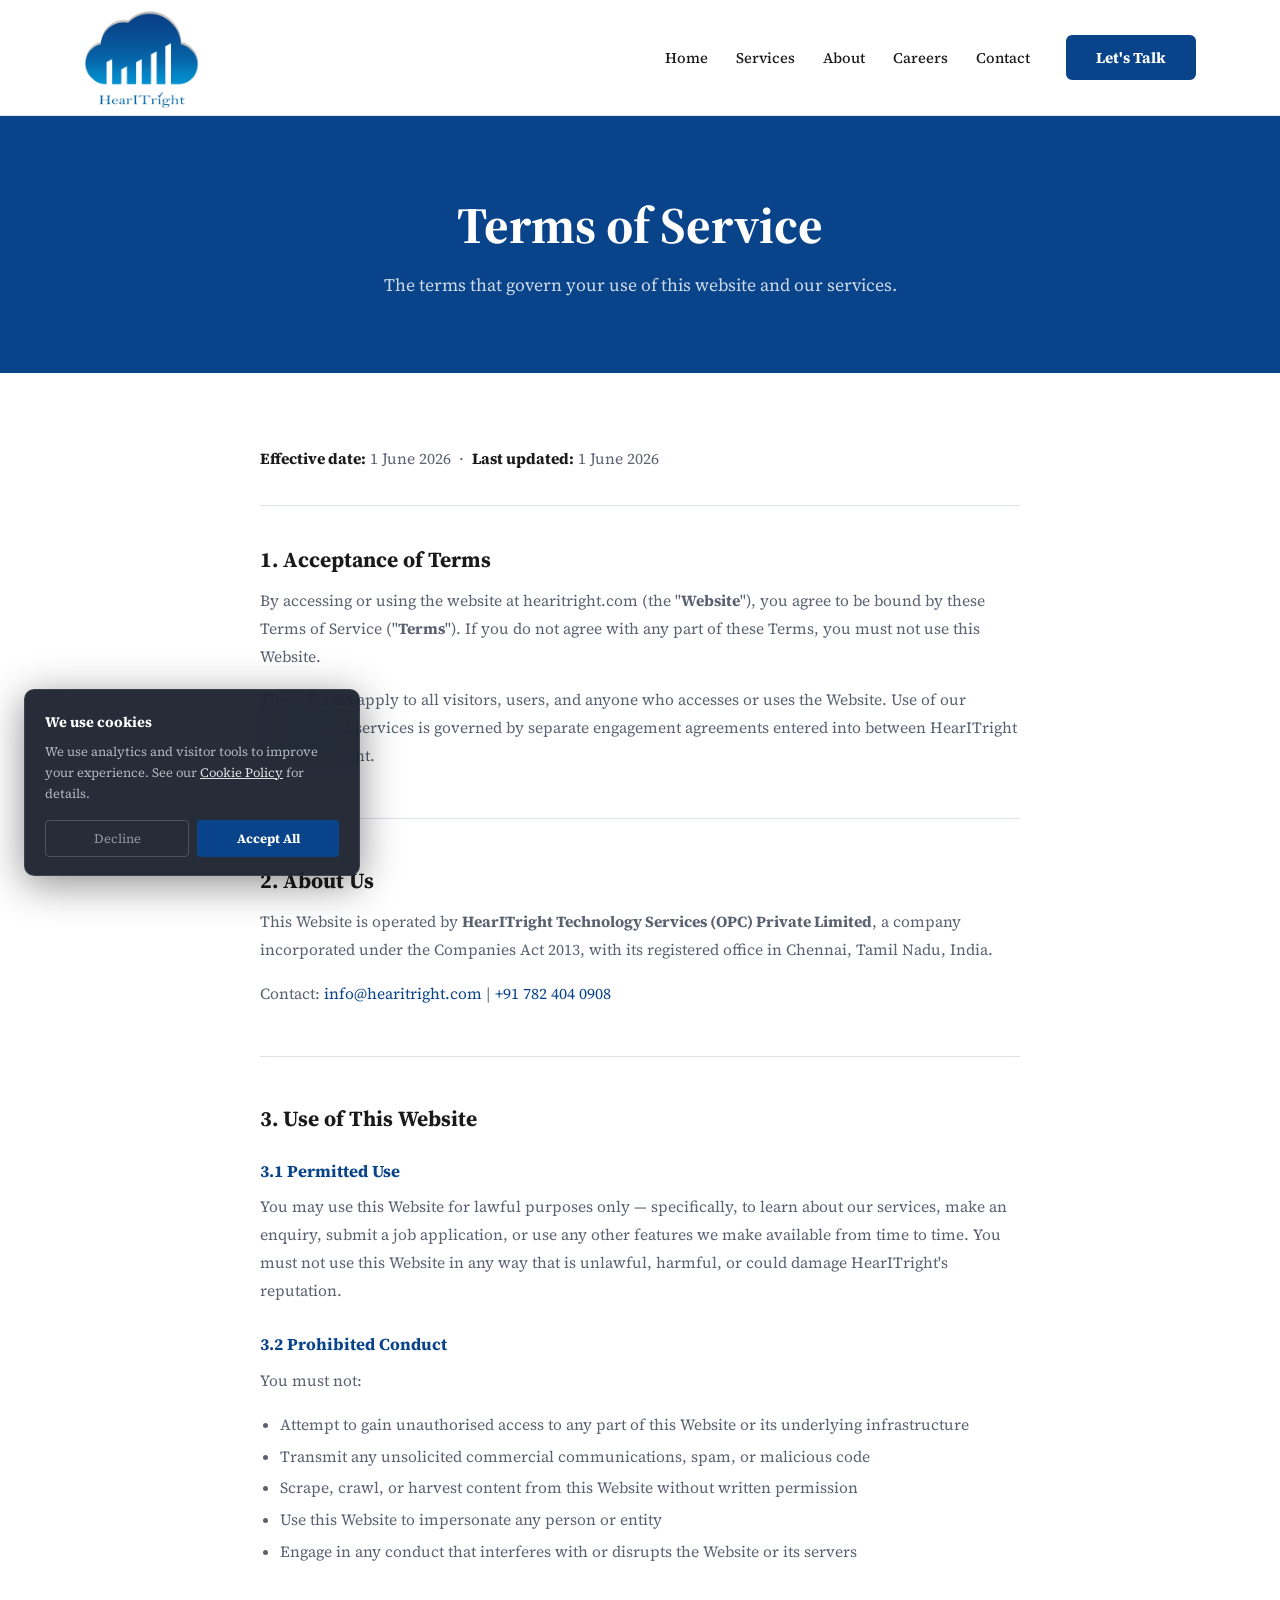
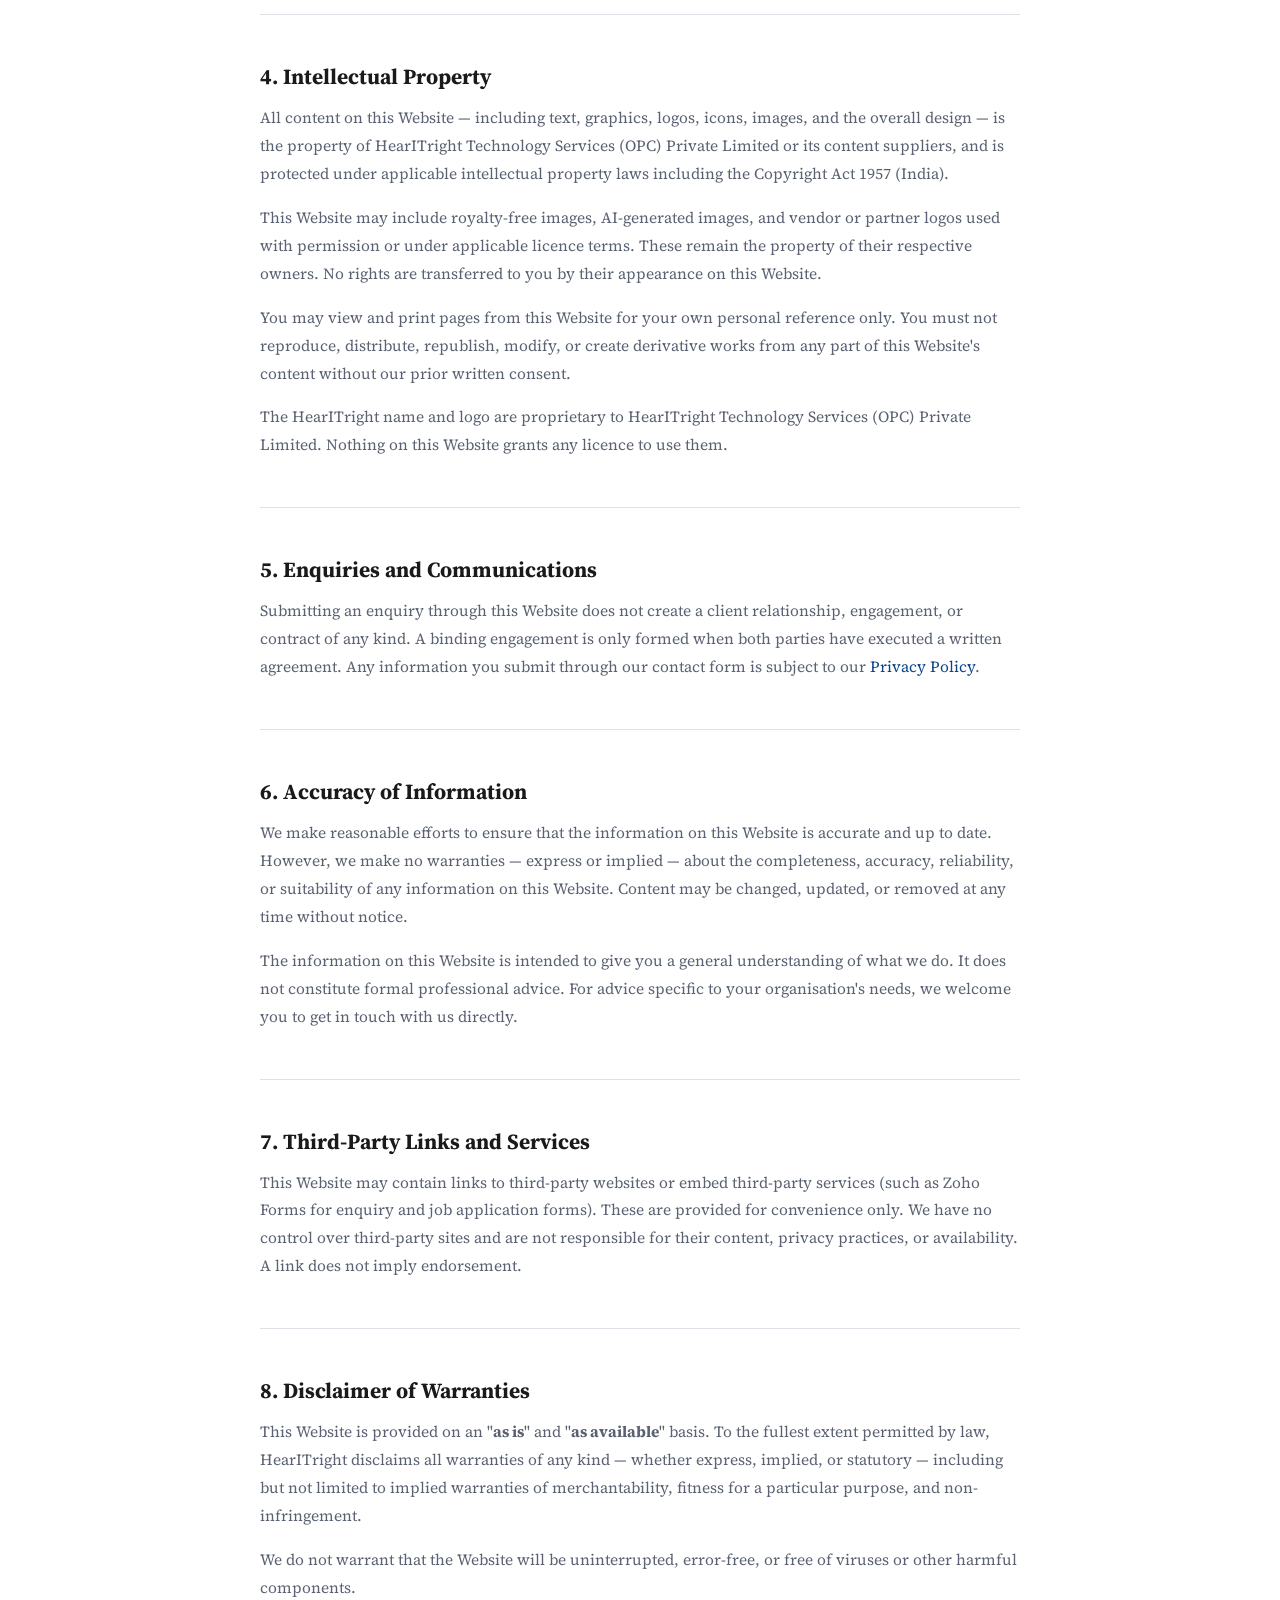
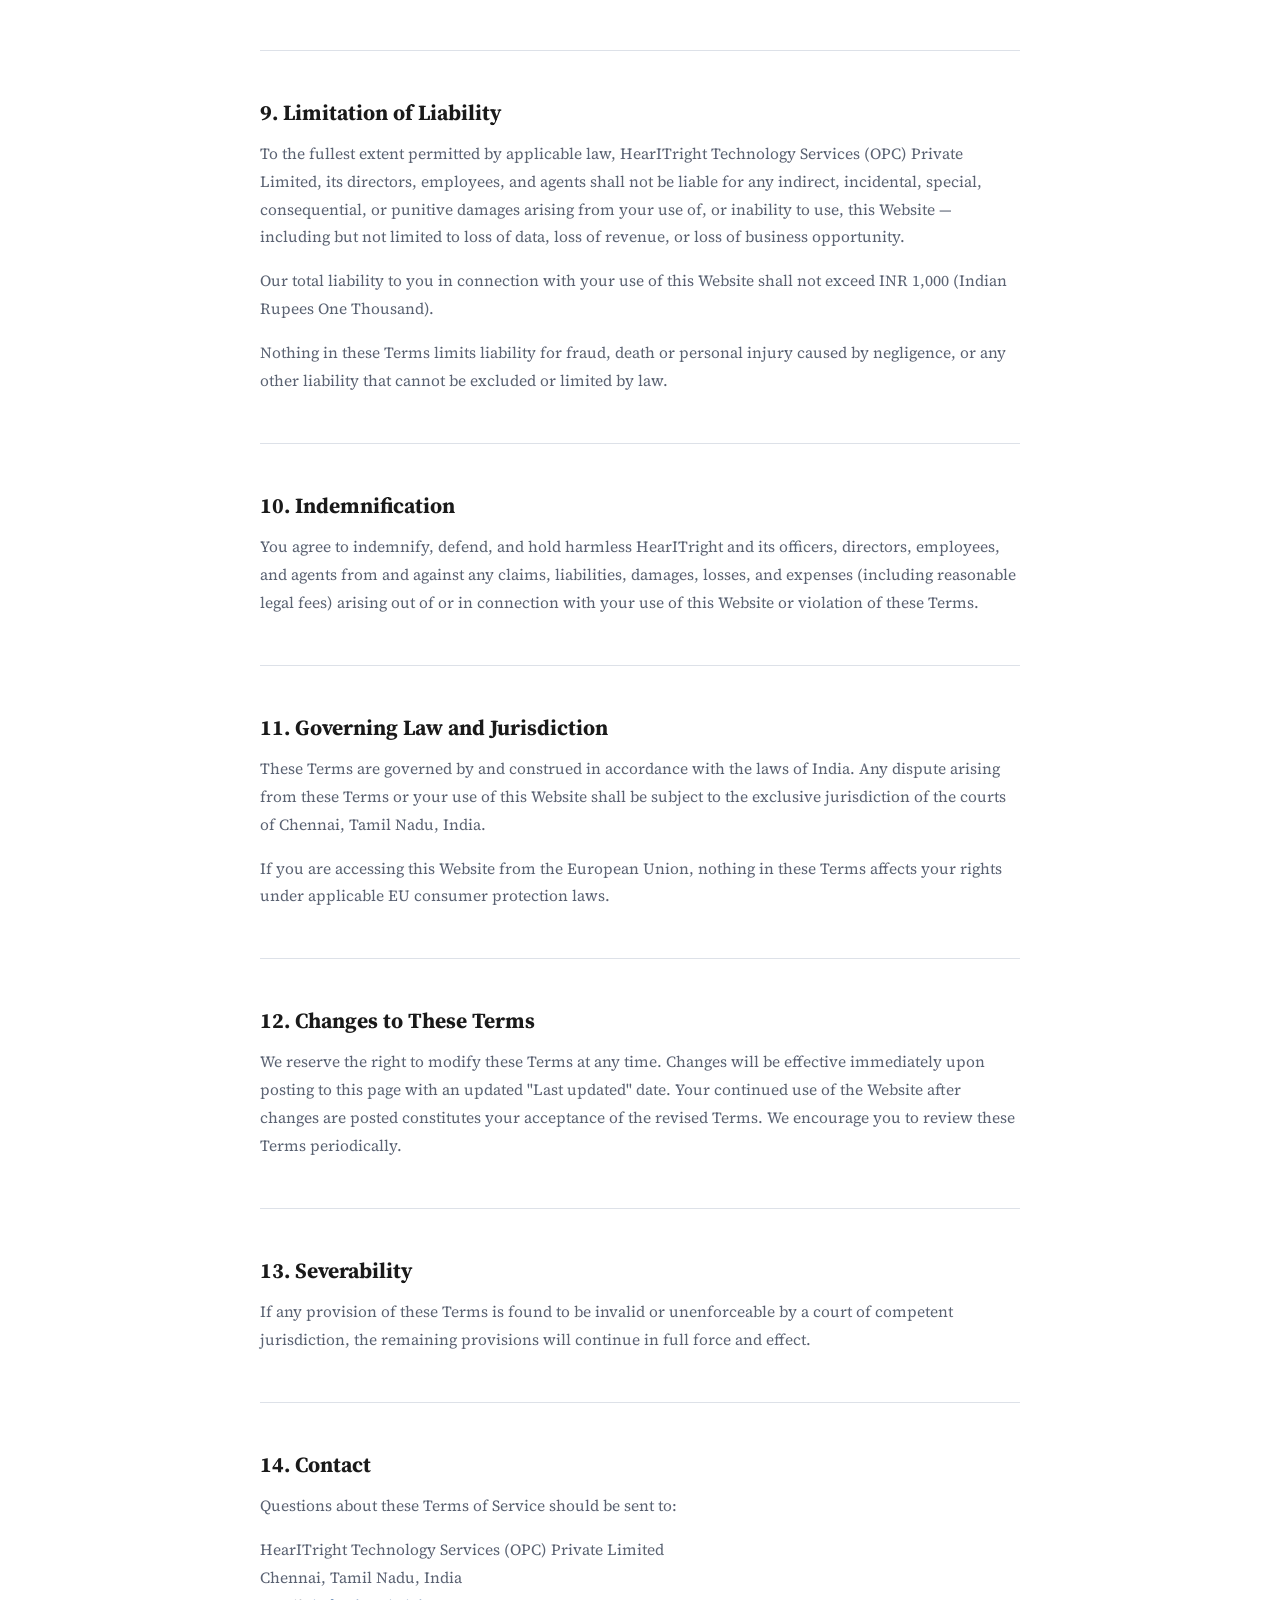
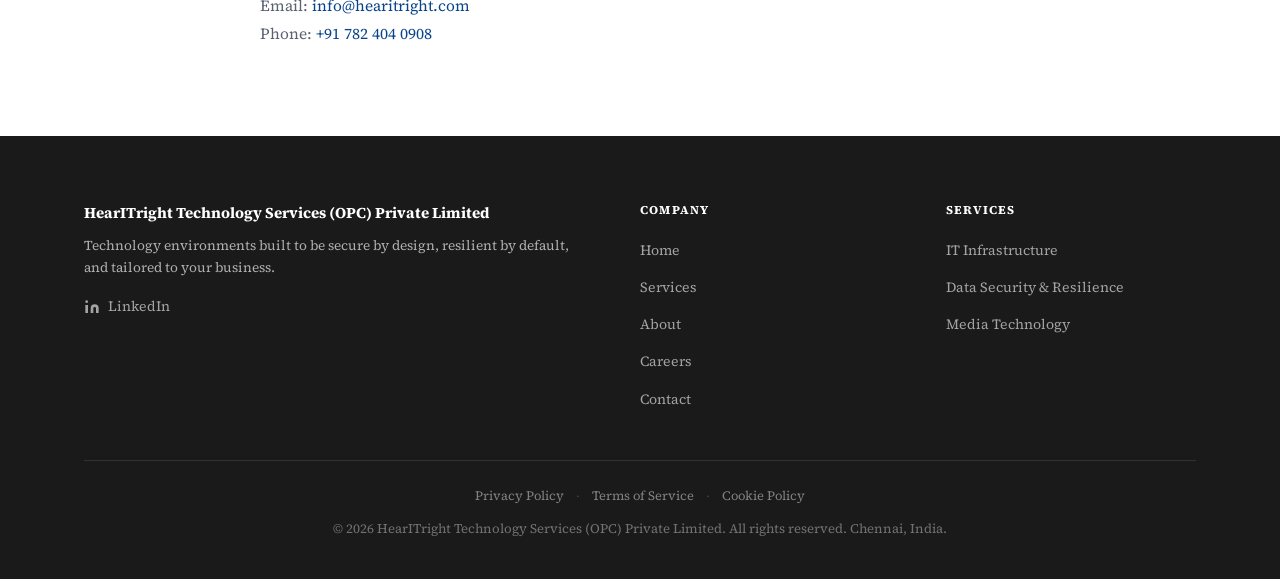
<file: terms-of-service.html>
<!DOCTYPE html>
<html lang="en">
<head>
  <meta charset="UTF-8">
  <meta name="viewport" content="width=device-width, initial-scale=1.0">
  <title>Terms of Service — HearITright Technology Services</title>
  <meta name="description" content="Terms of Service for HearITright Technology Services (OPC) Private Limited.">
  <link rel="preconnect" href="https://fonts.googleapis.com">
  <link rel="preconnect" href="https://fonts.gstatic.com" crossorigin>
  <link href="https://fonts.googleapis.com/css2?family=Source+Serif+Pro:ital,wght@0,400;0,600;0,700;1,400&display=swap" rel="stylesheet">
  <link rel="stylesheet" href="style.css">
</head>
<body>

<nav class="nav">
  <div class="container">
    <div class="nav__inner">
      <a href="index.html" class="nav__logo">
        <img src="img/logo/HearITright Logo Transparent.png" alt="HearITright Technology Services" onerror="this.style.display='none';this.nextElementSibling.style.display='block'">
        <span class="nav__logo-fallback" style="display:none">HearITright<br><span style="font-size:0.72rem;font-weight:600;letter-spacing:0.04em;color:var(--text-light)">Technology Services</span></span>
      </a>
      <button class="nav__hamburger" aria-label="Open menu" aria-expanded="false">
        <span></span><span></span><span></span>
      </button>
      <div class="nav__menu">
        <ul class="nav__links">
          <li><a href="index.html">Home</a></li>
          <li><a href="services.html">Services</a></li>
          <li><a href="about.html">About</a></li>
          <li><a href="careers.html">Careers</a></li>
          <li><a href="contact.html">Contact</a></li>
        </ul>
        <div class="nav__cta">
          <a href="contact.html" class="btn btn--primary">Let's Talk</a>
        </div>
      </div>
    </div>
  </div>
</nav>

<section class="page-hero">
  <div class="container">
    <h1>Terms of Service</h1>
    <p>The terms that govern your use of this website and our services.</p>
  </div>
</section>

<div class="container">
  <div class="policy-content">

    <p class="policy-meta">
      <strong>Effective date:</strong> 1 June 2026 &nbsp;·&nbsp;
      <strong>Last updated:</strong> 1 June 2026
    </p>

    <h2>1. Acceptance of Terms</h2>
    <p>By accessing or using the website at hearitright.com (the "<strong>Website</strong>"), you agree to be bound by these Terms of Service ("<strong>Terms</strong>"). If you do not agree with any part of these Terms, you must not use this Website.</p>
    <p>These Terms apply to all visitors, users, and anyone who accesses or uses the Website. Use of our professional services is governed by separate engagement agreements entered into between HearITright and each client.</p>

    <h2>2. About Us</h2>
    <p>This Website is operated by <strong>HearITright Technology Services (OPC) Private Limited</strong>, a company incorporated under the Companies Act 2013, with its registered office in Chennai, Tamil Nadu, India.</p>
    <p>Contact: <a href="mailto:info@hearitright.com">info@hearitright.com</a> | <a href="tel:+917824040908">+91 782 404 0908</a></p>

    <h2>3. Use of This Website</h2>
    <h3>3.1 Permitted Use</h3>
    <p>You may use this Website for lawful purposes only — specifically, to learn about our services, make an enquiry, submit a job application, or use any other features we make available from time to time. You must not use this Website in any way that is unlawful, harmful, or could damage HearITright's reputation.</p>

    <h3>3.2 Prohibited Conduct</h3>
    <p>You must not:</p>
    <ul>
      <li>Attempt to gain unauthorised access to any part of this Website or its underlying infrastructure</li>
      <li>Transmit any unsolicited commercial communications, spam, or malicious code</li>
      <li>Scrape, crawl, or harvest content from this Website without written permission</li>
      <li>Use this Website to impersonate any person or entity</li>
      <li>Engage in any conduct that interferes with or disrupts the Website or its servers</li>
    </ul>

    <h2>4. Intellectual Property</h2>
    <p>All content on this Website — including text, graphics, logos, icons, images, and the overall design — is the property of HearITright Technology Services (OPC) Private Limited or its content suppliers, and is protected under applicable intellectual property laws including the Copyright Act 1957 (India).</p>
    <p>This Website may include royalty-free images, AI-generated images, and vendor or partner logos used with permission or under applicable licence terms. These remain the property of their respective owners. No rights are transferred to you by their appearance on this Website.</p>
    <p>You may view and print pages from this Website for your own personal reference only. You must not reproduce, distribute, republish, modify, or create derivative works from any part of this Website's content without our prior written consent.</p>
    <p>The HearITright name and logo are proprietary to HearITright Technology Services (OPC) Private Limited. Nothing on this Website grants any licence to use them.</p>

    <h2>5. Enquiries and Communications</h2>
    <p>Submitting an enquiry through this Website does not create a client relationship, engagement, or contract of any kind. A binding engagement is only formed when both parties have executed a written agreement. Any information you submit through our contact form is subject to our <a href="privacy-policy.html">Privacy Policy</a>.</p>

    <h2>6. Accuracy of Information</h2>
    <p>We make reasonable efforts to ensure that the information on this Website is accurate and up to date. However, we make no warranties — express or implied — about the completeness, accuracy, reliability, or suitability of any information on this Website. Content may be changed, updated, or removed at any time without notice.</p>
    <p>The information on this Website is intended to give you a general understanding of what we do. It does not constitute formal professional advice. For advice specific to your organisation's needs, we welcome you to get in touch with us directly.</p>

    <h2>7. Third-Party Links and Services</h2>
    <p>This Website may contain links to third-party websites or embed third-party services (such as Zoho Forms for enquiry and job application forms). These are provided for convenience only. We have no control over third-party sites and are not responsible for their content, privacy practices, or availability. A link does not imply endorsement.</p>

    <h2>8. Disclaimer of Warranties</h2>
    <p>This Website is provided on an "<strong>as is</strong>" and "<strong>as available</strong>" basis. To the fullest extent permitted by law, HearITright disclaims all warranties of any kind — whether express, implied, or statutory — including but not limited to implied warranties of merchantability, fitness for a particular purpose, and non-infringement.</p>
    <p>We do not warrant that the Website will be uninterrupted, error-free, or free of viruses or other harmful components.</p>

    <h2>9. Limitation of Liability</h2>
    <p>To the fullest extent permitted by applicable law, HearITright Technology Services (OPC) Private Limited, its directors, employees, and agents shall not be liable for any indirect, incidental, special, consequential, or punitive damages arising from your use of, or inability to use, this Website — including but not limited to loss of data, loss of revenue, or loss of business opportunity.</p>
    <p>Our total liability to you in connection with your use of this Website shall not exceed INR 1,000 (Indian Rupees One Thousand).</p>
    <p>Nothing in these Terms limits liability for fraud, death or personal injury caused by negligence, or any other liability that cannot be excluded or limited by law.</p>

    <h2>10. Indemnification</h2>
    <p>You agree to indemnify, defend, and hold harmless HearITright and its officers, directors, employees, and agents from and against any claims, liabilities, damages, losses, and expenses (including reasonable legal fees) arising out of or in connection with your use of this Website or violation of these Terms.</p>

    <h2>11. Governing Law and Jurisdiction</h2>
    <p>These Terms are governed by and construed in accordance with the laws of India. Any dispute arising from these Terms or your use of this Website shall be subject to the exclusive jurisdiction of the courts of Chennai, Tamil Nadu, India.</p>
    <p>If you are accessing this Website from the European Union, nothing in these Terms affects your rights under applicable EU consumer protection laws.</p>

    <h2>12. Changes to These Terms</h2>
    <p>We reserve the right to modify these Terms at any time. Changes will be effective immediately upon posting to this page with an updated "Last updated" date. Your continued use of the Website after changes are posted constitutes your acceptance of the revised Terms. We encourage you to review these Terms periodically.</p>

    <h2>13. Severability</h2>
    <p>If any provision of these Terms is found to be invalid or unenforceable by a court of competent jurisdiction, the remaining provisions will continue in full force and effect.</p>

    <h2>14. Contact</h2>
    <p>Questions about these Terms of Service should be sent to:</p>
    <p>
      HearITright Technology Services (OPC) Private Limited<br>
      Chennai, Tamil Nadu, India<br>
      Email: <a href="mailto:info@hearitright.com">info@hearitright.com</a><br>
      Phone: <a href="tel:+917824040908">+91 782 404 0908</a>
    </p>

  </div>
</div>

<footer class="footer">
  <div class="container">
    <div class="footer__inner">
      <div class="footer__brand">
        <p class="footer__brand-name">HearITright Technology Services (OPC) Private Limited</p>
        <p class="footer__tagline">Technology environments built to be secure by design, resilient by default, and tailored to your business.</p>
        <div class="footer__social">
          <a href="https://www.linkedin.com/company/hearitright-tech/" target="_blank" rel="noopener noreferrer" class="footer__social-link">
            <svg width="16" height="16" viewBox="0 0 24 24" fill="currentColor" aria-hidden="true"><path d="M16 8a6 6 0 0 1 6 6v7h-4v-7a2 2 0 0 0-2-2 2 2 0 0 0-2 2v7h-4v-7a6 6 0 0 1 6-6z"/><rect x="2" y="9" width="4" height="12"/><circle cx="4" cy="4" r="2"/></svg>
            LinkedIn
          </a>
        </div>
      </div>
      <div>
        <p class="footer__heading">Company</p>
        <ul class="footer__links">
          <li><a href="index.html">Home</a></li>
          <li><a href="services.html">Services</a></li>
          <li><a href="about.html">About</a></li>
          <li><a href="careers.html">Careers</a></li>
          <li><a href="contact.html">Contact</a></li>
        </ul>
      </div>
      <div>
        <p class="footer__heading">Services</p>
        <ul class="footer__links">
          <li><a href="services.html#it-infrastructure">IT Infrastructure</a></li>
          <li><a href="services.html#data-security">Data Security &amp; Resilience</a></li>
          <li><a href="services.html#media-technology">Media Technology</a></li>
        </ul>
      </div>
    </div>
    <div class="footer__bottom">
      <div class="footer__legal">
        <a href="privacy-policy.html">Privacy Policy</a>
        <span class="footer__legal-sep" aria-hidden="true">·</span>
        <a href="terms-of-service.html">Terms of Service</a>
        <span class="footer__legal-sep" aria-hidden="true">·</span>
        <a href="cookie-policy.html">Cookie Policy</a>
      </div>
      &copy; 2026 HearITright Technology Services (OPC) Private Limited. All rights reserved. Chennai, India.
    </div>
  </div>
</footer>

<script src="script.js"></script>
<script>window.$zoho=window.$zoho || {};$zoho.salesiq=$zoho.salesiq||{ready:function(){}}</script>
<script id="zsiqscript" src="https://salesiq.zohopublic.in/widget?wc=siq4767d61b8ba6824e5a97a847b30c55812840582b488960f0101e4394f3585773e965954f23e4676588dfcbbad89b7d7a" defer></script>
</body>
</html>
</file>
<file: style.css>
/* ============================================================
   HearITright Technology Services — Main Stylesheet
   ============================================================ */

/* Google Fonts loaded in each HTML file */

/* ---- Variables ---- */
:root {
  --primary: #09448a;
  --secondary: #047ec0;
  --bg: #f8f9fa;
  --bg-alt: #f4f6f8;
  --text: #1a1a1a;
  --text-light: #5a6272;
  --white: #ffffff;
  --dark: #1a1a1a;
  --border: #dde1e8;
  --radius: 6px;
}

/* ---- Reset ---- */
*,
*::before,
*::after {
  box-sizing: border-box;
  margin: 0;
  padding: 0;
}
html {
  scroll-behavior: smooth;
}
body {
  font-family: "Source Serif Pro", Georgia, "Times New Roman", serif;
  color: var(--text);
  background: var(--white);
  line-height: 1.7;
  font-size: 1rem;
}
img {
  max-width: 100%;
  display: block;
}
a {
  color: var(--primary);
  text-decoration: none;
}
a:hover {
  text-decoration: underline;
}
ul {
  list-style: none;
}

/* ---- Typography ---- */
h1 {
  font-size: clamp(2rem, 4.5vw, 3.2rem);
  font-weight: 700;
  line-height: 1.15;
}
h2 {
  font-size: clamp(1.6rem, 3vw, 2.25rem);
  font-weight: 700;
  line-height: 1.25;
}
h3 {
  font-size: 1.15rem;
  font-weight: 700;
  line-height: 1.4;
}
h4 {
  font-size: 1rem;
  font-weight: 700;
}
p {
  margin-bottom: 1rem;
}
p:last-child {
  margin-bottom: 0;
}

/* ---- Layout ---- */
.container {
  max-width: 1160px;
  margin: 0 auto;
  padding: 0 24px;
}
.section {
  padding: 88px 0;
}
.section--alt {
  background: var(--bg-alt);
}

/* ---- Buttons ---- */
.btn {
  display: inline-block;
  padding: 13px 28px;
  border-radius: var(--radius);
  font-family: "Source Serif Pro", Georgia, serif;
  font-size: 0.95rem;
  font-weight: 700;
  cursor: pointer;
  transition:
    opacity 0.18s ease,
    transform 0.18s ease,
    background 0.18s ease,
    color 0.18s ease;
  border: 2px solid transparent;
  text-decoration: none;
  line-height: 1;
}
.btn:hover {
  text-decoration: none;
}
.btn--primary {
  background: var(--primary);
  color: var(--white);
  border-color: var(--primary);
}
.btn--primary:hover {
  opacity: 0.86;
  transform: translateY(-1px);
}
.btn--white {
  background: var(--white);
  color: var(--primary);
  border-color: var(--white);
}
.btn--white:hover {
  opacity: 0.9;
  transform: translateY(-1px);
}
.btn--outline-white {
  background: transparent;
  color: var(--white);
  border-color: var(--white);
}
.btn--outline-white:hover {
  background: var(--white);
  color: var(--primary);
}

/* ---- Navigation ---- */
.nav {
  position: sticky;
  top: 0;
  z-index: 200;
  background: var(--white);
  border-bottom: 1px solid var(--border);
}
.nav__inner {
  display: flex;
  align-items: center;
  justify-content: space-between;
  height: 115px;
}
.nav__logo {
  display: flex;
  align-items: center;
}
.nav__logo img {
  height: 40px;
  width: auto;
}
.nav__logo-fallback {
  font-size: 1.2rem;
  font-weight: 700;
  color: var(--primary);
  letter-spacing: -0.02em;
  line-height: 1.2;
}
.nav__logo img {
  height: 115px;
}
.nav__menu {
  display: flex;
  align-items: center;
  gap: 36px;
}
.nav__links {
  display: flex;
  align-items: center;
  gap: 28px;
}
.nav__links a {
  font-size: 0.92rem;
  font-weight: 500;
  color: var(--text);
  transition: color 0.18s;
  padding-bottom: 2px;
}
.nav__links a:hover {
  color: var(--primary);
  text-decoration: none;
}
.nav__links a.active {
  color: var(--primary);
  font-weight: 700;
  border-bottom: 2px solid var(--primary);
}
.nav__hamburger {
  display: none;
  flex-direction: column;
  gap: 5px;
  background: none;
  border: none;
  cursor: pointer;
  padding: 6px 4px;
}
.nav__hamburger span {
  display: block;
  width: 22px;
  height: 2px;
  background: var(--text);
  border-radius: 2px;
  transition:
    transform 0.28s ease,
    opacity 0.28s ease;
}
.nav__hamburger[aria-expanded="true"] span:nth-child(1) {
  transform: translateY(7px) rotate(45deg);
}
.nav__hamburger[aria-expanded="true"] span:nth-child(2) {
  opacity: 0;
}
.nav__hamburger[aria-expanded="true"] span:nth-child(3) {
  transform: translateY(-7px) rotate(-45deg);
}

@media (max-width: 820px) {
  .nav__hamburger {
    display: flex;
  }
  .nav__menu {
    display: none;
    position: absolute;
    top: 68px;
    left: 0;
    right: 0;
    background: var(--white);
    border-bottom: 1px solid var(--border);
    padding: 20px 24px 28px;
    flex-direction: column;
    align-items: flex-start;
    gap: 0;
    box-shadow: 0 8px 32px rgba(0, 0, 0, 0.08);
  }
  .nav__menu.open {
    display: flex;
  }
  .nav__links {
    flex-direction: column;
    align-items: flex-start;
    gap: 0;
    width: 100%;
  }
  .nav__links li {
    width: 100%;
    border-bottom: 1px solid var(--border);
  }
  .nav__links a {
    display: block;
    padding: 14px 0;
    font-size: 1rem;
  }
  .nav__links a.active {
    border-bottom: none;
    border-left: 3px solid var(--primary);
    padding-left: 12px;
  }
  .nav__cta {
    margin-top: 20px;
    width: 100%;
  }
  .nav__cta .btn {
    display: block;
    text-align: center;
  }
}

/* ---- Page Hero ---- */
.page-hero {
  background: var(--primary);
  color: var(--white);
  padding: 80px 0 72px;
  text-align: center;
}
.page-hero h1 {
  color: var(--white);
  margin-bottom: 16px;
}
.page-hero p {
  font-size: 1.1rem;
  color: rgba(255, 255, 255, 0.8);
  max-width: 800px;
  margin: 0 auto;
}

/* ---- Footer ---- */
.footer {
  background: var(--dark);
  color: rgba(255, 255, 255, 0.65);
  padding: 64px 0 40px;
}
.footer__inner {
  display: grid;
  grid-template-columns: 2fr 1fr 1fr;
  gap: 56px;
  margin-bottom: 48px;
}
.footer__brand-name {
  font-size: 0.95rem;
  font-weight: 700;
  color: var(--white);
  margin-bottom: 10px;
}
.footer__tagline {
  font-size: 0.85rem;
  line-height: 1.6;
}
.footer__heading {
  font-size: 0.75rem;
  font-weight: 700;
  text-transform: uppercase;
  letter-spacing: 0.1em;
  color: var(--white);
  margin-bottom: 16px;
}
.footer__links {
  display: flex;
  flex-direction: column;
  gap: 10px;
}
.footer__links a {
  color: rgba(255, 255, 255, 0.6);
  font-size: 0.88rem;
  transition: color 0.18s;
}
.footer__links a:hover {
  color: var(--white);
  text-decoration: none;
}
.footer__bottom {
  border-top: 1px solid rgba(255, 255, 255, 0.1);
  padding-top: 24px;
  font-size: 0.82rem;
  color: rgba(255, 255, 255, 0.38);
  text-align: center;
}

@media (max-width: 820px) {
  .footer__inner {
    grid-template-columns: 1fr;
    gap: 36px;
  }
}

/* ---- Index Hero ---- */
.hero {
  background: var(--bg);
  padding: 100px 0 96px;
}
.hero__inner {
  display: grid;
  grid-template-columns: 1fr 1fr;
  gap: 72px;
  align-items: center;
}
.hero__eyebrow {
  display: inline-block;
  font-size: 0.78rem;
  font-weight: 700;
  text-transform: uppercase;
  letter-spacing: 0.12em;
  color: var(--secondary);
  margin-bottom: 16px;
}
.hero__headline {
  margin-bottom: 24px;
}
.hero__subhead {
  font-size: 1.1rem;
  color: var(--text-light);
  margin-bottom: 36px;
  line-height: 1.75;
}
.hero__image {
  background: linear-gradient(135deg, #060f1c 0%, #0c2244 55%, #0a3870 100%);
  border-radius: 12px;
  aspect-ratio: 5/4;
  display: flex;
  align-items: center;
  justify-content: center;
  overflow: hidden;
  position: relative;
}
.hero__image::after {
  content: "";
  position: absolute;
  inset: 0;
  background:
    radial-gradient(
      ellipse at 25% 60%,
      rgba(4, 126, 192, 0.28) 0%,
      transparent 55%
    ),
    radial-gradient(
      ellipse at 75% 25%,
      rgba(9, 68, 138, 0.35) 0%,
      transparent 50%
    );
}
.hero__image-inner {
  position: relative;
  z-index: 1;
  display: flex;
  flex-direction: column;
  align-items: center;
  gap: 18px;
}
.hero__image-grid {
  display: grid;
  grid-template-columns: repeat(4, 1fr);
  gap: 8px;
}
.hero__image-dot {
  width: 8px;
  height: 8px;
  border-radius: 50%;
  background: rgba(4, 126, 192, 0.5);
}
.hero__image-dot:nth-child(3n) {
  background: rgba(255, 255, 255, 0.15);
}
.hero__image-dot:nth-child(5n) {
  background: rgba(4, 126, 192, 0.8);
}
.hero__image-line {
  width: 120px;
  height: 1px;
  background: linear-gradient(
    90deg,
    transparent,
    rgba(4, 126, 192, 0.7),
    transparent
  );
}

@media (max-width: 820px) {
  .hero {
    padding: 64px 0 56px;
  }
  .hero__inner {
    grid-template-columns: 1fr;
    gap: 48px;
  }
  .hero__image {
    aspect-ratio: 16/9;
  }
}

/* ---- Pillars ---- */
.pillars__grid {
  display: grid;
  grid-template-columns: repeat(3, 1fr);
  gap: 36px;
}
.pillars__icon {
  width: 44px;
  height: 44px;
  color: var(--primary);
  margin-bottom: 20px;
}
.pillars__item h3 {
  margin-bottom: 10px;
}
.pillars__item p {
  font-size: 0.93rem;
  color: var(--text-light);
  margin-bottom: 18px;
  line-height: 1.7;
}
.learn-more {
  font-size: 0.88rem;
  font-weight: 700;
  color: var(--secondary);
  display: inline-flex;
  align-items: center;
  gap: 5px;
  transition: gap 0.2s;
}
.learn-more:hover {
  gap: 9px;
  text-decoration: none;
}

@media (max-width: 820px) {
  .pillars__grid {
    grid-template-columns: 1fr;
    gap: 40px;
  }
}
@media (max-width: 1024px) and (min-width: 821px) {
  .pillars__grid {
    grid-template-columns: 1fr 1fr;
  }
}

/* ---- Why ---- */
.why__grid {
  display: grid;
  grid-template-columns: 1fr 1fr;
  gap: 40px 56px;
}
.why__item {
  display: flex;
  gap: 20px;
  align-items: flex-start;
}
.why__icon {
  width: 40px;
  height: 40px;
  color: var(--primary);
  flex-shrink: 0;
  margin-top: 3px;
}
.why__item h3 {
  margin-bottom: 8px;
}
.why__item p {
  font-size: 0.93rem;
  color: var(--text-light);
}

@media (max-width: 640px) {
  .why__grid {
    grid-template-columns: 1fr;
    gap: 32px;
  }
}

/* ---- Partners ---- */
.partners__sub {
  font-size: 0.93rem;
  color: var(--text-light);
  margin-top: 8px;
  margin-bottom: 36px;
}
.partners__row {
  display: flex;
  flex-wrap: wrap;
  gap: 12px;
  justify-content: center;
}
.partner-badge {
  padding: 11px 22px;
  border: 1px solid var(--border);
  border-radius: var(--radius);
  font-weight: 700;
  font-size: 0.88rem;
  color: var(--text-light);
  background: var(--white);
  transition:
    border-color 0.18s,
    color 0.18s;
}
.partner-badge:hover {
  border-color: var(--primary);
  color: var(--primary);
}

/* ---- Stats ---- */
.stats {
  display: flex;
  justify-content: center;
  gap: 80px;
  flex-wrap: wrap;
  margin-bottom: 28px;
}
.stat {
  text-align: center;
}
.stat__number {
  font-size: 3.2rem;
  font-weight: 700;
  color: var(--primary);
  line-height: 1;
}
.stat__label {
  font-size: 0.9rem;
  color: var(--text-light);
  margin-top: 8px;
}
.stats__note {
  text-align: center;
  color: var(--text-light);
  font-size: 0.95rem;
}

@media (max-width: 600px) {
  .stats {
    gap: 40px;
  }
}

/* ---- CTA Strip ---- */
.cta-strip {
  background: var(--primary);
  padding: 80px 0;
  text-align: center;
}
.cta-strip h2 {
  color: var(--white);
  margin-bottom: 36px;
  max-width: 620px;
  margin-left: auto;
  margin-right: auto;
}

/* ---- Section headings shared ---- */
.section__label {
  display: inline-block;
  font-size: 0.75rem;
  font-weight: 700;
  text-transform: uppercase;
  letter-spacing: 0.13em;
  color: var(--secondary);
  margin-bottom: 12px;
}
.section__heading {
  margin-bottom: 12px;
}
.section__subheading {
  font-size: 1.05rem;
  color: var(--text-light);
  max-width: 600px;
  margin-bottom: 52px;
}
.section__subheading--center {
  text-align: center;
  margin-left: auto;
  margin-right: auto;
}

/* ---- Cards ---- */
.card {
  background: var(--white);
  border: 1px solid var(--border);
  border-radius: var(--radius);
  padding: 28px;
  transition:
    box-shadow 0.2s,
    transform 0.2s;
}
.card:hover {
  box-shadow: 0 6px 28px rgba(9, 68, 138, 0.09);
  transform: translateY(-2px);
}
.card h3 {
  margin-bottom: 10px;
  color: var(--primary);
  font-size: 1.05rem;
}
.card p {
  font-size: 0.9rem;
  color: var(--text-light);
  line-height: 1.65;
}

/* ---- Services Page ---- */
.services-section {
  padding: 72px 0;
  border-top: 1px solid var(--border);
}
.services-section:first-of-type {
  border-top: none;
}
.services-section__intro {
  max-width: 680px;
  margin-bottom: 48px;
}
.services-section__intro h2 {
  margin-bottom: 14px;
}
.services-section__intro p {
  color: var(--text-light);
  font-size: 0.97rem;
  line-height: 1.75;
}
.services-cards {
  display: grid;
  grid-template-columns: repeat(3, 1fr);
  gap: 24px;
}
.services-subsection {
  margin-top: 52px;
}
.services-subsection__label {
  font-size: 0.78rem;
  font-weight: 700;
  text-transform: uppercase;
  letter-spacing: 0.1em;
  color: var(--text-light);
  padding-bottom: 12px;
  border-bottom: 1px solid var(--border);
  margin-bottom: 24px;
}

@media (max-width: 1024px) {
  .services-cards {
    grid-template-columns: repeat(2, 1fr);
  }
}
@media (max-width: 640px) {
  .services-cards {
    grid-template-columns: 1fr;
  }
}

/* ---- About Page ---- */
.story-text {
  max-width: 740px;
}
.story-text h2 {
  margin-bottom: 24px;
}
.story-text p {
  font-size: 1.05rem;
  color: var(--text-light);
  line-height: 1.8;
}

.vm-grid {
  display: grid;
  grid-template-columns: 1fr 1fr;
  gap: 28px;
}
.vm-card {
  background: var(--white);
  border: 1px solid var(--border);
  border-radius: var(--radius);
  padding: 36px;
}
.vm-card__label {
  font-size: 0.72rem;
  font-weight: 700;
  text-transform: uppercase;
  letter-spacing: 0.13em;
  color: var(--secondary);
  margin-bottom: 12px;
}
.vm-card p {
  font-size: 1rem;
  line-height: 1.65;
}

.values-grid {
  display: grid;
  grid-template-columns: 1fr 1fr;
  gap: 40px 56px;
}
.value-item {
  display: flex;
  gap: 20px;
  align-items: flex-start;
}
.value-icon {
  width: 40px;
  height: 40px;
  color: var(--primary);
  flex-shrink: 0;
}
.value-item h3 {
  margin-bottom: 8px;
}
.value-item p {
  font-size: 0.92rem;
  color: var(--text-light);
}

.founder-grid {
  display: grid;
  grid-template-columns: 1fr 2.5fr;
  gap: 64px;
  align-items: start;
}
.founder-photo {
  aspect-ratio: 3/4;
  background: var(--bg-alt);
  border-radius: 8px;
  border: 1px solid var(--border);
  display: flex;
  align-items: center;
  justify-content: center;
  color: var(--text-light);
  font-size: 0.82rem;
  text-align: center;
  padding: 20px;
}
.founder-content__name {
  font-size: 1.5rem;
  font-weight: 700;
  margin-bottom: 4px;
}
.founder-content__title {
  font-size: 0.93rem;
  font-weight: 700;
  color: var(--secondary);
  margin-bottom: 24px;
}
.founder-content p {
  font-size: 0.97rem;
  color: var(--text-light);
  line-height: 1.8;
}

.team-divider {
  border: none;
  border-top: 1px solid var(--border);
  margin: 56px 0;
}

.testimonial-card {
  background: var(--white);
  border: 1px solid var(--border);
  border-radius: var(--radius);
  padding: 36px;
  text-align: center;
  color: var(--text-light);
  font-style: italic;
  font-size: 0.92rem;
}

@media (max-width: 820px) {
  .vm-grid,
  .values-grid {
    grid-template-columns: 1fr;
  }
  .founder-grid {
    grid-template-columns: 1fr;
    gap: 36px;
  }
}

/* ---- Careers Page ---- */
.culture-text {
  max-width: 720px;
}
.culture-text p {
  font-size: 1rem;
  color: var(--text-light);
  line-height: 1.8;
}

.look-for-grid {
  display: grid;
  grid-template-columns: 1fr 1fr;
  gap: 36px 56px;
}
.look-for-item {
  display: flex;
  gap: 20px;
  align-items: flex-start;
}
.look-for-icon {
  width: 40px;
  height: 40px;
  color: var(--primary);
  flex-shrink: 0;
}
.look-for-item h3 {
  margin-bottom: 8px;
}
.look-for-item p {
  font-size: 0.92rem;
  color: var(--text-light);
}

.practice-grid {
  display: grid;
  grid-template-columns: repeat(3, 1fr);
  gap: 20px;
}
.practice-card {
  background: var(--white);
  border: 1px solid var(--border);
  border-radius: var(--radius);
  padding: 22px 28px;
  font-weight: 700;
  font-size: 0.97rem;
  color: var(--primary);
  transition:
    background 0.18s,
    color 0.18s,
    border-color 0.18s;
}
.practice-card:hover {
  background: var(--primary);
  color: var(--white);
  border-color: var(--primary);
}

.practice-note {
  margin-top: 20px;
  font-size: 0.85rem;
  color: var(--text-light);
}

.form-placeholder {
  background: var(--bg-alt);
  border: 2px dashed var(--border);
  border-radius: var(--radius);
  padding: 56px 36px;
  text-align: center;
  color: var(--text-light);
  font-size: 0.9rem;
}
.form-placeholder strong {
  display: block;
  margin-bottom: 8px;
  color: var(--text);
}

@media (max-width: 820px) {
  .look-for-grid {
    grid-template-columns: 1fr;
  }
  .practice-grid {
    grid-template-columns: 1fr 1fr;
  }
}
@media (max-width: 480px) {
  .practice-grid {
    grid-template-columns: 1fr;
  }
}

/* ---- Contact Page ---- */
.contact-grid {
  display: grid;
  grid-template-columns: 1fr 2fr;
  gap: 72px;
  align-items: start;
}
.contact-detail {
  display: flex;
  gap: 16px;
  align-items: flex-start;
  margin-bottom: 32px;
}
.contact-detail:last-child {
  margin-bottom: 0;
}
.contact-detail__icon {
  width: 22px;
  height: 22px;
  color: var(--primary);
  flex-shrink: 0;
  margin-top: 3px;
}
.contact-detail__label {
  font-size: 0.72rem;
  font-weight: 700;
  text-transform: uppercase;
  letter-spacing: 0.1em;
  color: var(--text-light);
  margin-bottom: 4px;
}
.contact-detail__value {
  font-size: 0.97rem;
  color: var(--text);
}
.contact-detail__value a {
  color: var(--primary);
}

.form {
  display: flex;
  flex-direction: column;
  gap: 20px;
}
.form__row {
  display: grid;
  grid-template-columns: 1fr 1fr;
  gap: 20px;
}
.form__group {
  display: flex;
  flex-direction: column;
  gap: 7px;
}
.form__group label {
  font-size: 0.8rem;
  font-weight: 700;
  color: var(--text);
  letter-spacing: 0.03em;
}
.form__group input,
.form__group select,
.form__group textarea {
  font-family: "Source Serif Pro", Georgia, serif;
  font-size: 0.97rem;
  padding: 12px 14px;
  border: 1px solid var(--border);
  border-radius: var(--radius);
  background: var(--white);
  color: var(--text);
  width: 100%;
  transition:
    border-color 0.18s,
    box-shadow 0.18s;
  -webkit-appearance: none;
  appearance: none;
}
.form__group input:focus,
.form__group select:focus,
.form__group textarea:focus {
  outline: none;
  border-color: var(--primary);
  box-shadow: 0 0 0 3px rgba(9, 68, 138, 0.1);
}
.form__group textarea {
  resize: vertical;
  min-height: 128px;
}
.form__select-wrap {
  position: relative;
}
.form__select-wrap::after {
  content: "";
  position: absolute;
  right: 14px;
  top: 50%;
  transform: translateY(-50%);
  width: 0;
  height: 0;
  border-left: 5px solid transparent;
  border-right: 5px solid transparent;
  border-top: 5px solid var(--text-light);
  pointer-events: none;
}
.form__note {
  font-size: 0.82rem;
  color: var(--text-light);
  margin-top: 4px;
}
.form__success {
  display: none;
  background: #e8f4f0;
  border: 1px solid #a8d5c2;
  color: #1a5c40;
  padding: 16px 20px;
  border-radius: var(--radius);
  font-size: 0.95rem;
}
.form__success.visible {
  display: block;
}

@media (max-width: 820px) {
  .contact-grid {
    grid-template-columns: 1fr;
    gap: 48px;
  }
  .form__row {
    grid-template-columns: 1fr;
  }
}

/* ---- Team Grid ---- */
.team-grid {
  display: grid;
  grid-template-columns: repeat(3, 1fr);
  gap: 28px;
}
.team-card {
  background: var(--white);
  border: 1px solid var(--border);
  border-radius: var(--radius);
  overflow: hidden;
  transition:
    box-shadow 0.2s,
    transform 0.2s;
}
.team-card:hover {
  box-shadow: 0 6px 28px rgba(9, 68, 138, 0.09);
  transform: translateY(-2px);
}
.team-card__photo {
  aspect-ratio: 4/3;
  overflow: hidden;
  background: var(--bg-alt);
  position: relative;
}
.team-card__photo img {
  width: 100%;
  height: 100%;
  object-fit: cover;
  object-position: top center;
  display: block;
}
.team-card__photo-placeholder {
  position: absolute;
  inset: 0;
  display: flex;
  flex-direction: column;
  align-items: center;
  justify-content: center;
  gap: 10px;
  color: var(--text-light);
  font-size: 0.8rem;
}
.team-card__photo-placeholder svg {
  opacity: 0.35;
}
.team-card__info {
  padding: 20px 24px 24px;
}
.team-card__name {
  font-size: 1.05rem;
  font-weight: 700;
  margin-bottom: 3px;
  color: var(--text);
}
.team-card__role {
  font-size: 0.75rem;
  font-weight: 700;
  text-transform: uppercase;
  letter-spacing: 0.1em;
  color: var(--secondary);
  margin-bottom: 10px;
}
.team-card__bio {
  font-size: 0.88rem;
  color: var(--text-light);
  line-height: 1.65;
  margin-bottom: 0;
}
.team-card--placeholder .team-card__name {
  color: var(--text-light);
  font-weight: 600;
}
.team-card--placeholder .team-card__role {
  color: var(--border);
}

@media (max-width: 1024px) {
  .team-grid {
    grid-template-columns: repeat(2, 1fr);
  }
}
@media (max-width: 560px) {
  .team-grid {
    grid-template-columns: 1fr;
  }
}

/* ---- Testimonials grid ---- */
.testimonials-grid {
  display: grid;
  grid-template-columns: repeat(3, 1fr);
  gap: 24px;
}
@media (max-width: 820px) {
  .testimonials-grid {
    grid-template-columns: 1fr;
  }
}
@media (max-width: 1024px) and (min-width: 821px) {
  .testimonials-grid {
    grid-template-columns: 1fr 1fr;
  }
}

/* ---- Cookie Consent Banner ---- */
.cookie-banner {
  position: fixed;
  bottom: 24px;
  left: 24px;
  z-index: 9999;
  max-width: 336px;
  background: rgba(8, 16, 30, 0.88);
  backdrop-filter: blur(14px);
  -webkit-backdrop-filter: blur(14px);
  border: 1px solid rgba(255, 255, 255, 0.1);
  border-radius: 10px;
  padding: 20px 20px 18px;
  color: rgba(255, 255, 255, 0.82);
  font-family: "Source Serif Pro", Georgia, serif;
  box-shadow: 0 8px 40px rgba(0, 0, 0, 0.45);
  opacity: 0;
  transform: translateY(16px);
  transition:
    opacity 0.36s ease,
    transform 0.36s ease;
  pointer-events: none;
}
.cookie-banner.visible {
  opacity: 1;
  transform: none;
  pointer-events: auto;
}
.cookie-banner.hiding {
  opacity: 0;
  transform: translateY(16px);
  pointer-events: none;
}
.cookie-banner__title {
  font-size: 0.9rem;
  font-weight: 700;
  color: #fff;
  margin-bottom: 6px;
}
.cookie-banner__text {
  font-size: 0.8rem;
  line-height: 1.65;
  color: rgba(255, 255, 255, 0.65);
  margin-bottom: 16px;
}
.cookie-banner__text a {
  color: rgba(255, 255, 255, 0.85);
  text-decoration: underline;
}
.cookie-banner__text a:hover {
  color: #fff;
}
.cookie-banner__actions {
  display: flex;
  gap: 8px;
}
.cookie-banner__accept {
  flex: 1;
  background: var(--primary);
  color: #fff;
  border: none;
  padding: 9px 14px;
  border-radius: 4px;
  font-family: "Source Serif Pro", Georgia, serif;
  font-size: 0.8rem;
  font-weight: 700;
  cursor: pointer;
  transition: opacity 0.18s;
}
.cookie-banner__accept:hover {
  opacity: 0.84;
}
.cookie-banner__decline {
  flex: 1;
  background: transparent;
  color: rgba(255, 255, 255, 0.5);
  border: 1px solid rgba(255, 255, 255, 0.18);
  padding: 9px 14px;
  border-radius: 4px;
  font-family: "Source Serif Pro", Georgia, serif;
  font-size: 0.8rem;
  cursor: pointer;
  transition:
    color 0.18s,
    border-color 0.18s;
}
.cookie-banner__decline:hover {
  color: #fff;
  border-color: rgba(255, 255, 255, 0.45);
}

@media (max-width: 480px) {
  .cookie-banner {
    left: 12px;
    right: 12px;
    max-width: none;
    bottom: 12px;
  }
}
@media (prefers-reduced-motion: reduce) {
  .cookie-banner {
    transition: opacity 0.18s;
    transform: none;
  }
  .cookie-banner.hiding {
    transform: none;
  }
}

/* ---- Scroll Reveal ---- */
@media (prefers-reduced-motion: no-preference) {
  .reveal {
    opacity: 0;
    transform: translateY(18px);
    transition:
      opacity 0.52s ease,
      transform 0.52s ease;
  }
  .reveal.visible {
    opacity: 1;
    transform: none;
  }
  .reveal-delay-1 {
    transition-delay: 0.08s;
  }
  .reveal-delay-2 {
    transition-delay: 0.16s;
  }
  .reveal-delay-3 {
    transition-delay: 0.24s;
  }
}

/* ---- Footer social + legal ---- */
.footer__social {
  margin-top: 16px;
}
.footer__social-link {
  display: inline-flex;
  align-items: center;
  gap: 8px;
  color: rgba(255, 255, 255, 0.6);
  font-size: 0.88rem;
  transition: color 0.18s;
}
.footer__social-link:hover {
  color: var(--white);
  text-decoration: none;
}
.footer__legal {
  display: flex;
  flex-wrap: wrap;
  justify-content: center;
  align-items: center;
  gap: 6px 12px;
  margin-bottom: 10px;
}
.footer__legal a {
  color: rgba(255, 255, 255, 0.45);
  font-size: 0.8rem;
  transition: color 0.18s;
}
.footer__legal a:hover {
  color: rgba(255, 255, 255, 0.8);
  text-decoration: none;
}
.footer__legal-sep {
  color: rgba(255, 255, 255, 0.2);
  font-size: 0.75rem;
}

/* ---- Policy pages ---- */
.policy-content {
  max-width: 760px;
  margin: 0 auto;
  padding: 72px 0 88px;
}
.policy-content h2 {
  font-size: 1.35rem;
  margin-top: 48px;
  margin-bottom: 14px;
  padding-top: 48px;
  border-top: 1px solid var(--border);
}
.policy-content h2:first-of-type {
  margin-top: 0;
  padding-top: 0;
  border-top: none;
}
.policy-content h3 {
  font-size: 1.05rem;
  margin-top: 28px;
  margin-bottom: 10px;
  color: var(--primary);
}
.policy-content p {
  font-size: 0.97rem;
  color: var(--text-light);
  line-height: 1.8;
}
.policy-content ul {
  padding-left: 20px;
  margin-bottom: 1rem;
  list-style: disc;
}
.policy-content ul li {
  font-size: 0.97rem;
  color: var(--text-light);
  line-height: 1.8;
  margin-bottom: 4px;
}
.policy-content a {
  color: var(--primary);
}
.policy-meta {
  font-size: 0.82rem;
  color: var(--text-light);
  margin-bottom: 40px;
  padding-bottom: 32px;
  border-bottom: 1px solid var(--border);
}
.policy-meta strong {
  color: var(--text);
}

/* ---- Zoho Form Wrapper ---- */
.zoho-form-wrap iframe {
  width: 100%;
  min-height: 600px;
  border: none;
  border-radius: var(--radius);
}

/* ---- Utilities ---- */
.text-center {
  text-align: center;
}
.mt-8 {
  margin-top: 8px;
}
.mt-12 {
  margin-top: 12px;
}
.mt-16 {
  margin-top: 16px;
}
.mt-24 {
  margin-top: 24px;
}
.mt-32 {
  margin-top: 32px;
}
.mt-48 {
  margin-top: 48px;
}
.mb-0 {
  margin-bottom: 0 !important;
}
</file>
